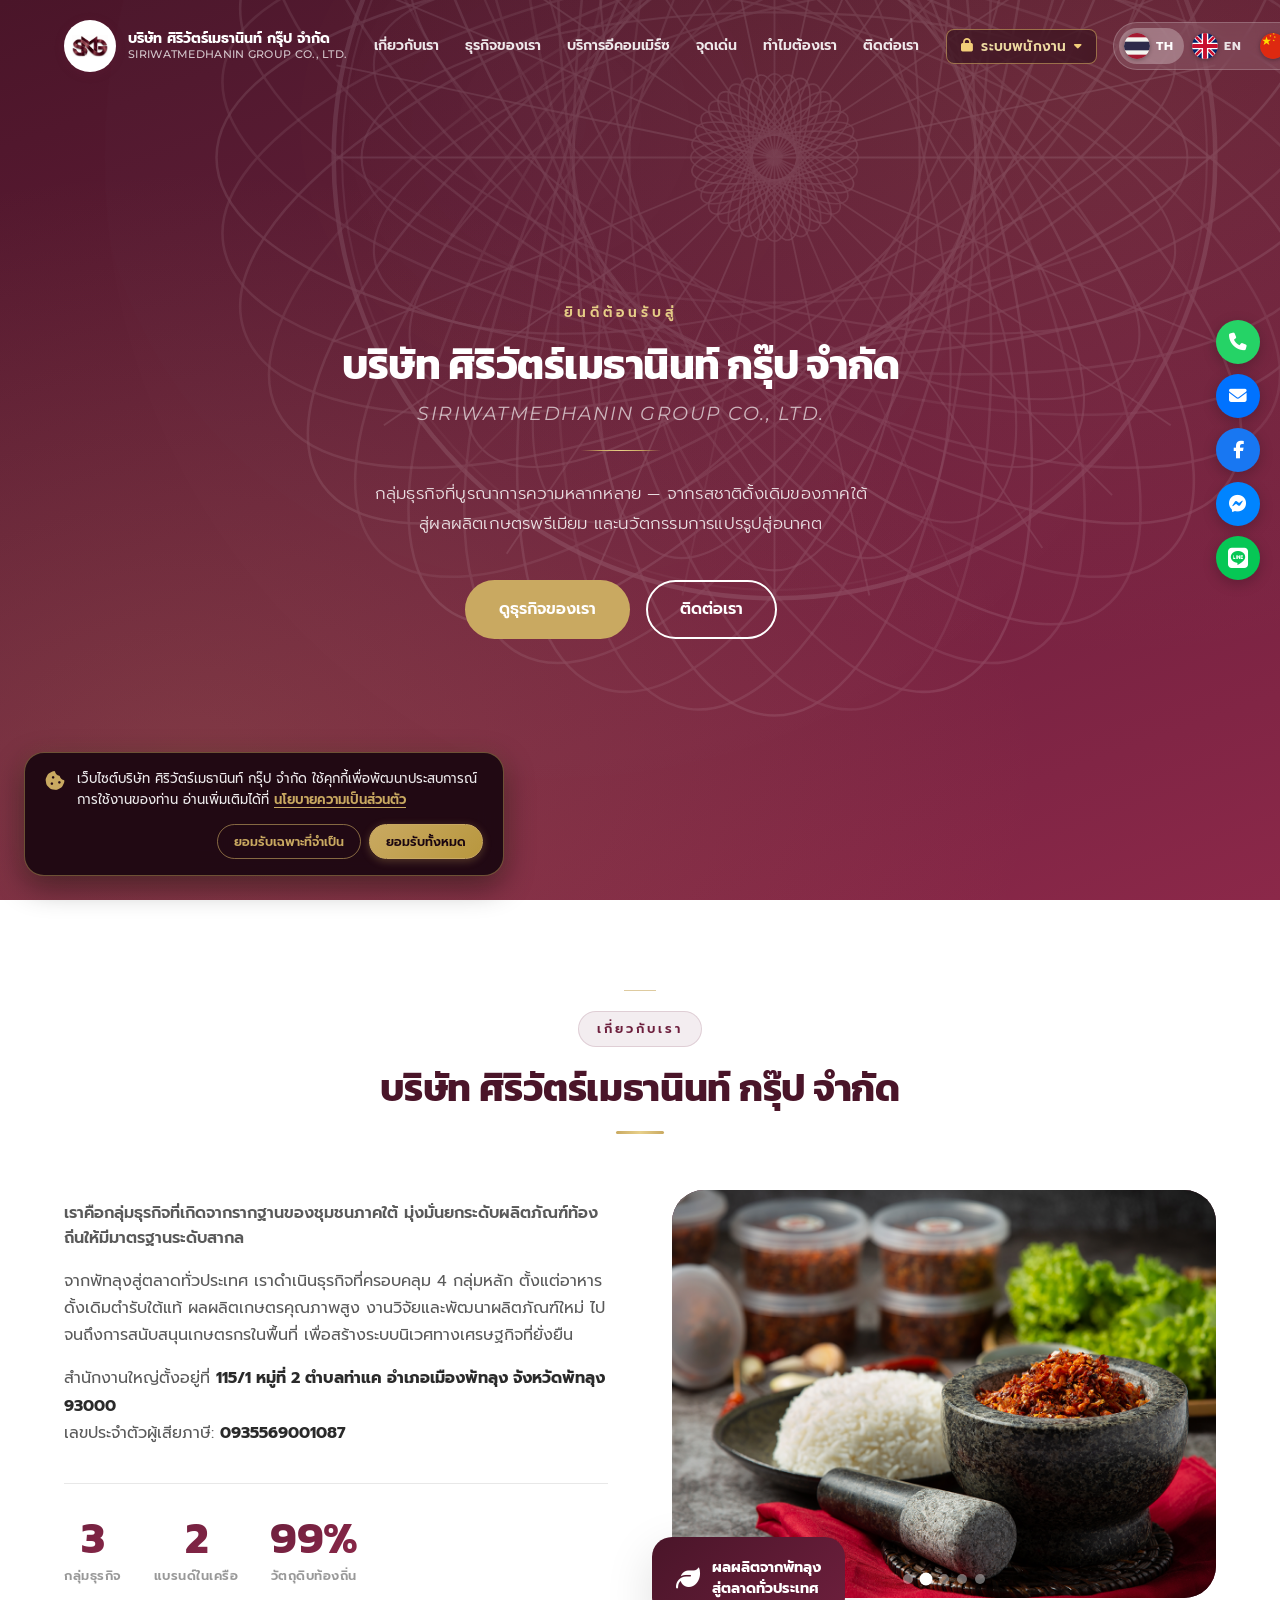
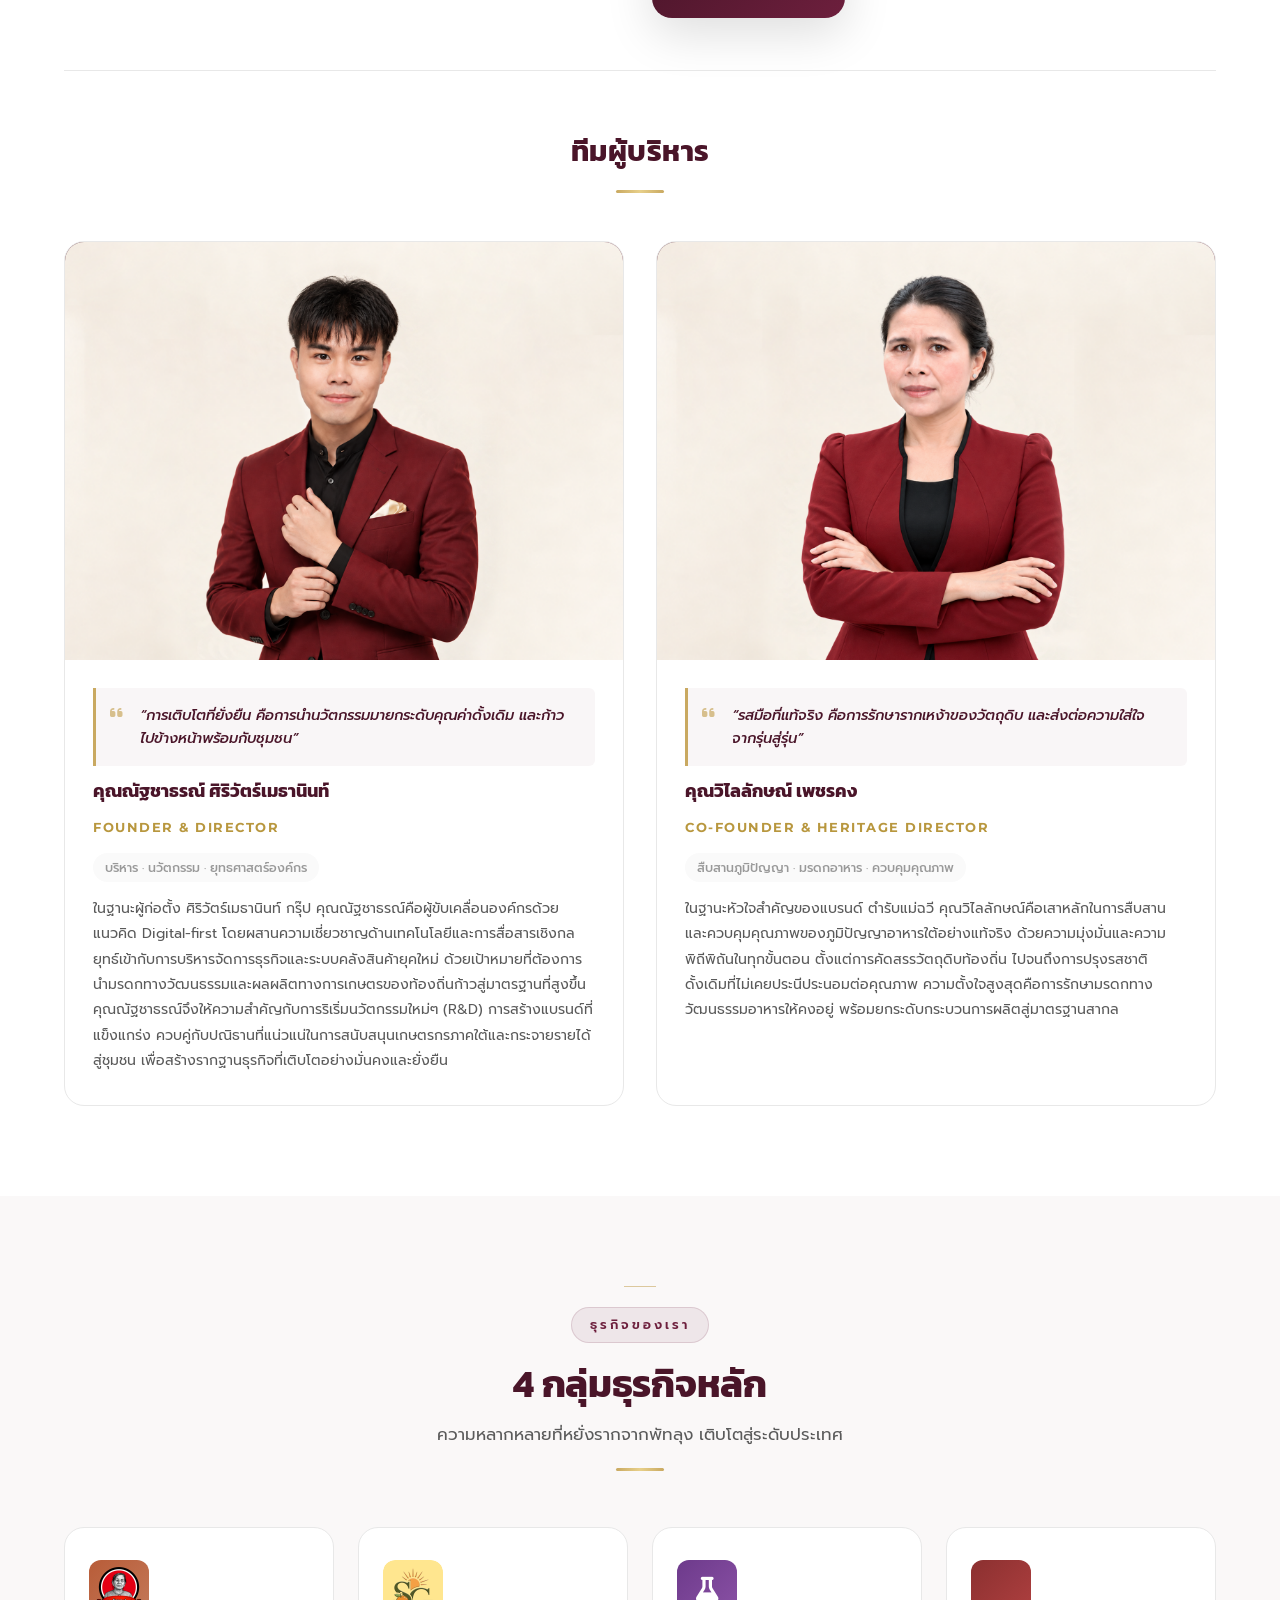
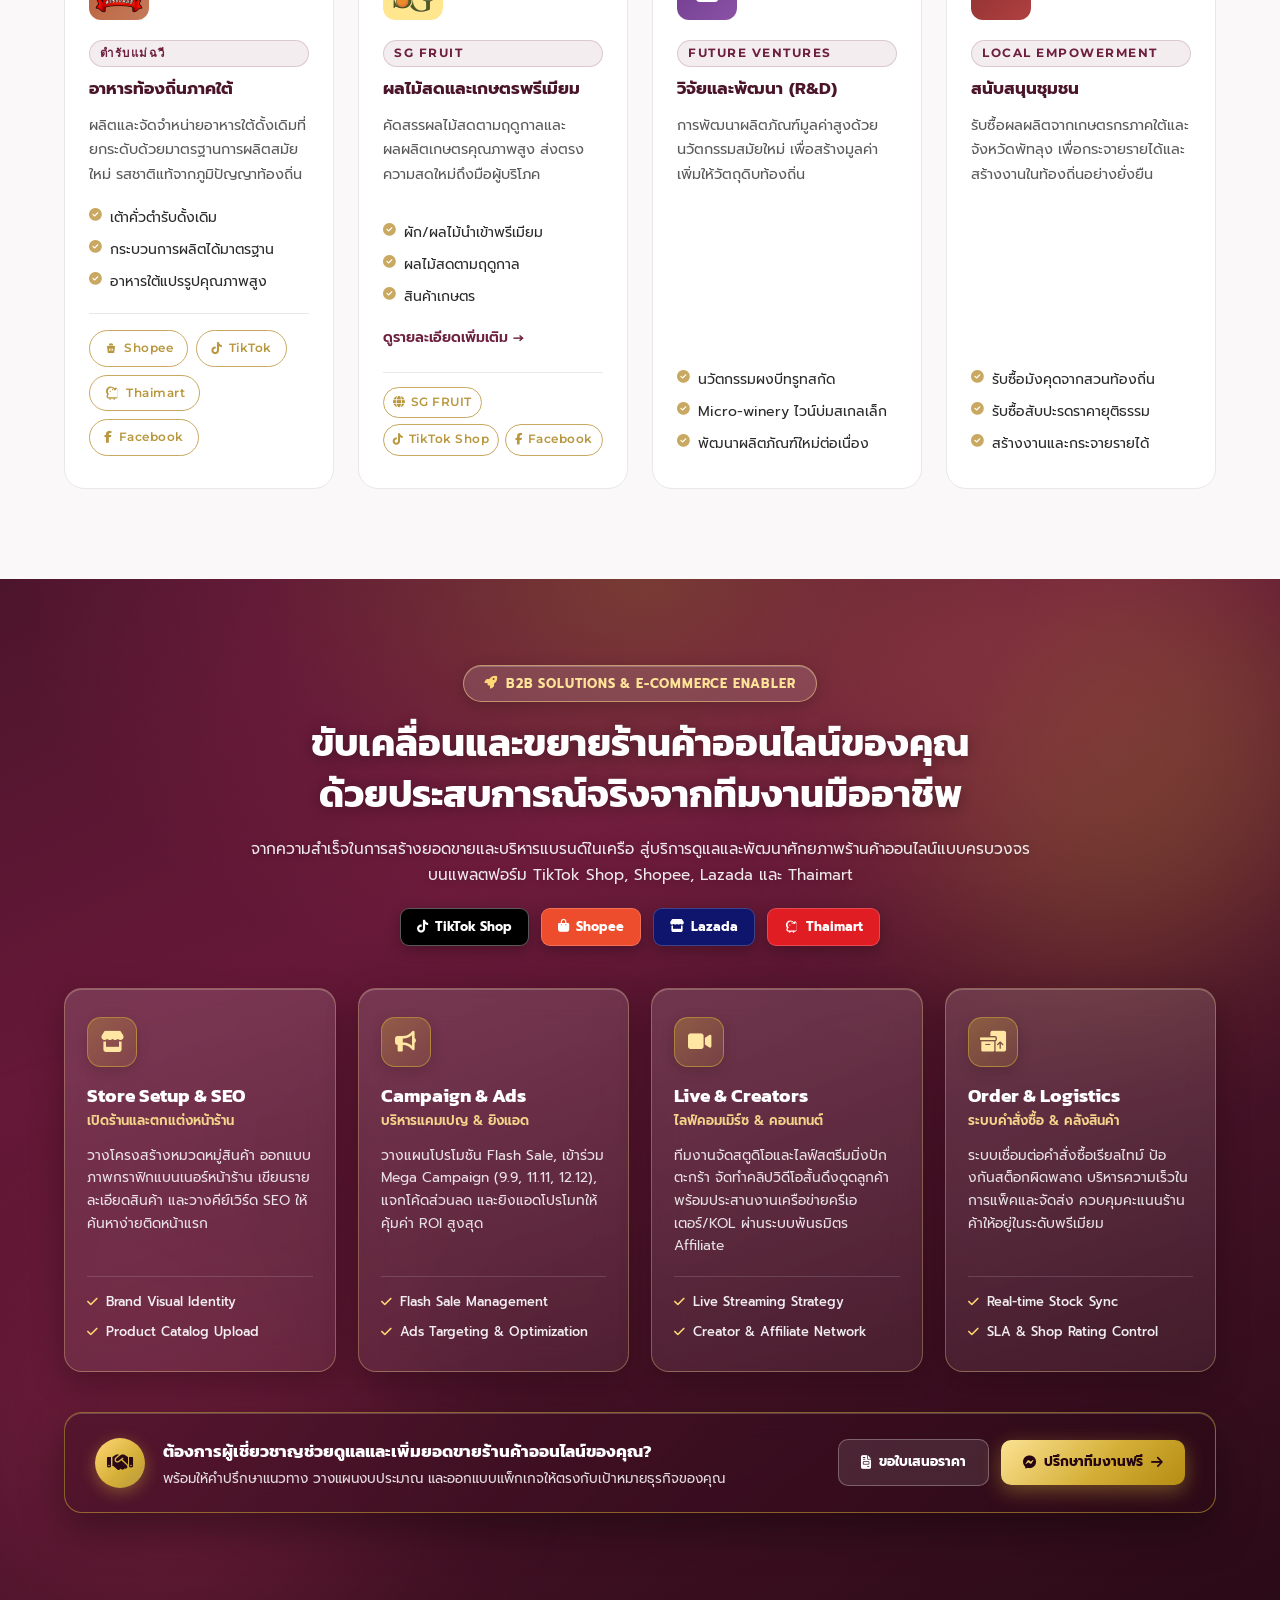
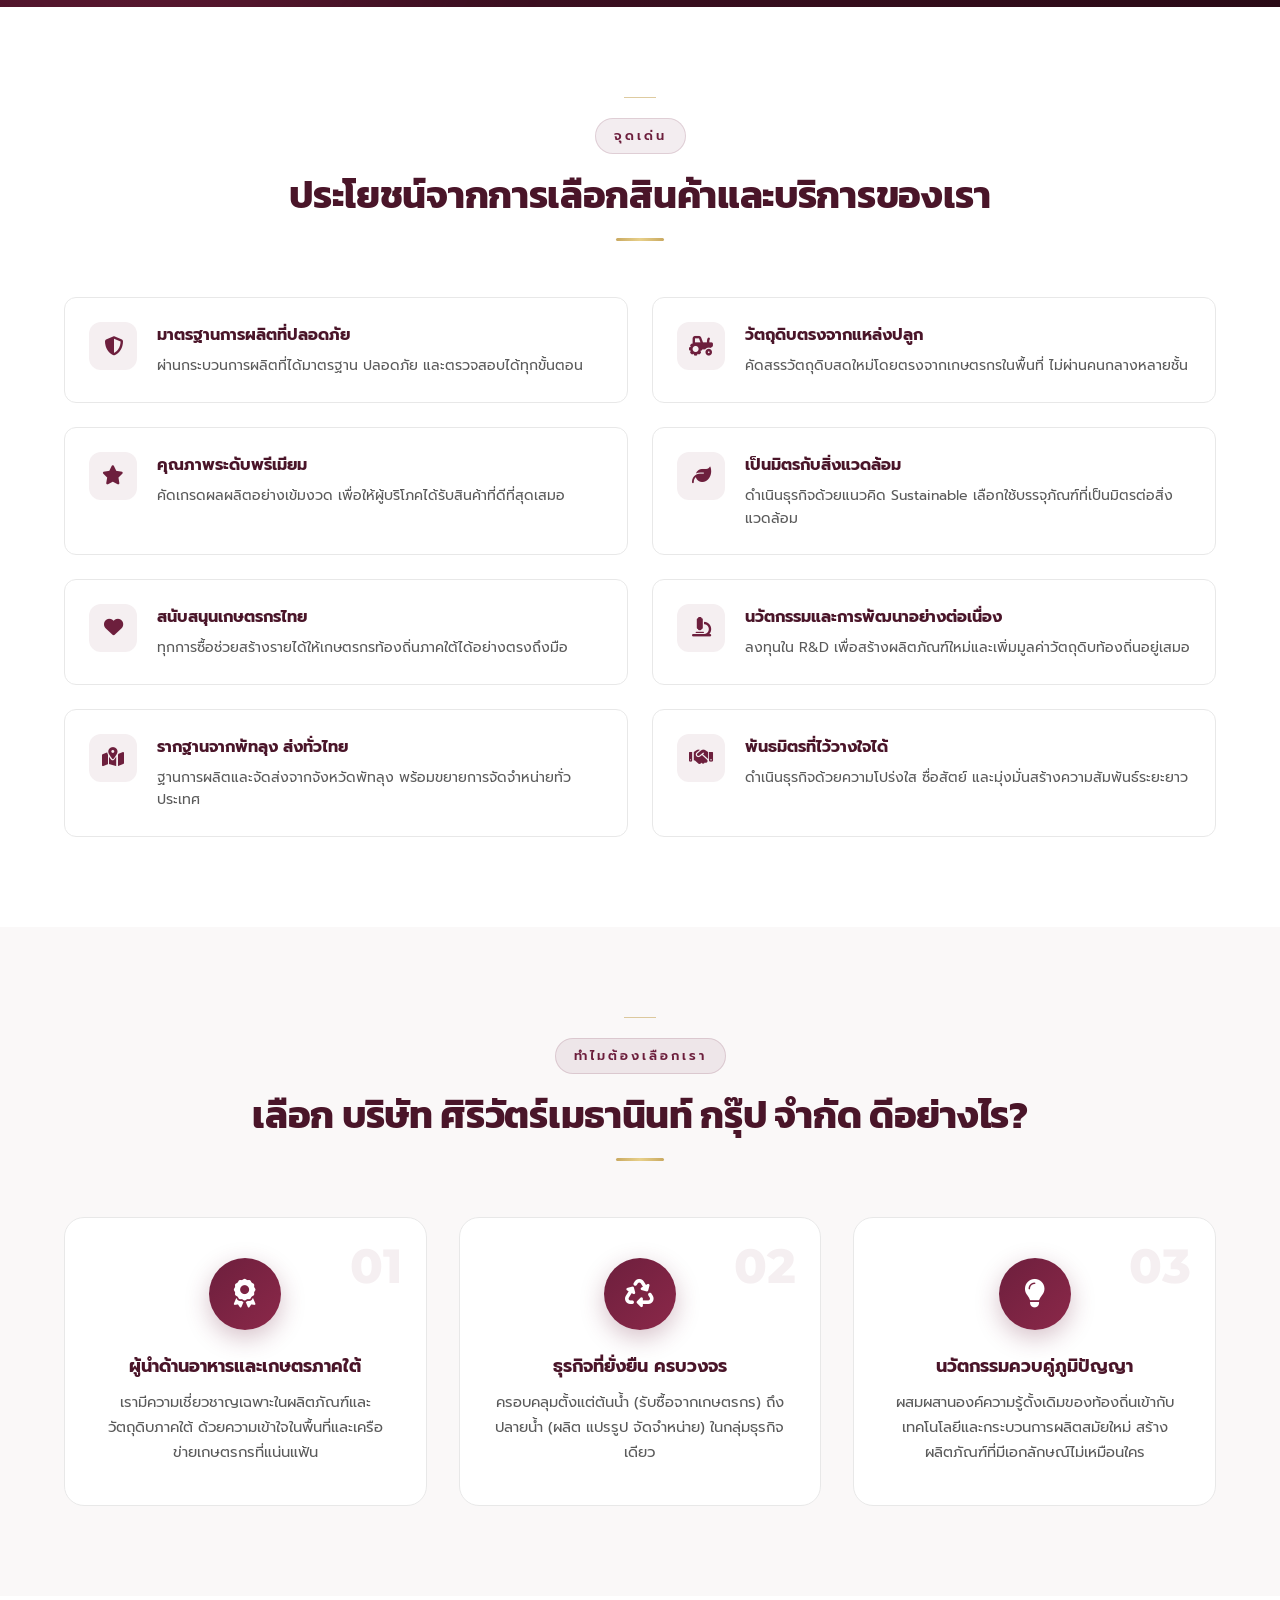
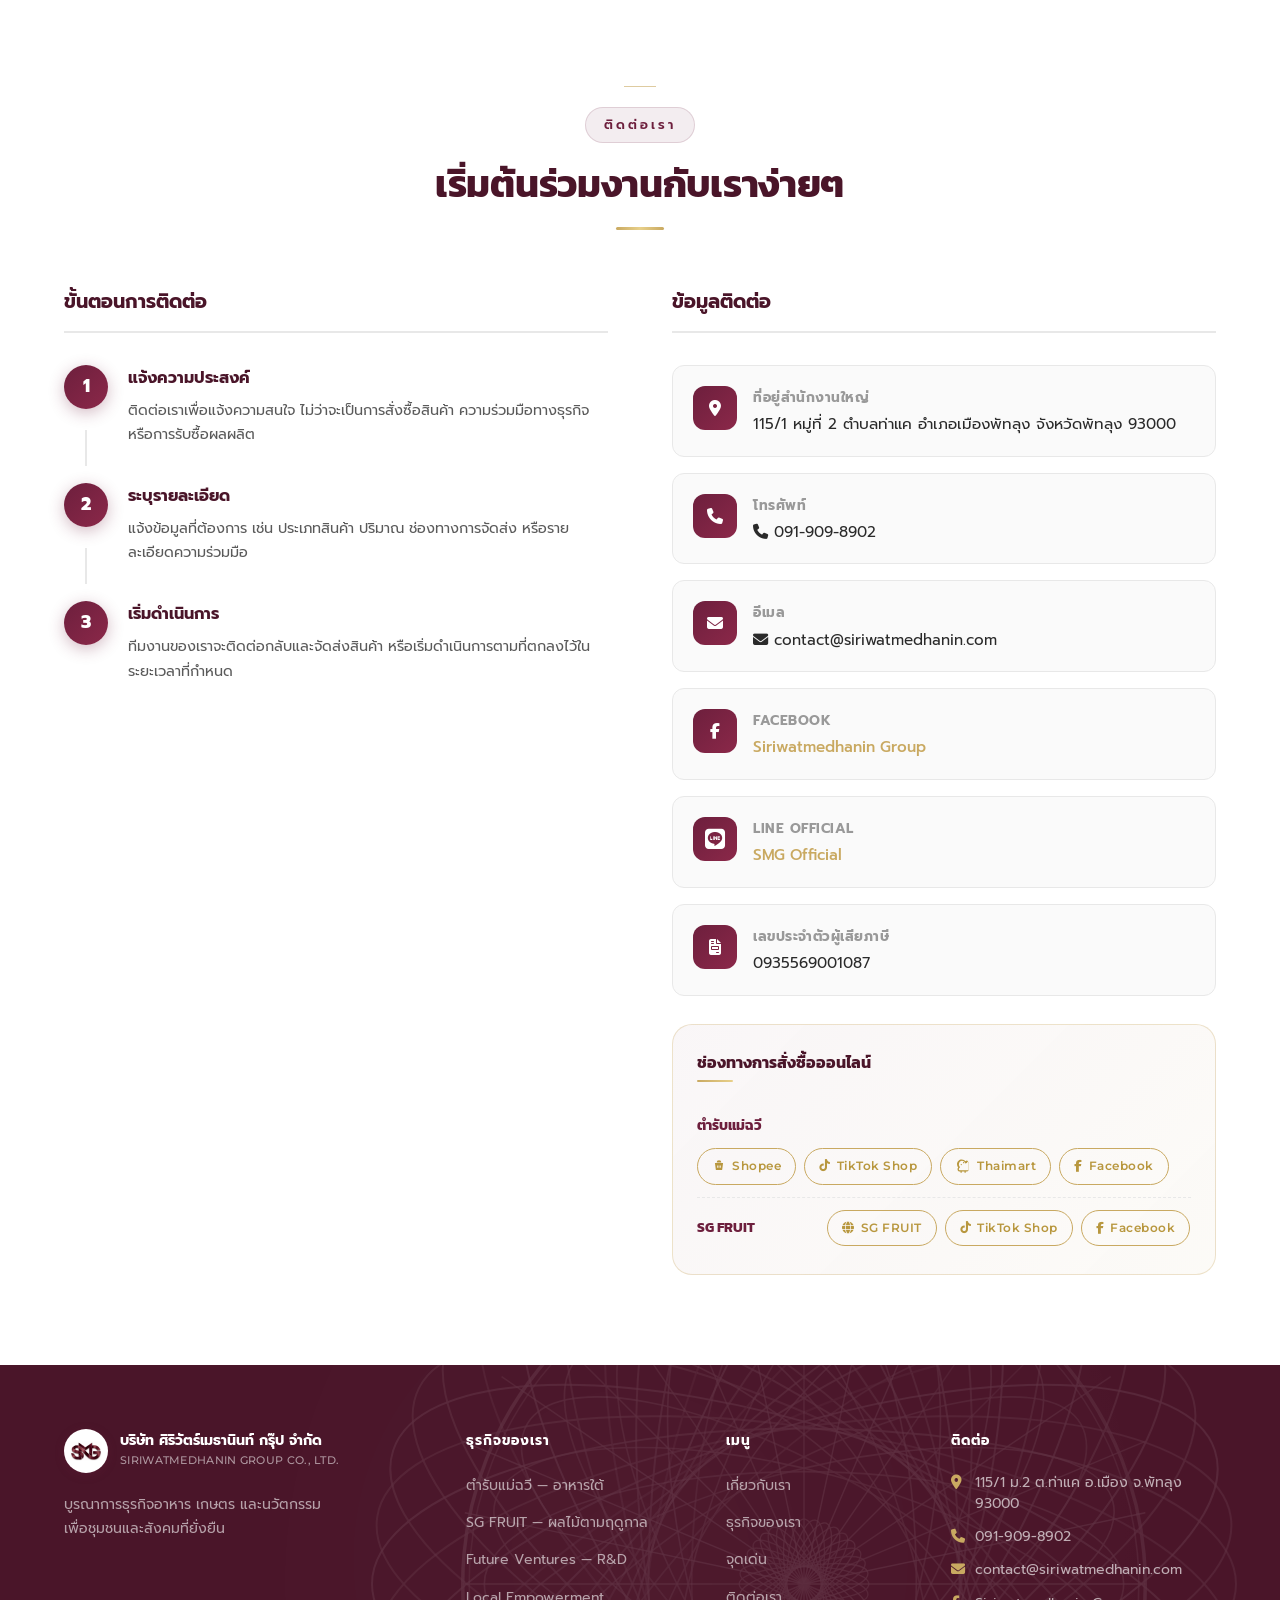
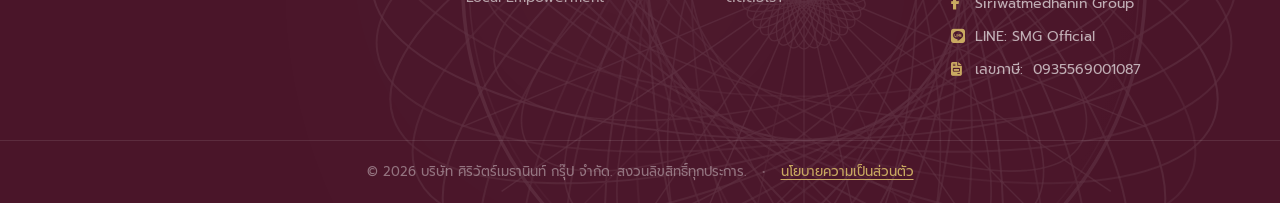
<file: index.html>
<!DOCTYPE html>
<html lang="th">
<head>
  <meta charset="UTF-8" />
  <meta name="viewport" content="width=device-width, initial-scale=1.0" />
  <meta name="description" content="บริษัท ศิริวัตร์เมธานินท์ กรุ๊ป จำกัด — อาหารท้องถิ่น ผลผลิตเกษตรพรีเมียม วิจัยและพัฒนา เพื่อชุมชน" />
  <title>ศิริวัตร์เมธานินท์ กรุ๊ป | SIRIWATMEDHANIN GROUP CO., LTD.</title>

  <!-- Google Fonts -->
  <link rel="preconnect" href="https://fonts.googleapis.com" />
  <link rel="preconnect" href="https://fonts.gstatic.com" crossorigin />
  <link href="https://fonts.googleapis.com/css2?family=Playfair+Display:ital,wght@0,400;0,600;0,700;0,800;1,400;1,600&family=Prompt:wght@300;400;500;600;700&family=Kanit:wght@300;400;500;600;700;800&family=Montserrat:ital,wght@0,300;0,400;0,500;0,600;0,700;0,800;1,400;1,600&family=Sarabun:wght@300;400;500;600&display=swap" rel="stylesheet" />

  <!-- Font Awesome Icons -->
  <link rel="stylesheet" href="https://cdnjs.cloudflare.com/ajax/libs/font-awesome/6.5.0/css/all.min.css" />

  <!-- Canonical URL -->
  <link rel="canonical" href="https://siriwatmedhanin.com/" />

  <!-- Clean fbclid from URL -->
  <script>
    (function(){
      const url = new URL(window.location.href);
      ['fbclid','utm_source','utm_medium','utm_campaign','utm_content','utm_term','mibextid'].forEach(p => url.searchParams.delete(p));
      if (url.href !== window.location.href) window.history.replaceState({}, '', url.href);
    })();
  </script>

  <!-- Stylesheet -->
  <link rel="stylesheet" href="assets/css/style.css" />

  <!-- ================= SEO ON-PAGE ================= -->
  <meta name="keywords" content="ตำรับแม่ฉวีเต้าคั่วท่าแค, ของหรอยพัทลุง, ของกินพัทลุง, ของดีท่าแค, วัดท่าแค, ของฝากท่าแค, ท่าแคพัทลุง, มโนราห์ท่าแค, โนราโรงครูวัดท่าแค, เต้าคั่วเจ้าดังท่าแค, ณัฐชาธรณ์, ผลไม้สด, ศิริวัตร์เมธานินท์, Sirivaddhamedhanin, เต้าคั่วท่าแค, อาหารใต้, มาพัทลุงต้องกินอะไร, บีทรูทสด, หัวบีทรูท, ผลไม้ฤดูกาล, ตลาดไท, ผลไม้ตลาดไท, ผลไม้ตลาดสี่มุมเมือง, ตลาดสี่มุมเมือง, ผลไม้ส่งออก, ผักนำเข้าสดๆ, รากบัวนำเข้า, ผงบีทรูทออแกนิก, ผงบีทรูท, ผงมะขามป้อม, ผงสมุนไพร, ไวน์ไทย, ไวน์ผลไม้ไทย, ไวน์แดง, ไวน์ขาว, คุณเขต ณัฐชาธรณ์ ศิริวัตร์เมธานินท์, คุณขม วิไลลักษณ์ เพชรคง, อะโวคาโด, มันหวานญี่ปุ่น" />
  <meta name="robots" content="index, follow" />

  <!-- ================= SOCIAL SHARE (OPEN GRAPH) ================= -->
  <meta property="og:type" content="website" />
  <meta property="og:url" content="https://siriwatmedhanin.com/" />
  <meta property="og:title" content="บริษัท ศิริวัตร์เมธานินท์ กรุ๊ป จำกัด | Siriwatmedhanin Group" />
  <meta property="og:description" content="บูรณาการธุรกิจอาหาร เกษตร และนวัตกรรมเพื่อชุมชนและสังคมที่ยั่งยืน สั่งซื้อสินค้าออนไลน์ได้ 24 ชั่วโมง" />
  <meta property="og:image" content="https://siriwatmedhanin.com/assets/images/logo-smg-11.png" />

  <!-- ================= AEO: STRUCTURED DATA (JSON-LD SCHEMA) ================= -->
  <script type="application/ld+json">
  {
    "@context": "https://schema.org",
    "@type": "Corporation",
    "name": "บริษัท ศิริวัตร์เมธานินท์ กรุ๊ป จำกัด",
    "alternateName": ["Siriwatmedhanin Group Co., Ltd.", "ศิริวัตร์เมธานินท์ กรุ๊ป"],
    "url": "https://siriwatmedhanin.com",
    "logo": "https://siriwatmedhanin.com/assets/images/logo-smg-11.png",
    "taxID": "0935569001087",
    "description": "กลุ่มธุรกิจที่บูรณาการความหลากหลาย ยกระดับอาหารใต้ดั้งเดิม ผลผลิตเกษตรพรีเมียม และนวัตกรรมแปรรูปอาหารเพื่อความยั่งยืน",
    "address": {
      "@type": "PostalAddress",
      "streetAddress": "115/1 หมู่ที่ 2 ตำบลท่าแค",
      "addressLocality": "อำเภอเมืองพัทลุง",
      "addressRegion": "จังหวัดพัทลุง",
      "postalCode": "93000",
      "addressCountry": "TH"
    },
    "contactPoint": {
      "@type": "ContactPoint",
      "telephone": "+66-91-909-8902",
      "contactType": "customer service",
      "email": "contact@siriwatmedhanin.com",
      "areaServed": "TH",
      "availableLanguage": ["Thai", "English"]
    },
    "founder": [
      {
        "@type": "Person",
        "name": "ณัฐชาธรณ์ ศิริวัตร์เมธานินท์",
        "alternateName": "คุณเขต",
        "jobTitle": "Founder & Director"
      },
      {
        "@type": "Person",
        "name": "วิไลลักษณ์ เพชรคง",
        "alternateName": ["Wilailuk Phetkong", "คุณขม"],
        "jobTitle": "Co-Founder & Heritage Director"
      }
    ],
    "brand": [
      {
        "@type": "Brand",
        "name": "ตำรับแม่ฉวี",
        "description": "อาหารใต้พื้นบ้านและเต้าคั่วสูตรดั้งเดิมยกระดับมาตรฐาน",
        "sameAs": [
          "https://www.facebook.com/share/1Es77on8iW/?mibextid=wwXIfr",
          "https://vt.tiktok.com/ZSbGe5XCX/?page=TikTokShop",
          "https://th.shp.ee/hs9fjhg1",
          "https://thaimart.com/s/ตำรับแม่ฉวี-เต้าคั่วท่าแค-0YqHGk"
        ]
      },
      {
        "@type": "Brand",
        "name": "SG FRUIT",
        "alternateName": ["เอสจี ฟรุ๊ต", "SG Fruit"],
        "url": "https://sg-fruit.siriwatmedhanin.com/",
        "description": "คัดสรรและจัดจำหน่ายผลไม้สดตามฤดูกาลและผลผลิตคุณภาพสูงจากแหล่งปลูก ตรงจากสวนถึงมือผู้บริโภค",
        "sameAs": [
          "https://sg-fruit.siriwatmedhanin.com/",
          "https://www.tiktok.com/@sg_fruit",
          "https://www.facebook.com/share/1E7H4sXEYz/?mibextid=wwXIfr"
        ]
      }
    ],
    "openingHoursSpecification": {
      "@type": "OpeningHoursSpecification",
      "dayOfWeek": ["Monday","Tuesday","Wednesday","Thursday","Friday","Saturday","Sunday"],
      "opens": "00:00",
      "closes": "23:59",
      "description": "จำหน่ายสินค้าผ่านแพลตฟอร์มออนไลน์ 24 ชั่วโมง"
    }
  }
  </script>

</head>
<body>

  <!-- ========== NAVBAR ========== -->
  <header class="navbar" id="navbar">
    <div class="container navbar__inner">

      <!-- Logo -->
      <a href="#home" class="navbar__logo">
        <div class="logo-mark">
          <div class="logo-circle">
            <img src="assets/images/logo-smg-11.png" alt="SMG Logo" class="logo-img" />
          </div>
        </div>
        <div class="logo-text">
          <span class="logo-text--th" data-i18n="brandTh">บริษัท ศิริวัตร์เมธานินท์ กรุ๊ป จำกัด</span>
          <span class="logo-text--en" data-i18n="brandEn">SIRIWATMEDHANIN GROUP CO., LTD.</span>
        </div>
      </a>

      <!-- Nav Menu -->
      <nav class="navbar__menu" id="navMenu">
        <ul class="navbar__links">
          <li><a href="#about"    data-i18n="navAbout">เกี่ยวกับเรา</a></li>
          <li><a href="#services" data-i18n="navServices">ธุรกิจของเรา</a></li>
          <li><a href="#ecommerce" data-i18n="navEcommerce">บริการอีคอมเมิร์ซ</a></li>
          <li><a href="#benefits" data-i18n="navBenefits">จุดเด่น</a></li>
          <li><a href="#why-us"   data-i18n="navWhy">ทำไมต้องเรา</a></li>
          <li><a href="#contact"  data-i18n="navContact">ติดต่อเรา</a></li>
        </ul>
      </nav>

      <!-- Staff Portal Dropdown -->
      <div class="staff-portal" id="staffPortal">
        <button class="staff-portal__btn" id="staffPortalBtn" aria-haspopup="true" aria-expanded="false" aria-label="ระบบพนักงาน">
          <i class="fas fa-lock staff-portal__icon"></i>
          <span class="staff-portal__text" data-i18n="navStaff">ระบบพนักงาน</span>
          <i class="fas fa-caret-down staff-portal__caret"></i>
        </button>

        <div class="staff-portal__dropdown" id="staffPortalDropdown" role="menu" aria-label="เมนูระบบพนักงาน">
          <a href="https://hrm.siriwatmedhanin.com" target="_blank" rel="noopener noreferrer" class="staff-portal__item" role="menuitem">
            <div class="staff-portal__item-icon">
              <i class="fas fa-clock"></i>
            </div>
            <div class="staff-portal__item-content">
              <div class="staff-portal__item-title" data-i18n="staffHrmTitle">ระบบลงเวลาเข้างาน (HRM)</div>
              <div class="staff-portal__item-desc" data-i18n="staffHrmDesc">สำหรับบันทึกเวลาทำงาน</div>
            </div>
          </a>

          <a href="https://fin.siriwatmedhanin.com" target="_blank" rel="noopener noreferrer" class="staff-portal__item" role="menuitem">
            <div class="staff-portal__item-icon">
              <i class="fas fa-file-invoice-dollar"></i>
            </div>
            <div class="staff-portal__item-content">
              <div class="staff-portal__item-title" data-i18n="staffFinTitle">เอกสารการเงินและเคลียร์ค่าใช้จ่าย (FIN)</div>
              <div class="staff-portal__item-desc" data-i18n="staffFinDesc">สำหรับยื่นเคลียร์บิลและแบบร่าง</div>
            </div>
          </a>
        </div>
      </div>

      <!-- Language Switcher -->
      <div class="lang-switcher" id="langSwitcher">

        <button class="lang-btn lang-btn--active" data-lang="th" aria-label="ภาษาไทย">
          <span class="lang-flag-wrap">
            <!-- Thailand flag -->
            <svg class="flag-circle" viewBox="0 0 36 36" xmlns="http://www.w3.org/2000/svg">
              <clipPath id="clip-th"><circle cx="18" cy="18" r="18"/></clipPath>
              <g clip-path="url(#clip-th)">
                <rect width="36" height="36" fill="#A51931"/>
                <rect y="6" width="36" height="24" fill="#F4F5F0"/>
                <rect y="12" width="36" height="12" fill="#2D2A4A"/>
              </g>
            </svg>
          </span>
          <span class="lang-code">TH</span>
        </button>

        <button class="lang-btn" data-lang="en" aria-label="English">
          <span class="lang-flag-wrap">
            <!-- UK flag -->
            <svg class="flag-circle" viewBox="0 0 36 36" xmlns="http://www.w3.org/2000/svg">
              <clipPath id="clip-gb"><circle cx="18" cy="18" r="18"/></clipPath>
              <g clip-path="url(#clip-gb)">
                <rect width="36" height="36" fill="#012169"/>
                <path d="M0,0 L36,36 M36,0 L0,36" stroke="#fff" stroke-width="6"/>
                <path d="M0,0 L36,36 M36,0 L0,36" stroke="#C8102E" stroke-width="3.6"/>
                <path d="M18,0 V36 M0,18 H36" stroke="#fff" stroke-width="9"/>
                <path d="M18,0 V36 M0,18 H36" stroke="#C8102E" stroke-width="5.4"/>
              </g>
            </svg>
          </span>
          <span class="lang-code">EN</span>
        </button>

        <button class="lang-btn" data-lang="zh" aria-label="ไธญๆ–">
          <span class="lang-flag-wrap">
            <!-- China flag -->
            <svg class="flag-circle" viewBox="0 0 36 36" xmlns="http://www.w3.org/2000/svg">
              <clipPath id="clip-cn"><circle cx="18" cy="18" r="18"/></clipPath>
              <g clip-path="url(#clip-cn)">
                <rect width="36" height="36" fill="#DE2910"/>
                <!-- Large star -->
                <polygon points="9,5 10.5,9.5 15,9.5 11.5,12 13,16.5 9,14 5,16.5 6.5,12 3,9.5 7.5,9.5" fill="#FFDE00"/>
                <!-- Small stars -->
                <polygon points="16,3 16.7,5.2 19,5.2 17.2,6.5 17.9,8.7 16,7.4 14.1,8.7 14.8,6.5 13,5.2 15.3,5.2" fill="#FFDE00" transform="scale(0.5) translate(13,2)"/>
                <polygon points="16,3 16.7,5.2 19,5.2 17.2,6.5 17.9,8.7 16,7.4 14.1,8.7 14.8,6.5 13,5.2 15.3,5.2" fill="#FFDE00" transform="scale(0.5) translate(22,-4)"/>
                <polygon points="16,3 16.7,5.2 19,5.2 17.2,6.5 17.9,8.7 16,7.4 14.1,8.7 14.8,6.5 13,5.2 15.3,5.2" fill="#FFDE00" transform="scale(0.5) translate(25,5)"/>
                <polygon points="16,3 16.7,5.2 19,5.2 17.2,6.5 17.9,8.7 16,7.4 14.1,8.7 14.8,6.5 13,5.2 15.3,5.2" fill="#FFDE00" transform="scale(0.5) translate(22,14)"/>
              </g>
            </svg>
          </span>
          <span class="lang-code">ZH</span>
        </button>

      </div>

      <button class="navbar__toggle" id="navToggle" aria-label="Toggle menu" aria-expanded="false">
        <span></span><span></span><span></span>
      </button>
    </div>
  </header>

  <!-- ========== HERO ========== -->
  <section class="hero" id="home">
    <div class="hero__overlay"></div>
    <div class="hero__content container">
      <p class="hero__eyebrow" data-i18n="heroEyebrow">ยินดีต้อนรับสู่</p>
      <h1 class="hero__title" data-i18n="heroTitle">บริษัท ศิริวัตร์เมธานินท์ กรุ๊ป จำกัด</h1>
      <p class="hero__subtitle" data-i18n="heroSubtitle">SIRIWATMEDHANIN GROUP CO., LTD.</p>
      <div class="hero__gold-line"></div>
      <p class="hero__desc" data-i18n="heroDesc">กลุ่มธุรกิจที่บูรณาการความหลากหลาย — จากรสชาติดั้งเดิมของภาคใต้<br/>สู่ผลผลิตเกษตรพรีเมียม และนวัตกรรมการแปรรูปสู่อนาคต</p>
      <div class="hero__actions">
        <a href="#services" class="btn btn--primary" data-i18n="heroCta1">ดูธุรกิจของเรา</a>
        <a href="#contact" class="btn btn--outline" data-i18n="heroCta2">ติดต่อเรา</a>
      </div>
    </div>
    <div class="hero__scroll">
      <a href="#about"><i class="fas fa-chevron-down"></i></a>
    </div>
  </section>

  <!-- ========== ABOUT ========== -->
  <section class="about section" id="about">
    <div class="container">
      <div class="section__header">
        <span class="section__tag" data-i18n="aboutTag">เกี่ยวกับเรา</span>
        <h2 class="section__title" data-i18n="aboutTitle">บริษัท ศิริวัตร์เมธานินท์ กรุ๊ป จำกัด</h2>
        <div class="section__divider"></div>
      </div>
      <div class="about__grid">
        <div class="about__text">
          <p class="about__lead" data-i18n="aboutLead">เราคือกลุ่มธุรกิจที่เกิดจากรากฐานของชุมชนภาคใต้ มุ่งมั่นยกระดับผลิตภัณฑ์ท้องถิ่นให้มีมาตรฐานระดับสากล</p>
          <p data-i18n="aboutP1">จากพัทลุงสู่ตลาดทั่วประเทศ เราดำเนินธุรกิจที่ครอบคลุม 4 กลุ่มหลัก ตั้งแต่อาหารดั้งเดิมตำรับใต้แท้ ผลผลิตเกษตรคุณภาพสูง งานวิจัยและพัฒนาผลิตภัณฑ์ใหม่ ไปจนถึงการสนับสนุนเกษตรกรในพื้นที่ เพื่อสร้างระบบนิเวศทางเศรษฐกิจที่ยั่งยืน</p>
          <p data-i18n="aboutAddr">สำนักงานใหญ่ตั้งอยู่ที่ <strong>115/1 หมู่ที่ 2 ตำบลท่าแค อำเภอเมืองพัทลุง จังหวัดพัทลุง 93000</strong><br/>เลขประจำตัวผู้เสียภาษี: <strong>0935569001087</strong></p>
          <div class="about__stats">
            <div class="stat">
              <span class="stat__number">4</span>
              <span class="stat__label" data-i18n="statBiz">กลุ่มธุรกิจ</span>
            </div>
            <div class="stat">
              <span class="stat__number">3</span>
              <span class="stat__label" data-i18n="statBrand">แบรนด์ในเครือ</span>
            </div>
            <div class="stat">
              <span class="stat__number">100%</span>
              <span class="stat__label" data-i18n="statLocal">วัตถุดิบท้องถิ่น</span>
            </div>
          </div>
        </div>
        <div class="about__visual">
          <div class="about__img-wrap">
            <div class="about__img-placeholder">
              <i class="fas fa-seedling"></i>
              <span data-i18n="aboutImgPlaceholder">ภาพบรรยากาศบริษัท</span>
            </div>
          </div>
          <div class="about__badge">
            <i class="fas fa-leaf"></i>
            <span data-i18n="aboutBadge">ผลผลิตจากพัทลุง<br/>สู่ตลาดทั่วประเทศ</span>
          </div>
        </div>
      </div>

      <!-- ========== EXECUTIVE TEAM ========== -->
      <div class="exec-team">
        <div class="exec-team__header">
          <h3 class="exec-team__title" data-i18n="execTitle">ทีมผู้บริหาร</h3>
          <div class="exec-team__divider"></div>
        </div>
        <div class="exec-team__grid">

          <!-- คนที่ 1: คุณณัชชาธรณ์ -->
          <div class="exec-card">
            <div class="exec-card__portrait">
              <div class="exec-card__portrait-placeholder">
                <i class="fas fa-user-tie"></i>
                <span data-i18n="execPhotoLabel">ภาพพอร์ตเทรต</span>
              </div>
            </div>
            <div class="exec-card__body">
              <div class="exec-card__quote">
                <i class="fas fa-quote-left exec-card__quote-icon"></i>
                <p data-i18n="exec1Quote">&ldquo;การเติบโตที่ยั่งยืน คือการนำนวัตกรรมมายกระดับคุณค่าดั้งเดิม และก้าวไปข้างหน้าพร้อมกับชุมชน&rdquo;</p>
              </div>
              <h4 class="exec-card__name" data-i18n="exec1Name">คุณณัฐชาธรณ์ ศิริวัตร์เมธานินท์</h4>
              <p class="exec-card__position" data-i18n="exec1Pos">Founder &amp; Director</p>
              <p class="exec-card__tag" data-i18n="exec1Tag">บริหาร · นวัตกรรม · ยุทธศาสตร์องค์กร</p>
              <p class="exec-card__vision" data-i18n="exec1Vision">ในฐานะผู้ก่อตั้ง ศิริวัตร์เมธานินท์ กรุ๊ป คุณณัฐชาธรณ์คือผู้ขับเคลื่อนองค์กรด้วยแนวคิด Digital-first โดยผสานความเชี่ยวชาญด้านเทคโนโลยีและการสื่อสารเชิงกลยุทธ์เข้ากับการบริหารจัดการธุรกิจและระบบคลังสินค้ายุคใหม่ ด้วยเป้าหมายที่ต้องการนำมรดกทางวัฒนธรรมและผลผลิตทางการเกษตรของท้องถิ่นก้าวสู่มาตรฐานที่สูงขึ้น คุณณัฐชาธรณ์จึงให้ความสำคัญกับการริเริ่มนวัตกรรมใหม่ๆ (R&D) การสร้างแบรนด์ที่แข็งแกร่ง ควบคู่กับปณิธานที่แน่วแน่ในการสนับสนุนเกษตรกรภาคใต้และกระจายรายได้สู่ชุมชน เพื่อสร้างรากฐานธุรกิจที่เติบโตอย่างมั่นคงและยั่งยืน</p>
            </div>
          </div>

          <!-- คนที่ 2: คุณวิไลลักษณ์ -->
          <div class="exec-card">
            <div class="exec-card__portrait">
              <div class="exec-card__portrait-placeholder">
                <i class="fas fa-user-tie"></i>
                <span data-i18n="execPhotoLabel">ภาพพอร์ตเทรต</span>
              </div>
            </div>
            <div class="exec-card__body">
              <div class="exec-card__quote">
                <i class="fas fa-quote-left exec-card__quote-icon"></i>
                <p data-i18n="exec2Quote">&ldquo;รสมือที่แท้จริง คือการรักษารากเหง้าของวัตถุดิบ และส่งต่อความใส่ใจจากรุ่นสู่รุ่น&rdquo;</p>
              </div>
              <h4 class="exec-card__name" data-i18n="exec2Name">คุณวิไลลักษณ์ เพชรคง</h4>
              <p class="exec-card__position" data-i18n="exec2Pos">Co-Founder &amp; Heritage Director</p>
              <p class="exec-card__tag" data-i18n="exec2Tag">สืบสานภูมิปัญญา · มรดกอาหาร · ควบคุมคุณภาพ</p>
              <p class="exec-card__vision" data-i18n="exec2Vision">ในฐานะหัวใจสำคัญของแบรนด์ ตำรับแม่ฉวี คุณวิไลลักษณ์คือเสาหลักในการสืบสานและควบคุมคุณภาพของภูมิปัญญาอาหารใต้อย่างแท้จริง ด้วยความมุ่งมั่นและความพิถีพิถันในทุกขั้นตอน ตั้งแต่การคัดสรรวัตถุดิบท้องถิ่น ไปจนถึงการปรุงรสชาติดั้งเดิมที่ไม่เคยประนีประนอมต่อคุณภาพ ความตั้งใจสูงสุดคือการรักษามรดกทางวัฒนธรรมอาหารให้คงอยู่ พร้อมยกระดับกระบวนการผลิตสู่มาตรฐานสากล</p>
            </div>
          </div>

        </div>
      </div>

    </div>
  </section>

  <!-- ========== SERVICES ========== -->
  <section class="services section section--alt" id="services">
    <div class="container">
      <div class="section__header">
        <span class="section__tag" data-i18n="servTag">ธุรกิจของเรา</span>
        <h2 class="section__title" data-i18n="servTitle">4 กลุ่มธุรกิจหลัก</h2>
        <p class="section__subtitle" data-i18n="servSub">ความหลากหลายที่หยั่งรากจากพัทลุง เติบโตสู่ระดับประเทศ</p>
        <div class="section__divider"></div>
      </div>
      <div class="services__grid">

        <!-- Card 1: ตำรับแม่ฉวี -->
        <div class="service-card">
          <div class="service-card__icon service-card__icon--1">
            <img src="assets/images/logo-maechawi.png" alt="ตำรับแม่ฉวี" class="service-card__logo-img" />
          </div>
          <div class="service-card__badge" data-i18n="s1Badge">ตำรับแม่ฉวี</div>
          <h3 class="service-card__title" data-i18n="s1Title">อาหารท้องถิ่นภาคใต้</h3>
          <p class="service-card__desc" data-i18n="s1Desc">ผลิตและจัดจำหน่ายอาหารใต้ดั้งเดิมที่ยกระดับด้วยมาตรฐานการผลิตสมัยใหม่ รสชาติแท้จากภูมิปัญญาท้องถิ่น</p>
          <ul class="service-card__list">
            <li><i class="fas fa-check-circle"></i> <span data-i18n="s1Li1">เต้าคั่วตำรับดั้งเดิม</span></li>
            <li><i class="fas fa-check-circle"></i> <span data-i18n="s1Li2">กระบวนการผลิตได้มาตรฐาน</span></li>
            <li><i class="fas fa-check-circle"></i> <span data-i18n="s1Li3">อาหารใต้แปรรูปคุณภาพสูง</span></li>
          </ul>
          <div class="service-card__shop-btns">
            <a href="https://th.shp.ee/hs9fjhg1" target="_blank" rel="noopener noreferrer" class="shop-btn shop-btn--shopee">
              <svg class="shop-btn__logo" viewBox="0 0 24 24" fill="currentColor" xmlns="http://www.w3.org/2000/svg"><path d="M12 2a4 4 0 0 1 4 4H8a4 4 0 0 1 4-4zm-7 5h14l-1.5 11a1 1 0 0 1-1 .9H7.5a1 1 0 0 1-1-.9L5 7zm4 4v4h2v-4H9zm4 0v4h2v-4h-2z"/></svg>
              Shopee
            </a>
            <a href="https://vt.tiktok.com/ZSbGe5XCX/?page=TikTokShop" target="_blank" rel="noopener noreferrer" class="shop-btn shop-btn--tiktok">
              <i class="fab fa-tiktok"></i> TikTok
            </a>
            <a href="https://thaimart.com/s/%E0%B8%95%E0%B8%B3%E0%B8%A3%E0%B8%B1%E0%B8%9A%E0%B9%81%E0%B8%A1%E0%B9%88%E0%B8%89%E0%B8%A7%E0%B8%B5-%E0%B9%80%E0%B8%95%E0%B9%89%E0%B8%B2%E0%B8%84%E0%B8%B1%E0%B9%88%E0%B8%A7%E0%B8%97%E0%B9%88%E0%B8%B2%E0%B9%81%E0%B8%84-0YqHGk" target="_blank" rel="noopener noreferrer" class="shop-btn shop-btn--thaimart">
              <svg class="shop-btn__logo shop-btn__logo--elephant" viewBox="0 0 64 64" fill="currentColor" xmlns="http://www.w3.org/2000/svg">
                <path d="M50 10c-3.5 0-6.5 1.2-8.8 3.2C38.2 9.2 33.2 6 27 6 16.5 6 8 14.5 8 25c0 5 1.8 9.5 4.8 13C11 39.8 10 42 10 44.5c0 5.5 4.5 9.5 10 9.5h2v5h5v-5h11v5h5v-5h2c5.5 0 10-4 10-9.5V26c0-8.8-2.5-16-10-16zm-1.5 5c3.5 0 5.5 4 5.5 11v18.5c0 2.5-2 4.5-4.5 4.5H20c-2.5 0-4.5-2-4.5-4.5 0-1.8 0.8-3.5 2-4.8l2.5-2.5-1.8-2.8C16.5 31.5 15.5 28.5 15.5 25c0-7.5 6-14 12.5-14 5.5 0 10 3.2 12 8l1.5 3.2 3-1.5c1.5-0.8 2.8-1.2 4-1.7z"/>
                <circle cx="25" cy="26" r="2.5"/>
                <path d="M38 20c-1-2.5-3-4.5-5.5-5l-0.8 3.5c1.5 0.5 2.5 1.5 3 3L38 20z"/>
              </svg>
              Thaimart
            </a>
            <a href="https://www.facebook.com/share/19nQqpkRvB/?mibextid=wwXIfr" target="_blank" rel="noopener noreferrer" class="shop-btn shop-btn--fb">
              <i class="fab fa-facebook-f"></i> Facebook
            </a>
          </div>
        </div>

        <!-- Card 2: SG FRUIT -->
        <div class="service-card service-card--clickable" data-href="/brands/sg-fruit" role="link" tabindex="0" aria-label="SG FRUIT">
          <div class="service-card__icon service-card__icon--2">
            <img src="assets/images/logo-sg.png" alt="SG FRUIT ร้านขายผักสด ผลไม้ตามฤดูกาล และผลไม้นำเข้าคัดเกรดจากตลาดไทและตลาดสี่มุมเมือง" class="service-card__logo-img" />
          </div>
          <div class="service-card__badge" data-i18n="s2Badge">SG FRUIT</div>
          <h3 class="service-card__title" data-i18n="s2Title">ผลไม้สดและเกษตรพรีเมียม</h3>
          <p class="service-card__desc" data-i18n="s2Desc">
            คัดสรรผลไม้สดตามฤดูกาลและผลผลิตเกษตรคุณภาพสูง ส่งตรงความสดใหม่ถึงมือผู้บริโภค
          </p>
          <ul class="service-card__list">
            <li><i class="fas fa-check-circle"></i> <span data-i18n="s2Li1">ผัก/ผลไม้นำเข้าพรีเมียม</span></li>
            <li><i class="fas fa-check-circle"></i> <span data-i18n="s2Li2">ผลไม้สดตามฤดูกาล</span></li>
            <li><i class="fas fa-check-circle"></i> <span data-i18n="s2Li3">สินค้าเกษตร</span></li>
          </ul>
          <div class="service-card__more">
            <a href="/brands/sg-fruit" class="service-card__more-link" data-i18n="s2ViewMore">ดูรายละเอียดเพิ่มเติม →</a>
          </div>
          <div class="service-card__shop-btns">
            <a href="https://sg-fruit.siriwatmedhanin.com/" target="_blank" rel="noopener noreferrer" class="shop-btn shop-btn--web">
              <i class="fas fa-globe"></i> SG FRUIT
            </a>
            <a href="https://www.tiktok.com/@sg_fruit" target="_blank" rel="noopener noreferrer" class="shop-btn shop-btn--tiktok">
              <i class="fab fa-tiktok"></i> TikTok Shop
            </a>
            <a href="https://www.facebook.com/share/1E7H4sXEYz/?mibextid=wwXIfr" target="_blank" rel="noopener noreferrer" class="shop-btn shop-btn--fb-shop">
              <i class="fab fa-facebook-f"></i> Facebook
            </a>
          </div>
        </div>

        <!-- Card 3: Future Ventures R&D -->
        <div class="service-card">
          <div class="service-card__icon service-card__icon--3">
            <i class="fas fa-flask"></i>
          </div>
          <div class="service-card__badge">Future Ventures</div>
          <h3 class="service-card__title" data-i18n="s3Title">วิจัยและพัฒนา (R&D)</h3>
          <p class="service-card__desc" data-i18n="s3Desc">การพัฒนาผลิตภัณฑ์มูลค่าสูงด้วยนวัตกรรมสมัยใหม่ เพื่อสร้างมูลค่าเพิ่มให้วัตถุดิบท้องถิ่น</p>
          <ul class="service-card__list">
            <li><i class="fas fa-check-circle"></i> <span data-i18n="s3Li1">นวัตกรรมผงบีทรูทสกัด</span></li>
            <li><i class="fas fa-check-circle"></i> <span data-i18n="s3Li2">Micro-winery ไวน์บ่มสเกลเล็ก</span></li>
            <li><i class="fas fa-check-circle"></i> <span data-i18n="s3Li3">พัฒนาผลิตภัณฑ์ใหม่ต่อเนื่อง</span></li>
          </ul>
        </div>

        <!-- Card 4: Local Empowerment -->
        <div class="service-card">
          <div class="service-card__icon service-card__icon--4">
            <i class="fas fa-hands-holding-heart"></i>
          </div>
          <div class="service-card__badge" data-i18n="s4Badge">Local Empowerment</div>
          <h3 class="service-card__title" data-i18n="s4Title">สนับสนุนชุมชน</h3>
          <p class="service-card__desc" data-i18n="s4Desc">รับซื้อผลผลิตจากเกษตรกรภาคใต้และจังหวัดพัทลุง เพื่อกระจายรายได้และสร้างงานในท้องถิ่นอย่างยั่งยืน</p>
          <ul class="service-card__list">
            <li><i class="fas fa-check-circle"></i> <span data-i18n="s4Li1">รับซื้อมังคุดจากสวนท้องถิ่น</span></li>
            <li><i class="fas fa-check-circle"></i> <span data-i18n="s4Li2">รับซื้อสับปะรดราคายุติธรรม</span></li>
            <li><i class="fas fa-check-circle"></i> <span data-i18n="s4Li3">สร้างงานและกระจายรายได้</span></li>
          </ul>
        </div>

      </div>
    </div>
  </section>

  <!-- ========== B2B E-COMMERCE SOLUTIONS ========== -->
  <section class="ecom-section section" id="ecommerce">
    <div class="ecom-section__glow ecom-section__glow--1"></div>
    <div class="ecom-section__glow ecom-section__glow--2"></div>
    <div class="container ecom-section__inner">

      <!-- Section Header -->
      <div class="ecom-section__header">
        <div class="ecom-section__badge">
          <i class="fas fa-rocket"></i>
          <span data-i18n="ecomBadge">B2B SOLUTIONS &amp; E-COMMERCE ENABLER</span>
        </div>
        <h2 class="ecom-section__title" data-i18n="ecomTitle">
          ขับเคลื่อนและขยายร้านค้าออนไลน์ของคุณ<br class="ecom-br"> ด้วยประสบการณ์จริงจากทีมงานมืออาชีพ
        </h2>
        <p class="ecom-section__subtitle" data-i18n="ecomSubtitle">
          จากความสำเร็จในการสร้างยอดขายและบริหารแบรนด์ในเครือ สู่บริการดูแลและพัฒนาศักยภาพร้านค้าออนไลน์แบบครบวงจร บนแพลตฟอร์ม TikTok Shop, Shopee, Lazada และ Thaimart
        </p>

        <!-- Platform Pills -->
        <div class="ecom-platforms">
          <span class="ecom-pill ecom-pill--tiktok">
            <i class="fab fa-tiktok"></i> TikTok Shop
          </span>
          <span class="ecom-pill ecom-pill--shopee">
            <i class="fas fa-bag-shopping"></i> Shopee
          </span>
          <span class="ecom-pill ecom-pill--lazada">
            <i class="fas fa-store"></i> Lazada
          </span>
          <span class="ecom-pill ecom-pill--thaimart">
            <svg class="ecom-pill__logo" viewBox="0 0 64 64" fill="currentColor" xmlns="http://www.w3.org/2000/svg"><path d="M50 10c-3.5 0-6.5 1.2-8.8 3.2C38.2 9.2 33.2 6 27 6 16.5 6 8 14.5 8 25c0 5 1.8 9.5 4.8 13C11 39.8 10 42 10 44.5c0 5.5 4.5 9.5 10 9.5h2v5h5v-5h11v5h5v-5h2c5.5 0 10-4 10-9.5V26c0-8.8-2.5-16-10-16zm-1.5 5c3.5 0 5.5 4 5.5 11v18.5c0 2.5-2 4.5-4.5 4.5H20c-2.5 0-4.5-2-4.5-4.5 0-1.8 0.8-3.5 2-4.8l2.5-2.5-1.8-2.8C16.5 31.5 15.5 28.5 15.5 25c0-7.5 6-14 12.5-14 5.5 0 10 3.2 12 8l1.5 3.2 3-1.5c1.5-0.8 2.8-1.2 4-1.7z"/><circle cx="25" cy="26" r="2.5"/><path d="M38 20c-1-2.5-3-4.5-5.5-5l-0.8 3.5c1.5 0.5 2.5 1.5 3 3L38 20z"/></svg> Thaimart
          </span>
        </div>
      </div>

      <!-- 4 Pillars Grid -->
      <div class="ecom-grid">

        <!-- Pillar 1 -->
        <div class="ecom-card">
          <div>
            <div class="ecom-card__icon-wrap">
              <i class="fas fa-store"></i>
            </div>
            <h3 class="ecom-card__title" data-i18n="ecomP1Title">Store Setup &amp; SEO</h3>
            <div class="ecom-card__tag" data-i18n="ecomP1Sub">เปิดร้านและตกแต่งหน้าร้าน</div>
            <p class="ecom-card__desc" data-i18n="ecomP1Desc">
              วางโครงสร้างหมวดหมู่สินค้า ออกแบบภาพกราฟิกแบนเนอร์หน้าร้าน เขียนรายละเอียดสินค้า และวางคีย์เวิร์ด SEO ให้ค้นหาง่ายติดหน้าแรก
            </p>
          </div>
          <ul class="ecom-card__bullets">
            <li><i class="fas fa-check"></i> <span data-i18n="ecomP1Li1">Brand Visual Identity</span></li>
            <li><i class="fas fa-check"></i> <span data-i18n="ecomP1Li2">Product Catalog Upload</span></li>
          </ul>
        </div>

        <!-- Pillar 2 -->
        <div class="ecom-card">
          <div>
            <div class="ecom-card__icon-wrap">
              <i class="fas fa-bullhorn"></i>
            </div>
            <h3 class="ecom-card__title" data-i18n="ecomP2Title">Campaign &amp; Ads</h3>
            <div class="ecom-card__tag" data-i18n="ecomP2Sub">บริหารแคมเปญ &amp; ยิงแอด</div>
            <p class="ecom-card__desc" data-i18n="ecomP2Desc">
              วางแผนโปรโมชัน Flash Sale, เข้าร่วม Mega Campaign (9.9, 11.11, 12.12), แจกโค้ดส่วนลด และยิงแอดโปรโมทให้คุ้มค่า ROI สูงสุด
            </p>
          </div>
          <ul class="ecom-card__bullets">
            <li><i class="fas fa-check"></i> <span data-i18n="ecomP2Li1">Flash Sale Management</span></li>
            <li><i class="fas fa-check"></i> <span data-i18n="ecomP2Li2">Ads Targeting &amp; Optimization</span></li>
          </ul>
        </div>

        <!-- Pillar 3 -->
        <div class="ecom-card">
          <div>
            <div class="ecom-card__icon-wrap">
              <i class="fas fa-video"></i>
            </div>
            <h3 class="ecom-card__title" data-i18n="ecomP3Title">Live &amp; Creators</h3>
            <div class="ecom-card__tag" data-i18n="ecomP3Sub">ไลฟ์คอมเมิร์ซ &amp; คอนเทนต์</div>
            <p class="ecom-card__desc" data-i18n="ecomP3Desc">
              ทีมงานจัดสตูดิโอและไลฟ์สตรีมมิ่งปักตะกร้า จัดทำคลิปวิดีโอสั้นดึงดูดลูกค้า พร้อมประสานงานเครือข่ายครีเอเตอร์/KOL ผ่านระบบพันธมิตร Affiliate
            </p>
          </div>
          <ul class="ecom-card__bullets">
            <li><i class="fas fa-check"></i> <span data-i18n="ecomP3Li1">Live Streaming Strategy</span></li>
            <li><i class="fas fa-check"></i> <span data-i18n="ecomP3Li2">Creator &amp; Affiliate Network</span></li>
          </ul>
        </div>

        <!-- Pillar 4 -->
        <div class="ecom-card">
          <div>
            <div class="ecom-card__icon-wrap">
              <i class="fas fa-boxes-packing"></i>
            </div>
            <h3 class="ecom-card__title" data-i18n="ecomP4Title">Order &amp; Logistics</h3>
            <div class="ecom-card__tag" data-i18n="ecomP4Sub">ระบบคำสั่งซื้อ &amp; คลังสินค้า</div>
            <p class="ecom-card__desc" data-i18n="ecomP4Desc">
              ระบบเชื่อมต่อคำสั่งซื้อเรียลไทม์ ป้องกันสต็อกผิดพลาด บริหารความเร็วในการแพ็คและจัดส่ง ควบคุมคะแนนร้านค้าให้อยู่ในระดับพรีเมียม
            </p>
          </div>
          <ul class="ecom-card__bullets">
            <li><i class="fas fa-check"></i> <span data-i18n="ecomP4Li1">Real-time Stock Sync</span></li>
            <li><i class="fas fa-check"></i> <span data-i18n="ecomP4Li2">SLA &amp; Shop Rating Control</span></li>
          </ul>
        </div>

      </div>

      <!-- Action Card Bar -->
      <div class="ecom-cta">
        <div class="ecom-cta__content">
          <div class="ecom-cta__icon">
            <i class="fas fa-handshake"></i>
          </div>
          <div class="ecom-cta__text">
            <h4 data-i18n="ecomCtaTitle">ต้องการผู้เชี่ยวชาญช่วยดูแลและเพิ่มยอดขายร้านค้าออนไลน์ของคุณ?</h4>
            <p data-i18n="ecomCtaSub">พร้อมให้คำปรึกษาแนวทาง วางแผนงบประมาณ และออกแบบแพ็กเกจให้ตรงกับเป้าหมายธุรกิจของคุณ</p>
          </div>
        </div>
        <div class="ecom-cta__actions">
          <a href="https://mail.google.com/mail/?view=cm&fs=1&to=contact@siriwatmedhanin.com&su=%5B%E0%B8%82%E0%B8%AD%E0%B9%83%E0%B8%9A%E0%B9%80%E0%B8%AA%E0%B8%99%E0%B8%AD%E0%B8%A3%E0%B8%B2%E0%B8%84%E0%B8%B2%5D%20%E0%B8%9A%E0%B8%A3%E0%B8%B4%E0%B8%81%E0%B8%B2%E0%B8%A3%E0%B8%94%E0%B8%B9%E0%B9%81%E0%B8%A5%E0%B8%A3%E0%B9%89%E0%B8%B2%E0%B8%99%E0%B8%84%E0%B9%89%E0%B8%B2%E0%B8%AD%E0%B8%AD%E0%B8%99%E0%B9%84%E0%B8%A5%E0%B8%99%E0%B9%8C%20B2B%20-%20Siriwatmedhanin%20Group&body=%E0%B8%8A%E0%B8%B7%E0%B9%88%E0%B8%AD%E0%B8%9C%E0%B8%B9%E0%B9%89%E0%B8%95%E0%B8%B4%E0%B8%94%E0%B8%95%E0%B9%88%E0%B8%AD%20%2F%20%E0%B8%9A%E0%B8%A3%E0%B8%B4%E0%B8%A9%E0%B8%B1%E0%B8%97%3A%20%0A%E0%B9%80%E0%B8%9A%E0%B8%AD%E0%B8%A3%E0%B9%8C%E0%B9%82%E0%B8%97%E0%B8%A3%E0%B8%A8%E0%B8%B1%E0%B8%9E%E0%B8%97%E0%B9%8C%3A%20%0A%E0%B9%81%E0%B8%9E%E0%B8%A5%E0%B8%95%E0%B8%9F%E0%B8%AD%E0%B8%A3%E0%B9%8C%E0%B8%A1%E0%B8%97%E0%B8%B5%E0%B9%88%E0%B8%95%E0%B9%89%E0%B8%AD%E0%B8%81%E0%B8%B2%E0%B8%A3%E0%B9%83%E0%B8%AB%E0%B9%89%E0%B8%94%E0%B8%B9%E0%B9%81%E0%B8%A5%20(TikTok%20%2F%20Shopee%20%2F%20Lazada%20%2F%20Thaimart)%3A%20%0A%E0%B8%A3%E0%B8%B2%E0%B8%A2%E0%B8%A5%E0%B8%B0%E0%B9%80%E0%B8%AD%E0%B8%B5%E0%B8%A2%E0%B8%94%E0%B8%AA%E0%B8%B4%E0%B8%99%E0%B8%84%E0%B9%89%E0%B8%B2%E0%B8%AB%E0%B8%A3%E0%B8%B7%E0%B8%AD%E0%B8%A3%E0%B9%89%E0%B8%B2%E0%B8%99%E0%B8%84%E0%B9%89%E0%B8%B2%3A%20" target="_blank" rel="noopener noreferrer" class="ecom-cta__btn ecom-cta__btn--outline">
            <i class="fas fa-file-invoice"></i> <span data-i18n="ecomCtaQuote">ขอใบเสนอราคา</span>
          </a>
          <a href="https://m.me/61594849079754" target="_blank" rel="noopener noreferrer" class="ecom-cta__btn ecom-cta__btn--gold">
            <i class="fab fa-facebook-messenger"></i> <span data-i18n="ecomCtaConsult">ปรึกษาทีมงานฟรี</span> <i class="fas fa-arrow-right"></i>
          </a>
        </div>
      </div>

    </div>
  </section>

  <!-- ========== BENEFITS ========== -->
  <section class="benefits section" id="benefits">
    <div class="container">
      <div class="section__header">
        <span class="section__tag" data-i18n="benTag">จุดเด่น</span>
        <h2 class="section__title" data-i18n="benTitle">ประโยชน์จากการเลือกสินค้าและบริการของเรา</h2>
        <div class="section__divider"></div>
      </div>
      <div class="benefits__grid">
        <div class="benefit-item">
          <div class="benefit-item__icon"><i class="fas fa-shield-halved"></i></div>
          <div class="benefit-item__text">
            <h4 data-i18n="ben1Title">มาตรฐานการผลิตที่ปลอดภัย</h4>
            <p data-i18n="ben1Desc">ผ่านกระบวนการผลิตที่ได้มาตรฐาน ปลอดภัย และตรวจสอบได้ทุกขั้นตอน</p>
          </div>
        </div>
        <div class="benefit-item">
          <div class="benefit-item__icon"><i class="fas fa-tractor"></i></div>
          <div class="benefit-item__text">
            <h4 data-i18n="ben2Title">วัตถุดิบตรงจากแหล่งปลูก</h4>
            <p data-i18n="ben2Desc">คัดสรรวัตถุดิบสดใหม่โดยตรงจากเกษตรกรในพื้นที่ ไม่ผ่านคนกลางหลายชั้น</p>
          </div>
        </div>
        <div class="benefit-item">
          <div class="benefit-item__icon"><i class="fas fa-star"></i></div>
          <div class="benefit-item__text">
            <h4 data-i18n="ben3Title">คุณภาพระดับพรีเมียม</h4>
            <p data-i18n="ben3Desc">คัดเกรดผลผลิตอย่างเข้มงวด เพื่อให้ผู้บริโภคได้รับสินค้าที่ดีที่สุดเสมอ</p>
          </div>
        </div>
        <div class="benefit-item">
          <div class="benefit-item__icon"><i class="fas fa-leaf"></i></div>
          <div class="benefit-item__text">
            <h4 data-i18n="ben4Title">เป็นมิตรกับสิ่งแวดล้อม</h4>
            <p data-i18n="ben4Desc">ดำเนินธุรกิจด้วยแนวคิด Sustainable เลือกใช้บรรจุภัณฑ์ที่เป็นมิตรต่อสิ่งแวดล้อม</p>
          </div>
        </div>
        <div class="benefit-item">
          <div class="benefit-item__icon"><i class="fas fa-heart"></i></div>
          <div class="benefit-item__text">
            <h4 data-i18n="ben5Title">สนับสนุนเกษตรกรไทย</h4>
            <p data-i18n="ben5Desc">ทุกการซื้อช่วยสร้างรายได้ให้เกษตรกรท้องถิ่นภาคใต้ได้อย่างตรงถึงมือ</p>
          </div>
        </div>
        <div class="benefit-item">
          <div class="benefit-item__icon"><i class="fas fa-microscope"></i></div>
          <div class="benefit-item__text">
            <h4 data-i18n="ben6Title">นวัตกรรมและการพัฒนาอย่างต่อเนื่อง</h4>
            <p data-i18n="ben6Desc">ลงทุนใน R&D เพื่อสร้างผลิตภัณฑ์ใหม่และเพิ่มมูลค่าวัตถุดิบท้องถิ่นอยู่เสมอ</p>
          </div>
        </div>
        <div class="benefit-item">
          <div class="benefit-item__icon"><i class="fas fa-map-location-dot"></i></div>
          <div class="benefit-item__text">
            <h4 data-i18n="ben7Title">รากฐานจากพัทลุง ส่งทั่วไทย</h4>
            <p data-i18n="ben7Desc">ฐานการผลิตและจัดส่งจากจังหวัดพัทลุง พร้อมขยายการจัดจำหน่ายทั่วประเทศ</p>
          </div>
        </div>
        <div class="benefit-item">
          <div class="benefit-item__icon"><i class="fas fa-handshake"></i></div>
          <div class="benefit-item__text">
            <h4 data-i18n="ben8Title">พันธมิตรที่ไว้วางใจได้</h4>
            <p data-i18n="ben8Desc">ดำเนินธุรกิจด้วยความโปร่งใส ซื่อสัตย์ และมุ่งมั่นสร้างความสัมพันธ์ระยะยาว</p>
          </div>
        </div>
      </div>
    </div>
  </section>

  <!-- ========== WHY CHOOSE US ========== -->
  <section class="why-us section section--alt" id="why-us">
    <div class="container">
      <div class="section__header">
        <span class="section__tag" data-i18n="whyTag">ทำไมต้องเลือกเรา</span>
        <h2 class="section__title" data-i18n="whyTitle">เลือก บริษัท ศิริวัตร์เมธานินท์ กรุ๊ป จำกัด ดีอย่างไร?</h2>
        <div class="section__divider"></div>
      </div>
      <div class="why-us__grid">
        <div class="why-card">
          <div class="why-card__number">01</div>
          <div class="why-card__icon"><i class="fas fa-award"></i></div>
          <h3 class="why-card__title" data-i18n="why1Title">ผู้นำด้านอาหารและเกษตรภาคใต้</h3>
          <p class="why-card__desc" data-i18n="why1Desc">เรามีความเชี่ยวชาญเฉพาะในผลิตภัณฑ์และวัตถุดิบภาคใต้ ด้วยความเข้าใจในพื้นที่และเครือข่ายเกษตรกรที่แน่นแฟ้น</p>
        </div>
        <div class="why-card">
          <div class="why-card__number">02</div>
          <div class="why-card__icon"><i class="fas fa-recycle"></i></div>
          <h3 class="why-card__title" data-i18n="why2Title">ธุรกิจที่ยั่งยืน ครบวงจร</h3>
          <p class="why-card__desc" data-i18n="why2Desc">ครอบคลุมตั้งแต่ต้นน้ำ (รับซื้อจากเกษตรกร) ถึงปลายน้ำ (ผลิต แปรรูป จัดจำหน่าย) ในกลุ่มธุรกิจเดียว</p>
        </div>
        <div class="why-card">
          <div class="why-card__number">03</div>
          <div class="why-card__icon"><i class="fas fa-lightbulb"></i></div>
          <h3 class="why-card__title" data-i18n="why3Title">นวัตกรรมควบคู่ภูมิปัญญา</h3>
          <p class="why-card__desc" data-i18n="why3Desc">ผสมผสานองค์ความรู้ดั้งเดิมของท้องถิ่นเข้ากับเทคโนโลยีและกระบวนการผลิตสมัยใหม่ สร้างผลิตภัณฑ์ที่มีเอกลักษณ์ไม่เหมือนใคร</p>
        </div>
      </div>
    </div>
  </section>

  <!-- ========== CONTACT PROCESS ========== -->
  <section class="contact section" id="contact">
    <div class="container">
      <div class="section__header">
        <span class="section__tag" data-i18n="ctaTag">ติดต่อเรา</span>
        <h2 class="section__title" data-i18n="ctaTitle">เริ่มต้นร่วมงานกับเราง่ายๆ</h2>
        <div class="section__divider"></div>
      </div>

      <div class="contact__layout">
        <!-- Process Steps -->
        <div class="contact__process">
          <h3 class="contact__process-title" data-i18n="ctaProcessTitle">ขั้นตอนการติดต่อ</h3>
          <div class="steps">
            <div class="step">
              <div class="step__bubble">1</div>
              <div class="step__line"></div>
              <div class="step__body">
                <h4 data-i18n="step1Title">แจ้งความประสงค์</h4>
                <p data-i18n="step1Desc">ติดต่อเราเพื่อแจ้งความสนใจ ไม่ว่าจะเป็นการสั่งซื้อสินค้า ความร่วมมือทางธุรกิจ หรือการรับซื้อผลผลิต</p>
              </div>
            </div>
            <div class="step">
              <div class="step__bubble">2</div>
              <div class="step__line"></div>
              <div class="step__body">
                <h4 data-i18n="step2Title">ระบุรายละเอียด</h4>
                <p data-i18n="step2Desc">แจ้งข้อมูลที่ต้องการ เช่น ประเภทสินค้า ปริมาณ ช่องทางการจัดส่ง หรือรายละเอียดความร่วมมือ</p>
              </div>
            </div>
            <div class="step">
              <div class="step__bubble">3</div>
              <div class="step__body">
                <h4 data-i18n="step3Title">เริ่มดำเนินการ</h4>
                <p data-i18n="step3Desc">ทีมงานของเราจะติดต่อกลับและจัดส่งสินค้า หรือเริ่มดำเนินการตามที่ตกลงไว้ในระยะเวลาที่กำหนด</p>
              </div>
            </div>
          </div>
        </div>

        <!-- Contact Info -->
        <div class="contact__info">
          <h3 class="contact__info-title" data-i18n="ctaInfoTitle">ข้อมูลติดต่อ</h3>
          <div class="contact__cards">
            <div class="contact-card">
              <div class="contact-card__icon"><i class="fas fa-location-dot"></i></div>
              <div class="contact-card__body">
                <h4 data-i18n="contactAddrLabel">ที่อยู่สำนักงานใหญ่</h4>
                <p data-i18n="contactAddrVal">115/1 หมู่ที่ 2 ตำบลท่าแค<br/>อำเภอเมืองพัทลุง จังหวัดพัทลุง 93000</p>
              </div>
            </div>
            <div class="contact-card">
              <div class="contact-card__icon"><i class="fas fa-phone"></i></div>
              <div class="contact-card__body">
                <h4 data-i18n="contactPhoneLabel">โทรศัพท์</h4>
                <p>091-909-8902</p>
              </div>
            </div>
            <div class="contact-card">
              <div class="contact-card__icon"><i class="fas fa-envelope"></i></div>
              <div class="contact-card__body">
                <h4 data-i18n="contactEmailLabel">อีเมล</h4>
                <p>contact@siriwatmedhanin.com</p>
              </div>
            </div>
            <div class="contact-card">
              <div class="contact-card__icon contact-card__icon--fb"><i class="fab fa-facebook-f"></i></div>
              <div class="contact-card__body">
                <h4 data-i18n="contactFbLabel">Facebook</h4>
                <p><a href="https://www.facebook.com/share/1FGMbjt1ME/?mibextid=wwXIfr" target="_blank" rel="noopener noreferrer" class="contact-link">Siriwatmedhanin Group</a></p>
              </div>
            </div>
            <div class="contact-card">
              <div class="contact-card__icon contact-card__icon--line">
                <i class="fab fa-line"></i>
              </div>
              <div class="contact-card__body">
                <h4 data-i18n="contactLineLabel">LINE Official</h4>
                <p><a href="https://line.me/R/ti/p/@197tbtly" target="_blank" rel="noopener noreferrer" class="contact-link contact-link--line">SMG Official</a></p>
              </div>
            </div>
            <div class="contact-card">
              <div class="contact-card__icon"><i class="fas fa-file-invoice"></i></div>
              <div class="contact-card__body">
                <h4 data-i18n="contactTaxLabel">เลขประจำตัวผู้เสียภาษี</h4>
                <p>0935569001087</p>
              </div>
            </div>
          </div>

          <!-- ช่องทางสั่งซื้อออนไลน์ -->
          <div class="shop-online-box">
            <h3 class="shop-online-box__title" data-i18n="shopOnlineTitle">ช่องทางการสั่งซื้อออนไลน์</h3>
            <div class="shop-online-box__divider"></div>

            <div class="shop-online-brand">
              <span class="shop-online-brand__name" data-i18n="s1Badge">ตำรับแม่ฉวี</span>
              <div class="shop-online-brand__btns">
                <a href="https://th.shp.ee/hs9fjhg1" target="_blank" rel="noopener noreferrer" class="shop-btn shop-btn--shopee">
                  <svg class="shop-btn__logo" viewBox="0 0 24 24" fill="currentColor"><path d="M12 2a4 4 0 0 1 4 4H8a4 4 0 0 1 4-4zm-7 5h14l-1.5 11a1 1 0 0 1-1 .9H7.5a1 1 0 0 1-1-.9L5 7zm4 4v4h2v-4H9zm4 0v4h2v-4h-2z"/></svg>
                  Shopee
                </a>
                <a href="https://vt.tiktok.com/ZSbGe5XCX/?page=TikTokShop" target="_blank" rel="noopener noreferrer" class="shop-btn shop-btn--tiktok">
                  <i class="fab fa-tiktok"></i> TikTok Shop
                </a>
                <a href="https://thaimart.com/s/%E0%B8%95%E0%B8%B3%E0%B8%A3%E0%B8%B1%E0%B8%9A%E0%B9%81%E0%B8%A1%E0%B9%88%E0%B8%89%E0%B8%A7%E0%B8%B5-%E0%B9%80%E0%B8%95%E0%B9%89%E0%B8%B2%E0%B8%84%E0%B8%B1%E0%B9%88%E0%B8%A7%E0%B8%97%E0%B9%88%E0%B8%B2%E0%B9%81%E0%B8%84-0YqHGk" target="_blank" rel="noopener noreferrer" class="shop-btn shop-btn--thaimart">
                  <svg class="shop-btn__logo shop-btn__logo--elephant" viewBox="0 0 64 64" fill="currentColor" xmlns="http://www.w3.org/2000/svg">
                    <path d="M50 10c-3.5 0-6.5 1.2-8.8 3.2C38.2 9.2 33.2 6 27 6 16.5 6 8 14.5 8 25c0 5 1.8 9.5 4.8 13C11 39.8 10 42 10 44.5c0 5.5 4.5 9.5 10 9.5h2v5h5v-5h11v5h5v-5h2c5.5 0 10-4 10-9.5V26c0-8.8-2.5-16-10-16zm-1.5 5c3.5 0 5.5 4 5.5 11v18.5c0 2.5-2 4.5-4.5 4.5H20c-2.5 0-4.5-2-4.5-4.5 0-1.8 0.8-3.5 2-4.8l2.5-2.5-1.8-2.8C16.5 31.5 15.5 28.5 15.5 25c0-7.5 6-14 12.5-14 5.5 0 10 3.2 12 8l1.5 3.2 3-1.5c1.5-0.8 2.8-1.2 4-1.7z"/>
                    <circle cx="25" cy="26" r="2.5"/>
                    <path d="M38 20c-1-2.5-3-4.5-5.5-5l-0.8 3.5c1.5 0.5 2.5 1.5 3 3L38 20z"/>
                  </svg>
                  Thaimart
                </a>
                <a href="https://www.facebook.com/share/19nQqpkRvB/?mibextid=wwXIfr" target="_blank" rel="noopener noreferrer" class="shop-btn shop-btn--fb-shop">
                  <i class="fab fa-facebook-f"></i> Facebook
                </a>
              </div>
            </div>

            <div class="shop-online-brand">
              <span class="shop-online-brand__name" data-i18n="s2Badge">SG FRUIT</span>
              <div class="shop-online-brand__btns">
                <a href="https://sg-fruit.siriwatmedhanin.com/" target="_blank" rel="noopener noreferrer" class="shop-btn shop-btn--web">
                  <i class="fas fa-globe"></i> SG FRUIT
                </a>
                <a href="https://www.tiktok.com/@sg_fruit" target="_blank" rel="noopener noreferrer" class="shop-btn shop-btn--tiktok">
                  <i class="fab fa-tiktok"></i> TikTok Shop
                </a>
                <a href="https://www.facebook.com/share/1E7H4sXEYz/?mibextid=wwXIfr" target="_blank" rel="noopener noreferrer" class="shop-btn shop-btn--fb-shop">
                  <i class="fab fa-facebook-f"></i> Facebook
                </a>
              </div>
            </div>
          </div>

        </div>
      </div>
    </div>
  </section>

  <!-- ========== FOOTER ========== -->
  <footer class="footer">
    <div class="footer__top">
      <div class="container footer__grid">
        <div class="footer__brand">
          <div class="footer__logo">
            <div class="logo-mark logo-mark--sm">
              <div class="logo-circle">
                <img src="assets/images/logo-smg-11.png" alt="SMG Logo" class="logo-img" />
              </div>
            </div>
            <div>
              <div class="footer__logo-th" data-i18n="brandTh">บริษัท ศิริวัตร์เมธานินท์ กรุ๊ป จำกัด</div>
              <div class="footer__logo-en">SIRIWATMEDHANIN GROUP CO., LTD.</div>
            </div>
          </div>
          <p class="footer__tagline" data-i18n="footerTagline">บูรณาการธุรกิจอาหาร เกษตร และนวัตกรรม<br />&#10;            เพื่อชุมชนและสังคมที่ยั่งยืน</p>
        </div>

        <div class="footer__links-col">
          <h4 data-i18n="footerBizCol">ธุรกิจของเรา</h4>
          <ul>
            <li><a href="#services" data-i18n="footerBiz1">ตำรับแม่ฉวี — อาหารใต้</a></li>
            <li><a href="#services" data-i18n="footerBiz2">SG FRUIT — ผลไม้ตามฤดูกาล</a></li>
            <li><a href="#services" data-i18n="footerBiz3">Future Ventures — R&amp;D</a></li>
            <li><a href="#services" data-i18n="footerBiz4">Local Empowerment</a></li>
          </ul>
        </div>

        <div class="footer__links-col">
          <h4 data-i18n="footerMenuCol">เมนู</h4>
          <ul>
            <li><a href="#about"    data-i18n="navAbout">เกี่ยวกับเรา</a></li>
            <li><a href="#services" data-i18n="navServices">ธุรกิจของเรา</a></li>
            <li><a href="#benefits" data-i18n="navBenefits">จุดเด่น</a></li>
            <li><a href="#contact"  data-i18n="navContact">ติดต่อเรา</a></li>
          </ul>
        </div>

        <div class="footer__contact-col">
          <h4 data-i18n="footerContactCol">ติดต่อ</h4>
          <p><i class="fas fa-location-dot"></i> <span data-i18n="footerAddr">115/1 ม.2 ต.ท่าแค อ.เมือง จ.พัทลุง 93000</span></p>
          <p><i class="fas fa-phone"></i> 091-909-8902</p>
          <p><i class="fas fa-envelope"></i> contact@siriwatmedhanin.com</p>
          <p><i class="fab fa-facebook-f"></i> <a href="https://www.facebook.com/share/1FGMbjt1ME/?mibextid=wwXIfr" target="_blank" rel="noopener noreferrer" class="footer__social-link">Siriwatmedhanin Group</a></p>
          <p><i class="fab fa-line"></i> <a href="https://line.me/R/ti/p/@197tbtly" target="_blank" rel="noopener noreferrer" class="footer__social-link footer__social-link--line">LINE: SMG Official</a></p>
          <p><i class="fas fa-file-invoice"></i> <span data-i18n="footerTaxLabel">เลขภาษี:</span> 0935569001087</p>
        </div>
      </div>
    </div>
    <div class="footer__bottom">
      <div class="container footer__bottom-flex">
        <p data-i18n="footerCopyright">&copy; 2026 บริษัท ศิริวัตร์เมธานินท์ กรุ๊ป จำกัด. สงวนลิขสิทธิ์ทุกประการ.</p>
        <span class="footer__bottom-divider">•</span>
        <a href="javascript:void(0)" class="footer__privacy-link" id="openPrivacyPolicyLink" data-i18n="privacyPolicyLink">นโยบายความเป็นส่วนตัว</a>
      </div>
    </div>
  </footer>

  <!-- Mobile nav overlay -->
  <div class="nav-overlay" id="navOverlay"></div>

  <!-- ========== FLOATING CONTACT ========== -->
  <div class="float-contact" id="floatContact">
    <div class="float-contact__items">
      <!-- Phone -->
      <a href="tel:0919098902" class="float-item float-item--phone" aria-label="โทรศัพท์">
        <i class="fas fa-phone"></i>
        <span class="float-item__tooltip">091-909-8902</span>
      </a>
      <!-- Email -->
      <a href="mailto:contact@siriwatmedhanin.com" class="float-item float-item--email" aria-label="อีเมล">
        <i class="fas fa-envelope"></i>
        <span class="float-item__tooltip">contact@siriwatmedhanin.com</span>
      </a>
      <!-- Facebook -->
      <a href="https://www.facebook.com/share/1FGMbjt1ME/?mibextid=wwXIfr" target="_blank" rel="noopener noreferrer" class="float-item float-item--fb" aria-label="Facebook">
        <i class="fab fa-facebook-f"></i>
        <span class="float-item__tooltip">Facebook</span>
      </a>
      <!-- Messenger -->
      <a href="https://m.me/61594849079754" class="float-item float-item--messenger" aria-label="Messenger" target="_blank" rel="noopener noreferrer">
        <i class="fab fa-facebook-messenger"></i>
        <span class="float-item__tooltip">Messenger</span>
      </a>
      <!-- LINE -->
      <a href="https://line.me/R/ti/p/@197tbtly" target="_blank" rel="noopener noreferrer" class="float-item float-item--line" title="LINE: SMG Official" aria-label="LINE: SMG Official">
        <i class="fab fa-line"></i>
        <span class="float-item__tooltip">LINE: SMG Official</span>
      </a>
    </div>
  </div>

  <!-- ========== COOKIE CONSENT BANNER (PDPA) ========== -->
  <div class="cookie-banner" id="cookieBanner" role="region" aria-label="การตั้งค่าคุกกี้" style="display: none;">
    <div class="cookie-banner__inner">
      <div class="cookie-banner__content">
        <i class="fas fa-cookie-bite cookie-banner__icon"></i>
        <p class="cookie-banner__text" data-i18n="cookieNoticeText">
          เว็บไซต์บริษัท ศิริวัตร์เมธานินท์ กรุ๊ป จำกัด ใช้คุกกี้เพื่อพัฒนาประสบการณ์การใช้งานของท่าน อ่านเพิ่มเติมได้ที่ <a href="javascript:void(0)" class="cookie-banner__link" id="cookiePrivacyLink">นโยบายความเป็นส่วนตัว</a>
        </p>
      </div>
      <div class="cookie-banner__actions">
        <button type="button" class="cookie-btn cookie-btn--essential" id="cookieEssentialBtn" data-i18n="cookieEssentialBtn">ยอมรับเฉพาะที่จำเป็น</button>
        <button type="button" class="cookie-btn cookie-btn--accept" id="cookieAcceptAllBtn" data-i18n="cookieAcceptAllBtn">ยอมรับทั้งหมด</button>
      </div>
    </div>
  </div>

  <!-- ========== PRIVACY POLICY MODAL (PDPA) ========== -->
  <div class="privacy-modal" id="privacyModal" role="dialog" aria-modal="true" aria-labelledby="privacyModalTitle" hidden>
    <div class="privacy-modal__backdrop" id="privacyModalBackdrop"></div>
    <div class="privacy-modal__dialog">
      <div class="privacy-modal__header">
        <div class="privacy-modal__header-title">
          <i class="fas fa-shield-halved privacy-modal__icon"></i>
          <h3 id="privacyModalTitle" data-i18n="privacyModalTitle">นโยบายความเป็นส่วนตัว (Privacy Policy)</h3>
        </div>
        <button type="button" class="privacy-modal__close" id="privacyModalClose" aria-label="ปิด">
          <i class="fas fa-times"></i>
        </button>
      </div>
      <div class="privacy-modal__body" id="privacyModalBody" data-i18n="privacyModalBody">
        <p class="privacy-modal__lead"><strong>บริษัท ศิริวัตร์เมธานินท์ กรุ๊ป จำกัด</strong> ("บริษัท") ให้ความสำคัญอย่างยิ่งต่อการคุ้มครองข้อมูลส่วนบุคคลของท่าน นโยบายความเป็นส่วนตัวฉบับนี้จัดทำขึ้นเพื่อให้สอดคล้องกับพระราชบัญญัติคุ้มครองข้อมูลส่วนบุคคล พ.ศ. 2562 (PDPA) โดยอธิบายถึงวิธีการเก็บรวบรวม ใช้ เปิดเผย และปกป้องข้อมูลส่วนบุคคลของท่านเมื่อเข้าชมเว็บไซต์หรือติดต่อประสานงานกับบริษัท</p>

        <h4>1. ผู้ควบคุมข้อมูลส่วนบุคคล (Data Controller)</h4>
        <p>
          <strong>บริษัท ศิริวัตร์เมธานินท์ กรุ๊ป จำกัด (SIRIWATMEDHANIN GROUP CO., LTD.)</strong><br/>
          สำนักงานใหญ่: 115/1 หมู่ที่ 2 ตำบลท่าแค อำเภอเมืองพัทลุง จังหวัดพัทลุง 93000<br/>
          เลขประจำตัวผู้เสียภาษี: 0935569001087<br/>
          อีเมล: contact@siriwatmedhanin.com | โทรศัพท์: 091-909-8902
        </p>

        <h4>2. ข้อมูลส่วนบุคคลที่เราเก็บรวบรวม</h4>
        <p>บริษัทเก็บรวบรวมข้อมูลส่วนบุคคลเท่าที่จำเป็นตามวัตถุประสงค์ ได้แก่:</p>
        <ul>
          <li><strong>ข้อมูลการใช้งานเว็บไซต์และคุกกี้ (Cookies):</strong> คุกกี้การตั้งค่าพื้นฐาน (เช่น การเลือกภาษา TH/EN/ZH) และสถานะการยินยอมคุกกี้ (Cookie Consent) ซึ่งเก็บไว้ในอุปกรณ์ของท่าน (Local Storage) เพื่ออำนวยความสะดวกในการใช้งาน</li>
          <li><strong>ข้อมูลการติดต่อทางธุรกิจ:</strong> ข้อมูลที่ท่านให้ไว้เมื่อติดต่อสอบถาม ขอใบเสนอราคา หรือประสานงานความร่วมมือ B2B ผ่านทางแบบฟอร์ม อีเมล โทรศัพท์ หรือแอปพลิเคชันส่งข้อความ เช่น ชื่อ-นามสกุล, ชื่อบริษัท/หน่วยงาน, หมายเลขโทรศัพท์, อีเมล และรายละเอียดความต้องการทางธุรกิจ</li>
        </ul>

        <h4>3. วัตถุประสงค์ในการเก็บรวบรวมและใช้ข้อมูล</h4>
        <ul>
          <li>เพื่อการติดต่อสื่อสาร ตอบข้อซักถาม และจัดทำใบเสนอราคาหรือข้อเสนอทางธุรกิจ B2B</li>
          <li>เพื่อส่งมอบบริการและการประสานงานตามสัญญาหรือข้อตกลงร่วมกัน</li>
          <li>เพื่อปรับปรุง ประเมิน และพัฒนาประสิทธิภาพการแสดงผลของเว็บไซต์ให้เหมาะสมกับผู้ใช้งาน</li>
          <li>เพื่อการปฏิบัติตามกฎหมายที่เกี่ยวข้องและการใช้สิทธิเรียกร้องทางกฎหมาย</li>
        </ul>

        <h4>4. สิทธิของเจ้าของข้อมูลส่วนบุคคลตาม PDPA</h4>
        <p>ท่านมีสิทธิตามกฎหมายคุ้มครองข้อมูลส่วนบุคคล ดังต่อไปนี้:</p>
        <ul>
          <li>สิทธิในการเข้าถึงและขอรับสำเนาข้อมูลส่วนบุคคลของท่าน</li>
          <li>สิทธิในการขอให้แก้ไขข้อมูลให้ถูกต้อง เป็นปัจจุบัน และสมบูรณ์</li>
          <li>สิทธิในการขอให้ลบ ทำลาย หรือทำให้ข้อมูลไม่สามารถระบุตัวบุคคลได้</li>
          <li>สิทธิในการระงับการใช้ข้อมูลส่วนบุคคล</li>
          <li>สิทธิในการคัดค้านการเก็บรวบรวม ใช้ หรือเปิดเผยข้อมูล</li>
          <li>สิทธิในการเพิกถอนความยินยอม (กรณีที่ประมวลผลข้อมูลโดยอาศัยความยินยอม)</li>
        </ul>

        <h4>5. การติดต่อเรา</h4>
        <p>หากท่านมีข้อสงสัยเกี่ยวกับนโยบายความเป็นส่วนตัวนี้ หรือประสงค์จะใช้สิทธิของเจ้าของข้อมูลส่วนบุคคล สามารถติดต่อได้ที่:<br/>
        <strong>เจ้าหน้าที่คุ้มครองข้อมูล / ฝ่ายประสานงาน บริษัท ศิริวัตร์เมธานินท์ กรุ๊ป จำกัด</strong><br/>
        อีเมล: <a href="mailto:contact@siriwatmedhanin.com">contact@siriwatmedhanin.com</a> | โทร: 091-909-8902<br/>
        เวลาทำการ: วันจันทร์ - ศุกร์ 08:30 - 17:30 น.</p>
      </div>
      <div class="privacy-modal__footer">
        <button type="button" class="cookie-btn cookie-btn--accept" id="privacyModalConfirm" data-i18n="privacyModalCloseBtn">ปิดหน้าต่าง</button>
      </div>
    </div>
  </div>



  <!-- JS -->
  <script src="assets/js/i18n.js"></script>
  <script src="assets/js/main.js"></script>
  <script src="assets/js/cms-loader.js"></script>

</body>
</html>
</file>
<file: assets/css/style.css>
/* ===================================================
   SIRIWATMEDHANIN GROUP — Main Stylesheet
   =================================================== */

/* ---------- CSS Variables ---------- */
:root {
  --color-primary: #6d1f3d;
  --color-primary-dark: #4a1529;
  --color-primary-light: #8b2849;
  --color-accent: #c9a961;
  --color-accent-dark: #b8973e;
  --color-bg: #ffffff;
  --color-bg-alt: #fafafa;
  --color-text: #2a2a2a;
  --color-text-light: #5a5a5a;
  --color-text-muted: #999999;
  --color-border: #e8e8e8;
  --color-white: #ffffff;

  --font-main: 'Prompt', 'Sarabun', sans-serif;
  --font-serif: 'Playfair Display', 'Noto Serif Thai', serif;

  --radius-sm: 6px;
  --radius-md: 12px;
  --radius-lg: 20px;
  --radius-xl: 32px;

  --shadow-sm: 0 2px 8px rgba(0,0,0,0.07);
  --shadow-md: 0 6px 24px rgba(0,0,0,0.10);
  --shadow-lg: 0 16px 48px rgba(0,0,0,0.13);

  --transition: 0.3s ease;
  --container-max: 1200px;
  --section-py: 90px;
}

/* ---------- Reset & Base ---------- */
*, *::before, *::after { box-sizing: border-box; margin: 0; padding: 0; }

html { scroll-behavior: smooth; font-size: 16px; }

body {
  font-family: var(--font-main);
  color: var(--color-text);
  background: var(--color-bg);
  line-height: 1.7;
  overflow-x: hidden;
}

img { max-width: 100%; display: block; }

a { text-decoration: none; color: inherit; }

ul { list-style: none; }

/* ---------- Container ---------- */
.container {
  width: 100%;
  max-width: var(--container-max);
  margin: 0 auto;
  padding: 0 24px;
}

/* ---------- Buttons ---------- */
.btn {
  display: inline-flex;
  align-items: center;
  gap: 8px;
  padding: 14px 32px;
  border-radius: var(--radius-xl);
  font-family: var(--font-main);
  font-size: 1rem;
  font-weight: 600;
  cursor: pointer;
  transition: var(--transition);
  border: 2px solid transparent;
}

.btn--primary {
  background: var(--color-accent);
  color: var(--color-white);
  border-color: var(--color-accent);
}
.btn--primary:hover {
  background: var(--color-accent-dark);
  border-color: var(--color-accent-dark);
  transform: translateY(-2px);
  box-shadow: var(--shadow-md);
}

.btn--outline {
  background: transparent;
  color: var(--color-white);
  border-color: var(--color-white);
}
.btn--outline:hover {
  background: var(--color-white);
  color: var(--color-primary);
  transform: translateY(-2px);
}

/* ---------- Section Common ---------- */
.section { padding: var(--section-py) 0; }
.section--alt { background: var(--color-bg-alt); }

.section__header {
  text-align: center;
  margin-bottom: 56px;
}

.section__tag {
  display: inline-block;
  background: rgba(109, 31, 61, 0.08);
  color: var(--color-primary);
  font-size: 0.8rem;
  font-weight: 600;
  letter-spacing: 3px;
  text-transform: uppercase;
  padding: 6px 18px;
  border-radius: var(--radius-xl);
  margin-bottom: 16px;
  border: 1px solid rgba(109, 31, 61, 0.15);
}

.section__title {
  font-family: var(--font-serif);
  font-size: clamp(1.6rem, 3vw, 2.6rem);
  font-weight: 700;
  color: var(--color-primary-dark);
  line-height: 1.3;
  margin-bottom: 12px;
  letter-spacing: -0.3px;
}

.section__subtitle {
  font-size: 1.05rem;
  color: var(--color-text-light);
  margin-bottom: 12px;
}

.section__divider {
  width: 56px;
  height: 4px;
  background: var(--color-accent);
  border-radius: 2px;
  margin: 16px auto 0;
}

/* ---------- NAVBAR ---------- */
.navbar {
  position: fixed;
  top: 0; left: 0; right: 0;
  z-index: 1000;
  background: transparent;
  transition: background var(--transition), box-shadow var(--transition);
  padding: 20px 0;
}

.navbar.scrolled {
  background: var(--color-white);
  box-shadow: var(--shadow-md);
  padding: 12px 0;
}

.navbar__inner {
  display: flex;
  align-items: center;
  gap: 16px;
}

.navbar__logo {
  display: flex;
  align-items: center;
  gap: 12px;
  flex-shrink: 0;
}

.logo-mark {
  width: 48px;
  height: 48px;
  background: var(--color-primary);
  color: var(--color-white);
  border-radius: var(--radius-md);
  display: flex;
  align-items: center;
  justify-content: center;
  font-weight: 800;
  font-size: 0.9rem;
  letter-spacing: 0.5px;
  flex-shrink: 0;
  transition: background var(--transition);
}
.navbar.scrolled .logo-mark { background: var(--color-primary); }

.logo-text { display: flex; flex-direction: column; line-height: 1.2; }
.logo-text--th {
  font-size: 0.95rem;
  font-weight: 700;
  color: var(--color-white);
  transition: color var(--transition);
}
.logo-text--en {
  font-size: 0.7rem;
  color: rgba(255,255,255,0.75);
  transition: color var(--transition);
}
.navbar.scrolled .logo-text--th { color: var(--color-primary-dark); }
.navbar.scrolled .logo-text--en { color: var(--color-text-light); }

.navbar__menu {
  margin-left: auto;
  flex-shrink: 0;
}

.navbar__links {
  display: flex;
  align-items: center;
  gap: 4px;
  white-space: nowrap;
}

.navbar__links li {
  white-space: nowrap;
}

.navbar__links a {
  font-size: 0.88rem;
  font-weight: 600;
  color: rgba(255,255,255,0.9);
  padding: 6px 11px;
  border-radius: var(--radius-xl);
  transition: var(--transition);
  white-space: nowrap !important;
  display: inline-block;
}
.navbar__links a:hover {
  color: var(--color-white);
  background: rgba(255,255,255,0.15);
}
.navbar.scrolled .navbar__links a { color: var(--color-text); }

.navbar__contact {
  display: flex;
  align-items: center;
  gap: 6px;
  font-size: 0.85rem;
  font-weight: 600;
  color: rgba(255,255,255,0.85);
  white-space: nowrap;
  flex-shrink: 0;
  transition: color var(--transition);
}
.navbar.scrolled .navbar__contact { color: var(--color-text-light); }

.navbar__toggle {
  display: none;
  flex-direction: column;
  gap: 5px;
  background: none;
  border: none;
  cursor: pointer;
  padding: 4px;
  margin-left: auto;
}
.navbar__toggle span {
  display: block;
  width: 24px;
  height: 2px;
  background: var(--color-white);
  border-radius: 2px;
  transition: var(--transition);
}
.navbar.scrolled .navbar__toggle span { background: var(--color-text); }

/* ---------- HERO ---------- */
.hero {
  position: relative;
  min-height: 100vh;
  display: flex;
  align-items: center;
  justify-content: center;
  background: linear-gradient(160deg, var(--color-primary-dark) 0%, var(--color-primary) 55%, #8b2849 100%);
  overflow: hidden;
}

.hero::before {
  content: '';
  position: absolute;
  inset: 0;
  background-image:
    radial-gradient(ellipse at 15% 85%, rgba(201,169,97,0.18) 0%, transparent 55%),
    radial-gradient(ellipse at 85% 10%, rgba(201,169,97,0.10) 0%, transparent 50%);
}

.hero__overlay {
  position: absolute;
  inset: 0;
  background: url("data:image/svg+xml,%3Csvg width='60' height='60' viewBox='0 0 60 60' xmlns='http://www.w3.org/2000/svg'%3E%3Cg fill='none' fill-rule='evenodd'%3E%3Cg fill='%23ffffff' fill-opacity='0.03'%3E%3Cpath d='M36 34v-4h-2v4h-4v2h4v4h2v-4h4v-2h-4zm0-30V0h-2v4h-4v2h4v4h2V6h4V4h-4zM6 34v-4H4v4H0v2h4v4h2v-4h4v-2H6zM6 4V0H4v4H0v2h4v4h2V6h4V4H6z'/%3E%3C/g%3E%3C/g%3E%3C/svg%3E");
}

.hero__content {
  position: relative;
  text-align: center;
  color: var(--color-white);
  padding: 120px 24px 80px;
  max-width: 800px;
}

.hero__eyebrow {
  font-size: 0.95rem;
  font-weight: 600;
  letter-spacing: 3px;
  text-transform: uppercase;
  color: var(--color-accent);
  margin-bottom: 16px;
}

.hero__title {
  font-family: var(--font-serif);
  font-size: clamp(2rem, 5vw, 3.6rem);
  font-weight: 700;
  line-height: 1.2;
  margin-bottom: 8px;
}

.hero__subtitle {
  font-size: clamp(1rem, 2vw, 1.3rem);
  font-weight: 400;
  color: rgba(255,255,255,0.8);
  letter-spacing: 1px;
  margin-bottom: 24px;
}

.hero__desc {
  font-size: 1.05rem;
  color: rgba(255,255,255,0.85);
  line-height: 1.8;
  margin-bottom: 40px;
}

.hero__actions {
  display: flex;
  gap: 16px;
  justify-content: center;
  flex-wrap: wrap;
}

.hero__scroll {
  position: absolute;
  bottom: 32px;
  left: 50%;
  transform: translateX(-50%);
}
.hero__scroll a {
  color: rgba(255,255,255,0.6);
  font-size: 1.4rem;
  animation: bounce 2s infinite;
  display: block;
  padding: 8px;
}

@keyframes bounce {
  0%, 100% { transform: translateY(0); }
  50% { transform: translateY(8px); }
}

/* ---------- ABOUT ---------- */
.about__grid {
  display: grid;
  grid-template-columns: 1fr 1fr;
  gap: 64px;
  align-items: center;
}

.about__lead {
  font-size: 1.2rem;
  font-weight: 600;
  color: var(--color-primary-dark);
  margin-bottom: 20px;
  line-height: 1.6;
}

.about__text p {
  color: var(--color-text-light);
  margin-bottom: 16px;
  font-size: 1rem;
}
.about__text p strong { color: var(--color-text); }

.about__stats {
  display: flex;
  gap: 32px;
  margin-top: 36px;
  padding-top: 32px;
  border-top: 1px solid var(--color-border);
}

.stat { text-align: center; }
.stat__number {
  display: block;
  font-size: 2.4rem;
  font-weight: 800;
  color: var(--color-primary);
  line-height: 1;
  font-family: var(--font-serif);
}
.stat__label {
  font-size: 0.8rem;
  color: var(--color-text-muted);
  font-weight: 600;
  letter-spacing: 0.5px;
  margin-top: 4px;
  display: block;
}

.about__visual { position: relative; }

.about__img-wrap {
  border-radius: var(--radius-xl);
  overflow: hidden;
  aspect-ratio: 4/3;
  background: linear-gradient(135deg, var(--color-primary-dark), var(--color-primary-light));
}

.about__img-placeholder {
  width: 100%;
  height: 100%;
  display: flex;
  flex-direction: column;
  align-items: center;
  justify-content: center;
  gap: 12px;
  color: rgba(255,255,255,0.4);
  font-size: 0.9rem;
}
.about__img-placeholder i { font-size: 3rem; }

.about__badge {
  position: absolute;
  bottom: -20px;
  left: -20px;
  background: var(--color-accent);
  color: var(--color-white);
  padding: 20px 24px;
  border-radius: var(--radius-lg);
  display: flex;
  align-items: center;
  gap: 12px;
  box-shadow: var(--shadow-lg);
  font-size: 0.9rem;
  font-weight: 700;
  line-height: 1.4;
}
.about__badge i { font-size: 1.5rem; flex-shrink: 0; }

/* ---------- SERVICES ---------- */
.services__grid {
  display: grid;
  grid-template-columns: repeat(4, 1fr);
  gap: 24px;
}

.service-card {
  background: var(--color-white);
  border-radius: var(--radius-lg);
  padding: 32px 24px;
  border: 1px solid var(--color-border);
  transition: transform var(--transition), box-shadow var(--transition), border-color var(--transition);
  position: relative;
  overflow: hidden;
}
.service-card::before {
  content: '';
  position: absolute;
  top: 0; left: 0; right: 0;
  height: 4px;
  background: var(--color-primary);
  transform: scaleX(0);
  transform-origin: left;
  transition: transform var(--transition);
}
.service-card:hover {
  transform: translateY(-6px);
  box-shadow: var(--shadow-lg);
  border-color: transparent;
}
.service-card:hover::before { transform: scaleX(1); }

.service-card__icon {
  width: 60px;
  height: 60px;
  border-radius: var(--radius-md);
  display: flex;
  align-items: center;
  justify-content: center;
  font-size: 1.6rem;
  margin-bottom: 20px;
  color: var(--color-white);
}
.service-card__icon--1 { background: linear-gradient(135deg, #b85c38, #c47a5a); }
.service-card__icon--2 { background: linear-gradient(135deg, var(--color-primary), var(--color-primary-light)); }
.service-card__icon--3 { background: linear-gradient(135deg, #6d3a8b, #8b52a6); }
.service-card__icon--4 { background: linear-gradient(135deg, #8b3030, #b04040); }

.service-card__badge {
  display: inline-block;
  font-size: 0.72rem;
  font-weight: 700;
  letter-spacing: 1.5px;
  text-transform: uppercase;
  color: var(--color-accent-dark);
  background: rgba(212,160,23,0.12);
  padding: 3px 10px;
  border-radius: var(--radius-xl);
  margin-bottom: 10px;
}

.service-card__title {
  font-size: 1.05rem;
  font-weight: 700;
  color: var(--color-primary-dark);
  margin-bottom: 12px;
  line-height: 1.4;
}

.service-card__desc {
  font-size: 0.9rem;
  color: var(--color-text-light);
  margin-bottom: 20px;
  line-height: 1.7;
}

.service-card__list {
  display: flex;
  flex-direction: column;
  gap: 8px;
}
.service-card__list li {
  display: flex;
  align-items: flex-start;
  gap: 8px;
  font-size: 0.875rem;
  color: var(--color-text);
}
.service-card__list li i {
  color: var(--color-accent);
  margin-top: 3px;
  flex-shrink: 0;
  font-size: 0.8rem;
}

/* ---------- BENEFITS ---------- */
.benefits__grid {
  display: grid;
  grid-template-columns: repeat(2, 1fr);
  gap: 24px;
}

.benefit-item {
  display: flex;
  gap: 20px;
  align-items: flex-start;
  padding: 24px;
  background: var(--color-white);
  border-radius: var(--radius-md);
  border: 1px solid var(--color-border);
  transition: var(--transition);
}
.benefit-item:hover {
  border-color: var(--color-primary-light);
  box-shadow: var(--shadow-sm);
  transform: translateY(-2px);
}

.benefit-item__icon {
  width: 48px;
  height: 48px;
  border-radius: var(--radius-md);
  background: rgba(109, 31, 61, 0.07);
  display: flex;
  align-items: center;
  justify-content: center;
  color: var(--color-primary);
  font-size: 1.2rem;
  flex-shrink: 0;
}

.benefit-item__text h4 {
  font-size: 1rem;
  font-weight: 700;
  color: var(--color-primary-dark);
  margin-bottom: 6px;
}
.benefit-item__text p {
  font-size: 0.88rem;
  color: var(--color-text-light);
  line-height: 1.6;
}

/* ---------- WHY CHOOSE US ---------- */
.why-us__grid {
  display: grid;
  grid-template-columns: repeat(3, 1fr);
  gap: 32px;
}

.why-card {
  background: var(--color-white);
  border-radius: var(--radius-lg);
  padding: 40px 32px;
  text-align: center;
  border: 1px solid var(--color-border);
  position: relative;
  transition: var(--transition);
}
.why-card:hover {
  transform: translateY(-6px);
  box-shadow: var(--shadow-lg);
  border-color: var(--color-primary-light);
}

.why-card__number {
  position: absolute;
  top: 24px;
  right: 24px;
  font-size: 3rem;
  font-weight: 800;
  color: rgba(109, 31, 61, 0.07);
  font-family: var(--font-serif);
  line-height: 1;
}

.why-card__icon {
  width: 72px;
  height: 72px;
  margin: 0 auto 24px;
  background: linear-gradient(135deg, var(--color-primary), var(--color-primary-light));
  border-radius: 50%;
  display: flex;
  align-items: center;
  justify-content: center;
  color: var(--color-white);
  font-size: 1.8rem;
  box-shadow: 0 8px 24px rgba(109, 31, 61, 0.28);
}

.why-card__title {
  font-size: 1.1rem;
  font-weight: 700;
  color: var(--color-primary-dark);
  margin-bottom: 12px;
  line-height: 1.4;
}

.why-card__desc {
  font-size: 0.92rem;
  color: var(--color-text-light);
  line-height: 1.7;
}

/* ---------- CONTACT ---------- */
.contact__layout {
  display: grid;
  grid-template-columns: 1fr 1fr;
  gap: 64px;
  align-items: start;
}

.contact__process-title,
.contact__info-title {
  font-size: 1.2rem;
  font-weight: 700;
  color: var(--color-primary-dark);
  margin-bottom: 32px;
  padding-bottom: 12px;
  border-bottom: 2px solid var(--color-border);
}

.steps { display: flex; flex-direction: column; }

.step__bubble {
  width: 44px;
  height: 44px;
  background: var(--color-primary);
  color: var(--color-white);
  border-radius: 50%;
  display: flex;
  align-items: center;
  justify-content: center;
  font-weight: 800;
  font-size: 1.1rem;
  flex-shrink: 0;
  z-index: 1;
}

.step__body h4 {
  font-size: 1rem;
  font-weight: 700;
  color: var(--color-primary-dark);
  margin-bottom: 6px;
}
.step__body p {
  font-size: 0.9rem;
  color: var(--color-text-light);
  line-height: 1.7;
}

.contact__cards { display: flex; flex-direction: column; gap: 16px; }

.contact-card {
  display: flex;
  gap: 16px;
  align-items: flex-start;
  padding: 20px;
  background: var(--color-bg-alt);
  border-radius: var(--radius-md);
  border: 1px solid var(--color-border);
}

.contact-card__icon {
  width: 44px;
  height: 44px;
  background: var(--color-primary);
  color: var(--color-white);
  border-radius: var(--radius-md);
  display: flex;
  align-items: center;
  justify-content: center;
  font-size: 1rem;
  flex-shrink: 0;
}

.contact-card__body h4 {
  font-size: 0.85rem;
  font-weight: 700;
  color: var(--color-text-muted);
  text-transform: uppercase;
  letter-spacing: 0.5px;
  margin-bottom: 4px;
}
.contact-card__body p {
  font-size: 0.95rem;
  color: var(--color-text);
  line-height: 1.5;
}

/* ---------- FOOTER ---------- */
.footer {
  background: var(--color-primary-dark);
  color: rgba(255,255,255,0.85);
  position: relative;
  overflow: hidden;
}

/* Guilloche — 1 วงใหญ่ มุมขวา Footer */
.footer::before {
  content: '';
  position: absolute;
  top: 50%;
  right: -5%;
  transform: translateY(-50%);
  width: 120vh;
  height: 120vh;
  min-width: 680px;
  min-height: 680px;
  background-image: url('../images/guilloche-tile.svg');
  background-size: 100% 100%;
  background-repeat: no-repeat;
  background-position: center center;
  opacity: 0.14;
  pointer-events: none;
  mix-blend-mode: screen;
  animation: none;
  filter: brightness(2.0) contrast(0.6) saturate(0) grayscale(1);
  z-index: 0;
}

/* ให้ content อยู่ข้างบน */
.footer__top,
.footer__bottom {
  position: relative;
  z-index: 1;
}

.footer__top { padding: 64px 0 48px; }

.footer__grid {
  display: grid;
  grid-template-columns: 2fr 1.2fr 1fr 1.5fr;
  gap: 48px;
}

.footer__logo {
  display: flex;
  align-items: center;
  gap: 12px;
  margin-bottom: 20px;
}

.logo-mark--sm {
  width: 40px;
  height: 40px;
  font-size: 0.8rem;
}

.footer__logo-th {
  font-size: 0.95rem;
  font-weight: 700;
  color: var(--color-white);
}
.footer__logo-en {
  font-size: 0.7rem;
  color: rgba(255,255,255,0.55);
}

.footer__tagline {
  font-size: 0.88rem;
  color: rgba(255,255,255,0.6);
  line-height: 1.7;
}

.footer__links-col h4,
.footer__contact-col h4 {
  font-size: 0.85rem;
  font-weight: 700;
  color: var(--color-white);
  text-transform: uppercase;
  letter-spacing: 1px;
  margin-bottom: 20px;
}

.footer__links-col ul { display: flex; flex-direction: column; gap: 10px; }
.footer__links-col a {
  font-size: 0.88rem;
  color: rgba(255,255,255,0.6);
  transition: color var(--transition);
}
.footer__links-col a:hover { color: var(--color-accent); }

.footer__contact-col p {
  display: flex;
  align-items: flex-start;
  gap: 10px;
  font-size: 0.88rem;
  color: rgba(255,255,255,0.65);
  margin-bottom: 12px;
  line-height: 1.5;
}
.footer__contact-col p i {
  color: var(--color-accent);
  margin-top: 3px;
  flex-shrink: 0;
  width: 14px;
}

.footer__bottom {
  border-top: 1px solid rgba(255,255,255,0.1);
  padding: 20px 0;
}
.footer__bottom p {
  text-align: center;
  font-size: 0.82rem;
  color: rgba(255,255,255,0.4);
}

/* ---------- ANIMATIONS ---------- */
.fade-in {
  opacity: 0;
  transform: translateY(30px);
  transition: opacity 0.6s ease, transform 0.6s ease;
}
.fade-in.visible {
  opacity: 1;
  transform: translateY(0);
}
.fade-in-delay-1 { transition-delay: 0.1s; }
.fade-in-delay-2 { transition-delay: 0.2s; }
.fade-in-delay-3 { transition-delay: 0.3s; }
.fade-in-delay-4 { transition-delay: 0.4s; }

/* ---------- RESPONSIVE ---------- */
@media (max-width: 1024px) {
  .services__grid { grid-template-columns: repeat(2, 1fr); }
  .footer__grid { grid-template-columns: 1fr 1fr; gap: 36px; }
}

@media (max-width: 768px) {
  :root { --section-py: 60px; }

  .navbar__menu {
    position: fixed;
    top: 0; right: -100%;
    width: 280px;
    height: 100vh;
    background: var(--color-white);
    box-shadow: var(--shadow-lg);
    padding: 80px 32px 32px;
    transition: right var(--transition);
    z-index: 999;
  }
  .navbar__menu.open { right: 0; }

  .navbar__links {
    flex-direction: column;
    align-items: flex-start;
    gap: 4px;
  }
  .navbar__links a {
    color: var(--color-text) !important;
    font-size: 1rem;
    padding: 12px 16px;
    width: 100%;
  }
  .navbar__links a:hover {
    background: rgba(109,31,61,0.08) !important;
    color: var(--color-primary) !important;
  }

  .navbar__toggle { display: flex; }
  .navbar__contact { display: none; }

  .about__grid { grid-template-columns: 1fr; gap: 24px; }
  .about__badge { left: 0; }

  .services__grid { grid-template-columns: 1fr; }

  .benefits__grid { grid-template-columns: 1fr; }

  .why-us__grid { grid-template-columns: 1fr; }

  .contact__layout { grid-template-columns: 1fr; gap: 48px; }

  .footer__grid { grid-template-columns: 1fr; gap: 32px; }

  .hero__actions { flex-direction: column; align-items: center; }

  .about__stats { gap: 20px; }
}

@media (max-width: 480px) {
  .container { padding: 0 16px; }
  .logo-text--th { font-size: 0.82rem; }
  .logo-text--en { display: none; }
}

/* ---------- Scrollbar ---------- */
::-webkit-scrollbar { width: 6px; }
::-webkit-scrollbar-track { background: var(--color-bg-alt); }
::-webkit-scrollbar-thumb { background: var(--color-primary-light); border-radius: 3px; }
::-webkit-scrollbar-thumb:hover { background: var(--color-primary); }

/* ---------- Active Nav Link ---------- */
.navbar__links a.active {
  background: rgba(255,255,255,0.2) !important;
  color: var(--color-white) !important;
}
.navbar.scrolled .navbar__links a.active {
  background: rgba(109, 31, 61, 0.1) !important;
  color: var(--color-primary) !important;
}

/* ---------- Mobile Menu Overlay ---------- */
.nav-overlay {
  display: none;
  position: fixed;
  inset: 0;
  background: rgba(0,0,0,0.4);
  z-index: 998;
  opacity: 0;
  transition: opacity var(--transition);
}
.nav-overlay.visible {
  display: block;
  opacity: 1;
}

/* ---------- Service Card equal height ---------- */
.services__grid {
  align-items: stretch;
}
.service-card {
  display: flex;
  flex-direction: column;
}
.service-card__list {
  margin-top: auto;
}

/* ---------- Step grid fix ---------- */
.step {
  display: grid;
  grid-template-columns: 44px 1fr;
  grid-template-rows: auto auto;
  column-gap: 20px;
  row-gap: 0;
}
.step__bubble { grid-column: 1; grid-row: 1; }
.step__line {
  grid-column: 1;
  grid-row: 2;
  width: 2px;
  height: 36px;
  background: var(--color-border);
  margin: 4px auto 0;
}
.step__body {
  grid-column: 2;
  grid-row: 1 / span 2;
  padding-bottom: 36px;
}

/* ---------- Hero pattern overlay fix ---------- */
.hero__overlay { pointer-events: none; }

/* ---------- About badge z-index ---------- */
.about__badge { z-index: 2; }

/* ---------- Footer links hover fix ---------- */
.footer__links-col a:hover { padding-left: 4px; }

/* ---------- Tablet 769–1024 fix ---------- */
@media (min-width: 769px) and (max-width: 1024px) {
  .about__grid { gap: 40px; }
  .why-us__grid { gap: 20px; }
  .why-card { padding: 28px 20px; }
  .contact__layout { gap: 40px; }
  .services__grid { gap: 16px; }
  .service-card { padding: 24px 18px; }
}

/* ---------- Print ---------- */
@media print {
  .navbar, .hero__scroll, .hero__actions { display: none; }
  .hero { min-height: auto; padding: 40px 0 20px; }
  .section { padding: 30px 0; }
  * { color: #000 !important; background: #fff !important; box-shadow: none !important; }
}

/* ===================================================
   MINIMAL LUXURY — Overrides & Enhancements
   =================================================== */

/* Navbar scrolled link hover */
.navbar.scrolled .navbar__links a:hover {
  color: var(--color-primary);
  background: rgba(109, 31, 61, 0.08);
}

/* ---------- Gold metallic accent ---------- */
.gold-text {
  background: linear-gradient(135deg, #c9a961 0%, #e8d08a 45%, #b8973e 100%);
  -webkit-background-clip: text;
  -webkit-text-fill-color: transparent;
  background-clip: text;
}

/* Hero eyebrow gold */
.hero__eyebrow {
  background: linear-gradient(90deg, #c9a961, #e8d08a, #c9a961);
  -webkit-background-clip: text;
  -webkit-text-fill-color: transparent;
  background-clip: text;
  font-size: 0.85rem;
  letter-spacing: 4px;
}

/* Hero title font */
.hero__title {
  font-family: var(--font-serif);
  letter-spacing: -0.5px;
}

/* Decorative gold divider */
.section__divider {
  width: 48px;
  height: 3px;
  background: linear-gradient(90deg, var(--color-accent), #e8d08a, var(--color-accent));
  border-radius: 2px;
  margin: 18px auto 0;
}

/* About stats numbers — gold */
.stat__number {
  background: linear-gradient(135deg, var(--color-primary), var(--color-primary-light));
  -webkit-background-clip: text;
  -webkit-text-fill-color: transparent;
  background-clip: text;
}

/* About badge — Burgundy */
.about__badge {
  background: linear-gradient(135deg, var(--color-primary-dark), var(--color-primary));
}

/* Service card badge — gold tint */
.service-card__badge {
  color: var(--color-primary);
  background: rgba(109, 31, 61, 0.08);
  border: 1px solid rgba(109, 31, 61, 0.18);
}

/* Benefit item border hover */
.benefit-item:hover {
  border-color: rgba(201, 169, 97, 0.5);
  box-shadow: 0 4px 16px rgba(109, 31, 61, 0.06);
}

/* Why card hover border */
.why-card:hover {
  border-color: rgba(201, 169, 97, 0.5);
  box-shadow: 0 16px 40px rgba(109, 31, 61, 0.10);
}

/* Why card number decorative */
.why-card__number {
  color: rgba(109, 31, 61, 0.07);
}

/* Step bubble */
.step__bubble {
  background: linear-gradient(135deg, var(--color-primary), var(--color-primary-light));
  box-shadow: 0 4px 16px rgba(109, 31, 61, 0.3);
}

/* Contact card icon */
.contact-card__icon {
  background: linear-gradient(135deg, var(--color-primary), var(--color-primary-light));
}

/* Section background subtle warm */
.section--alt {
  background: #faf8f8;
}

/* Logo mark Burgundy */
.logo-mark {
  background: var(--color-primary);
  letter-spacing: 1px;
  font-size: 0.85rem;
  box-shadow: 0 2px 8px rgba(109, 31, 61, 0.3);
}

/* Scrollbar Burgundy */
::-webkit-scrollbar-thumb { background: var(--color-primary-light); }
::-webkit-scrollbar-thumb:hover { background: var(--color-primary); }

/* Hero gradient overlay pattern — luxury dark */
.hero__overlay {
  background-image: url("data:image/svg+xml,%3Csvg width='80' height='80' viewBox='0 0 80 80' xmlns='http://www.w3.org/2000/svg'%3E%3Cg fill='none' fill-rule='evenodd'%3E%3Cg fill='%23c9a961' fill-opacity='0.04'%3E%3Cpath d='M40 0L0 40l40 40 40-40L40 0zm0 8l32 32-32 32L8 40 40 8z'/%3E%3C/g%3E%3C/g%3E%3C/svg%3E");
}

/* Thin gold border top on section headers */
.section__header::before {
  content: '';
  display: block;
  width: 32px;
  height: 1px;
  background: var(--color-accent);
  margin: 0 auto 20px;
  opacity: 0.6;
}

/* Mobile nav active link */
.navbar__links a.active {
  background: rgba(109, 31, 61, 0.12) !important;
  color: var(--color-primary) !important;
}

/* Hero gold divider line */
.hero__gold-line {
  width: 80px;
  height: 1px;
  background: linear-gradient(90deg, transparent, #c9a961, #e8d08a, #c9a961, transparent);
  margin: 20px auto 28px;
}

/* Hero desc */
.hero__desc {
  font-weight: 300;
  letter-spacing: 0.2px;
}

/* Hero subtitle italic serif feel */
.hero__subtitle {
  font-family: var(--font-serif);
  font-style: italic;
  font-size: clamp(0.95rem, 1.8vw, 1.2rem);
  color: rgba(255,255,255,0.65);
  letter-spacing: 1.5px;
  margin-bottom: 0;
}

/* ===================================================
   LANGUAGE SWITCHER
   =================================================== */

.lang-switcher {
  display: flex;
  align-items: center;
  background: rgba(255,255,255,0.15);
  backdrop-filter: blur(10px);
  border-radius: var(--radius-xl);
  padding: 4px;
  gap: 4px;
  flex-shrink: 0;
  transition: background var(--transition);
}

.navbar.scrolled .lang-switcher {
  background: rgba(109, 31, 61, 0.06);
}

.lang-btn {
  display: flex;
  align-items: center;
  gap: 6px;
  padding: 6px 12px;
  border: none;
  background: transparent;
  border-radius: var(--radius-xl);
  cursor: pointer;
  transition: all var(--transition);
  font-family: var(--font-main);
  font-weight: 600;
  font-size: 0.8rem;
}

.lang-flag {
  font-size: 1.1rem;
  line-height: 1;
}

.lang-code {
  color: rgba(255,255,255,0.8);
  letter-spacing: 0.5px;
  transition: color var(--transition);
}

.navbar.scrolled .lang-code {
  color: var(--color-text-light);
}

.lang-btn:hover {
  background: rgba(255,255,255,0.12);
  transform: scale(1.05);
}

.navbar.scrolled .lang-btn:hover {
  background: rgba(109, 31, 61, 0.08);
}

.lang-btn--active {
  background: rgba(255,255,255,0.25) !important;
}

.navbar.scrolled .lang-btn--active {
  background: var(--color-primary) !important;
}

.lang-btn--active .lang-code {
  color: var(--color-white) !important;
  font-weight: 700;
}

/* ===================================================
   LOGO IMAGE
   =================================================== */

.logo-mark {
  width: 48px;
  height: 48px;
  background: var(--color-white);
  border-radius: var(--radius-md);
  display: flex;
  align-items: center;
  justify-content: center;
  flex-shrink: 0;
  padding: 4px;
  box-shadow: 0 2px 8px rgba(109, 31, 61, 0.2);
  transition: all var(--transition);
}

.logo-img {
  width: 100%;
  height: 100%;
  object-fit: contain;
}

.navbar__logo:hover .logo-mark {
  box-shadow: 0 4px 12px rgba(109, 31, 61, 0.3);
  transform: scale(1.05);
}

/* Lang switcher mobile */
@media (max-width: 768px) {
  .lang-switcher {
    position: fixed;
    bottom: 16px;
    right: 16px;
    z-index: 1001;
    background: var(--color-white);
    box-shadow: var(--shadow-lg);
    border-radius: var(--radius-xl);
    padding: 6px;
  }

  .lang-btn--active {
    background: var(--color-primary) !important;
  }

  .lang-code {
    color: var(--color-text-light) !important;
  }

  .lang-btn--active .lang-code {
    color: var(--color-white) !important;
  }
}

/* ===================================================
   LOGO — Circle in Rounded Square  (รูปที่ 2)
   =================================================== */

.logo-mark {
  width: 52px !important;
  height: 52px !important;
  background: transparent !important;
  border-radius: 14px !important;
  display: flex !important;
  align-items: center !important;
  justify-content: center !important;
  padding: 0 !important;
  box-shadow: 0 2px 10px rgba(109,31,61,0.25) !important;
  flex-shrink: 0;
  overflow: hidden;
  transition: box-shadow var(--transition), transform var(--transition);
}

.logo-circle {
  width: 100%;
  height: 100%;
  border-radius: 14px;
  overflow: hidden;
  display: flex;
  align-items: center;
  justify-content: center;
  background: transparent;
}

.logo-circle .logo-img {
  width: 100%;
  height: 100%;
  object-fit: cover;
  border-radius: 14px;
  display: block;
}

.navbar__logo:hover .logo-mark {
  box-shadow: 0 4px 16px rgba(109,31,61,0.35) !important;
  transform: scale(1.05);
}

/* ===================================================
   LANGUAGE SWITCHER — Flag circle + code  (รูปที่ 1 & 3)
   =================================================== */

/* ลบ style เก่าและเขียนใหม่ทั้งหมด */
.lang-switcher {
  display: flex !important;
  align-items: center !important;
  background: rgba(255,255,255,0.12) !important;
  backdrop-filter: blur(12px) !important;
  -webkit-backdrop-filter: blur(12px) !important;
  border-radius: 999px !important;
  padding: 5px !important;
  gap: 3px !important;
  flex-shrink: 0;
  border: 1px solid rgba(255,255,255,0.2);
  transition: background var(--transition), border-color var(--transition);
}

.navbar.scrolled .lang-switcher {
  background: rgba(250,248,248,0.95) !important;
  border-color: var(--color-border) !important;
  box-shadow: var(--shadow-sm);
}

.lang-btn {
  display: flex !important;
  align-items: center !important;
  gap: 6px !important;
  padding: 5px 10px 5px 5px !important;
  border: none !important;
  background: transparent !important;
  border-radius: 999px !important;
  cursor: pointer;
  transition: background var(--transition), transform var(--transition);
  font-family: var(--font-main);
}

.lang-btn:hover {
  background: rgba(255,255,255,0.18) !important;
  transform: none !important;
}

.navbar.scrolled .lang-btn:hover {
  background: rgba(109,31,61,0.07) !important;
}

/* Flag — SVG circle */
.lang-flag-wrap {
  display: flex;
  align-items: center;
  justify-content: center;
  flex-shrink: 0;
}

.flag-circle {
  width: 26px;
  height: 26px;
  border-radius: 50%;
  display: block;
  box-shadow: 0 1px 4px rgba(0,0,0,0.3);
}

/* Code text */
.lang-code {
  font-size: 0.78rem !important;
  font-weight: 700 !important;
  letter-spacing: 0.8px !important;
  color: rgba(255,255,255,0.85) !important;
  line-height: 1;
}

.navbar.scrolled .lang-code {
  color: var(--color-text) !important;
}

/* Active state */
.lang-btn--active {
  background: rgba(255,255,255,0.28) !important;
}

.navbar.scrolled .lang-btn--active {
  background: var(--color-primary) !important;
}

.lang-btn--active .lang-code {
  color: var(--color-white) !important;
}

.navbar.scrolled .lang-btn--active .lang-code {
  color: var(--color-white) !important;
}

/* ===================================================
   HERO — Guilloche hologram background TILE
   =================================================== */

.hero {
  position: relative;
  overflow: hidden;
}

/* Guilloche — 1 วงใหญ่ มุมขวา ตัดออกนอกเฟรม */
.hero::after {
  content: '';
  position: absolute;
  top: -60%;
  right: -15%;
  width: 155vh;
  height: 155vh;
  min-width: 904px;
  min-height: 904px;
  background-image: url('../images/guilloche-tile.svg');
  background-size: 100% 100%;
  background-repeat: no-repeat;
  background-position: center center;
  opacity: 0.18;
  pointer-events: none;
  mix-blend-mode: screen;
  animation: none;
  filter: brightness(2.0) contrast(0.6) saturate(0) grayscale(1);
}

@keyframes guillocheHolo {
  0%   { opacity: 0.08; filter: hue-rotate(0deg)   brightness(1.20) contrast(0.88); }
  20%  { opacity: 0.12; filter: hue-rotate(40deg)  brightness(1.30) contrast(0.95); }
  40%  { opacity: 0.10; filter: hue-rotate(80deg)  brightness(1.25) contrast(0.90); }
  60%  { opacity: 0.13; filter: hue-rotate(120deg) brightness(1.35) contrast(1.00); }
  80%  { opacity: 0.11; filter: hue-rotate(160deg) brightness(1.28) contrast(0.92); }
  100% { opacity: 0.09; filter: hue-rotate(200deg) brightness(1.22) contrast(0.88); }
}

/* Keep hero content above guilloche */
.hero__content,
.hero__scroll,
.hero__overlay {
  position: relative;
  z-index: 2;
}

/* ===================================================
   MOBILE overrides — lang switcher floating
   =================================================== */

@media (max-width: 768px) {
  .lang-switcher {
    position: fixed !important;
    bottom: 16px !important;
    right: 16px !important;
    z-index: 1001 !important;
    background: var(--color-white) !important;
    box-shadow: var(--shadow-lg) !important;
    border: 1px solid var(--color-border) !important;
  }

  .lang-code {
    color: var(--color-text) !important;
  }

  .lang-btn--active {
    background: var(--color-primary) !important;
  }

  .lang-btn--active .lang-code {
    color: var(--color-white) !important;
  }

  /* Guilloche ขนาดเล็กลงบน mobile */
  .hero::after {
    width: 320px;
    height: 320px;
    min-width: unset;
    min-height: unset;
    opacity: 0.13;
  }
  .footer::before {
    width: 280px;
    height: 280px;
    min-width: unset;
    min-height: unset;
    opacity: 0.10;
  }
}

/* Footer logo-mark--sm — ให้แสดงรูปได้เหมือน Navbar */
.logo-mark--sm {
  width: 44px !important;
  height: 44px !important;
  padding: 0 !important;
  background: transparent !important;
  border-radius: 12px !important;
  overflow: hidden;
}

.logo-mark--sm .logo-circle {
  width: 100%;
  height: 100%;
  border-radius: 12px;
  overflow: hidden;
}

.logo-mark--sm .logo-img {
  width: 100%;
  height: 100%;
  object-fit: cover;
  border-radius: 12px;
}

/* ===================================================
   MOBILE RESPONSIVE — Full Fix
   =================================================== */

/* ---- จุด 1: body padding-bottom รองรับ lang-switcher floating ---- */
@media (max-width: 768px) {
  body {
    padding-bottom: 80px;
  }

  /* lang-switcher — ย้ายออกจาก navbar เป็น fixed floating ล่างขวา */
  .lang-switcher {
    position: fixed !important;
    bottom: 16px !important;
    right: 16px !important;
    z-index: 1001 !important;
    background: var(--color-white) !important;
    box-shadow: 0 4px 20px rgba(0,0,0,0.18) !important;
    border: 1px solid var(--color-border) !important;
    padding: 6px !important;
    gap: 4px !important;
  }

  .lang-btn {
    padding: 6px 10px 6px 6px !important;
  }

  .lang-code {
    color: var(--color-text) !important;
    font-size: 0.75rem !important;
  }

  .lang-btn--active {
    background: var(--color-primary) !important;
  }

  .lang-btn--active .lang-code {
    color: var(--color-white) !important;
  }

  .flag-circle {
    width: 22px !important;
    height: 22px !important;
  }
}

/* ---- จุด 2: about__badge บน mobile ---- */
@media (max-width: 768px) {
  .about__visual {
    padding-bottom: 0;
  }

  .about__badge {
    position: relative !important;
    bottom: auto !important;
    left: auto !important;
    margin-top: 16px;
    width: fit-content;
    border-radius: var(--radius-md);
  }
}

/* ---- จุด 3: navbar menu overflow scroll ---- */
@media (max-width: 768px) {
  .navbar__menu {
    overflow-y: auto !important;
    overflow-x: hidden !important;
  }
}

/* ---- จุด 4: hero padding ลดบน mobile ---- */
@media (max-width: 768px) {
  .hero__content {
    padding: 96px 20px 60px !important;
  }

  .hero__title {
    font-size: clamp(1.8rem, 8vw, 2.6rem) !important;
  }

  .hero__desc {
    font-size: 0.95rem !important;
  }

  .hero__actions {
    gap: 12px !important;
  }

  .btn {
    padding: 12px 28px !important;
    font-size: 0.95rem !important;
    width: 100%;
    justify-content: center;
  }
}

/* ---- จุด 6: font-size, touch targets, general polish ---- */
@media (max-width: 768px) {

  /* Touch targets — ปุ่มและ link ต้องสูงอย่างน้อย 44px */
  .navbar__links a {
    min-height: 44px;
    display: flex;
    align-items: center;
  }

  .navbar__toggle {
    min-width: 44px;
    min-height: 44px;
    justify-content: center;
    align-items: center;
  }

  /* Navbar inner บน mobile */
  .navbar__inner {
    flex-wrap: nowrap;
    gap: 12px;
  }

  /* Lang switcher บน mobile — แสดงใน navbar แต่ย่อขนาด */
  .navbar .lang-switcher {
    display: flex !important;
    background: rgba(255,255,255,0.12) !important;
    border: 1px solid rgba(255,255,255,0.2) !important;
    box-shadow: none !important;
    position: static !important;
    bottom: auto !important;
    right: auto !important;
    z-index: auto !important;
    padding: 3px !important;
    gap: 2px !important;
  }

  .navbar.scrolled .navbar .lang-switcher {
    background: rgba(109,31,61,0.06) !important;
    border-color: var(--color-border) !important;
  }

  /* ซ่อน lang-code บน mobile เหลือแค่ flag */
  .navbar .lang-code {
    display: none !important;
  }

  /* ปรับ padding ปุ่มให้แน่น */
  .navbar .lang-btn {
    padding: 4px 5px !important;
  }

  .navbar .flag-circle {
    width: 22px !important;
    height: 22px !important;
  }

  /* Section header */
  .section__header { margin-bottom: 36px; }
  .section__title { font-size: clamp(1.4rem, 5vw, 1.8rem); }

  /* About stats */
  .about__stats {
    flex-wrap: wrap;
    gap: 16px;
  }
  .stat { min-width: 80px; }
  .stat__number { font-size: 2rem; }

  /* Service cards */
  .service-card { padding: 24px 20px; }
  .service-card__title { font-size: 1rem; }

  /* Why cards */
  .why-card { padding: 28px 24px; }

  /* Contact */
  .contact-card { padding: 16px; }
  .contact-card__body p { font-size: 0.88rem; }

  /* Footer */
  .footer__tagline { font-size: 0.85rem; }
  .footer__bottom p { font-size: 0.78rem; }
  .footer__links-col a { min-height: 36px; display: flex; align-items: center; }

  /* Step */
  .step__body h4 { font-size: 0.95rem; }
  .step__body p { font-size: 0.88rem; }

  /* Guilloche ขนาดเล็กลงบน mobile */
  .hero::after {
    width: 300px !important;
    height: 300px !important;
    min-width: unset !important;
    min-height: unset !important;
    top: -10% !important;
    right: -20% !important;
    opacity: 0.15 !important;
    animation: none !important;
  }

  .footer::before {
    width: 260px !important;
    height: 260px !important;
    min-width: unset !important;
    min-height: unset !important;
    opacity: 0.12 !important;
    animation: none !important;
  }
}

/* ---- Extra small: 480px ---- */
@media (max-width: 480px) {
  :root { --section-py: 48px; }

  .container { padding: 0 16px; }

  .logo-text--en { display: none; }
  .logo-text--th { font-size: 0.85rem !important; }

  .hero__content {
    padding: 88px 16px 52px !important;
  }

  .service-card__badge { font-size: 0.7rem; }

  .about__stats { justify-content: center; }

  /* Footer single column tight */
  .footer__grid { gap: 24px !important; }
  .footer__top { padding: 40px 0 32px; }
}

/* ---- Hamburger animation ---- */
.navbar__toggle.active span:nth-child(1) {
  transform: translateY(7px) rotate(45deg);
}
.navbar__toggle.active span:nth-child(2) {
  opacity: 0;
  transform: scaleX(0);
}
.navbar__toggle.active span:nth-child(3) {
  transform: translateY(-7px) rotate(-45deg);
}

.navbar__toggle span {
  transition: transform 0.3s ease, opacity 0.3s ease;
}

/* ชื่อเต็มใน Navbar — ป้องกัน overflow */
.logo-text--th {
  font-size: 0.88rem;
  font-weight: 700;
  white-space: nowrap;
  overflow: hidden;
  text-overflow: ellipsis;
  max-width: 220px;
}

@media (max-width: 1024px) {
  .logo-text--th { max-width: 160px; font-size: 0.82rem; }
}

@media (max-width: 768px) {
  .logo-text--th { max-width: 140px; font-size: 0.78rem; }
}

/* Footer logo ชื่อเต็ม */
.footer__logo-th {
  font-size: 0.88rem;
  font-weight: 700;
  color: var(--color-white);
  line-height: 1.3;
}

/* Hero title — ชื่อเต็ม 1 บรรทัด */
.hero__title {
  font-size: clamp(1.4rem, 3.2vw, 2.8rem) !important;
  white-space: nowrap;
}

@media (max-width: 900px) {
  .hero__title {
    white-space: normal !important;
    font-size: clamp(1.3rem, 4.5vw, 2rem) !important;
  }
}

@media (max-width: 480px) {
  .hero__title {
    font-size: clamp(1.1rem, 5vw, 1.5rem) !important;
  }
}

/* ===================================================
   KANIT — ตัวเลขทุกจุด
   =================================================== */

/* About Stats — 4, 3, 100% */
.stat__number {
  font-family: 'Kanit', sans-serif !important;
  font-weight: 700 !important;
  font-size: 2.8rem !important;
  letter-spacing: -0.5px;
}

/* Why card — 01, 02, 03 */
.why-card__number {
  font-family: 'Kanit', sans-serif !important;
  font-weight: 800 !important;
}

/* Section title ที่ขึ้นต้นด้วยตัวเลข เช่น "4 กลุ่มธุรกิจหลัก" */
.section__title {
  font-family: 'Kanit', 'Playfair Display', sans-serif !important;
}

/* Hero title */
.hero__title {
  font-family: 'Kanit', sans-serif !important;
  font-weight: 700 !important;
}

/* ===================================================
   MONTSERRAT — ฟอนต์ภาษาอังกฤษทั้งหมด
   =================================================== */

/* ชื่อบริษัท EN ใต้โลโก้ (Navbar + Footer) */
.logo-text--en,
.footer__logo-en {
  font-family: 'Montserrat', sans-serif !important;
  font-weight: 500;
  letter-spacing: 0.3px;
}

/* Hero subtitle — Siriwatmedhanin Group Co., Ltd. */
.hero__subtitle {
  font-family: 'Montserrat', sans-serif !important;
  font-style: italic;
  font-weight: 400;
}

/* Service card badges ที่เป็นชื่อแบรนด์ EN */
.service-card__badge {
  font-family: 'Montserrat', sans-serif !important;
  font-weight: 700;
}

/* Why card number 01, 02, 03 */
.why-card__number {
  font-family: 'Montserrat', sans-serif !important;
  font-weight: 800;
}

/* Navbar links เมื่อเป็นภาษา EN */
[lang="en"] .navbar__links a,
[lang="en"] .hero__eyebrow,
[lang="en"] .hero__title,
[lang="en"] .hero__desc,
[lang="en"] .section__tag,
[lang="en"] .section__title,
[lang="en"] .section__subtitle,
[lang="en"] .service-card__title,
[lang="en"] .service-card__desc,
[lang="en"] .benefit-item__text h4,
[lang="en"] .benefit-item__text p,
[lang="en"] .why-card__title,
[lang="en"] .why-card__desc,
[lang="en"] .step__body h4,
[lang="en"] .step__body p,
[lang="en"] .contact-card__body h4,
[lang="en"] .contact-card__body p,
[lang="en"] .about__lead,
[lang="en"] .about__text p,
[lang="en"] .footer__tagline,
[lang="en"] .footer__links-col a,
[lang="en"] .footer__bottom p,
[lang="en"] .btn {
  font-family: 'Montserrat', sans-serif !important;
}

/* Section title EN — ใช้ Montserrat แทน Kanit */
[lang="en"] .section__title {
  font-family: 'Montserrat', sans-serif !important;
  font-weight: 700;
}

/* Hero title EN */
[lang="en"] .hero__title {
  font-family: 'Montserrat', sans-serif !important;
  font-weight: 800;
  letter-spacing: -0.5px;
}

/* stat label EN */
[lang="en"] .stat__label {
  font-family: 'Montserrat', sans-serif !important;
}

/* contact__process-title, contact__info-title EN */
[lang="en"] .contact__process-title,
[lang="en"] .contact__info-title {
  font-family: 'Montserrat', sans-serif !important;
  font-weight: 700;
}

/* ===================================================
   EXECUTIVE TEAM — About Us Section
   =================================================== */

.exec-team {
  margin-top: 72px;
  padding-top: 56px;
  border-top: 1px solid var(--color-border);
}

.exec-team__header {
  text-align: center;
  margin-bottom: 48px;
}

.exec-team__title {
  font-family: 'Kanit', sans-serif;
  font-size: clamp(1.3rem, 2.5vw, 1.8rem);
  font-weight: 700;
  color: var(--color-primary-dark);
  letter-spacing: 0.5px;
}

.exec-team__divider {
  width: 48px;
  height: 3px;
  background: linear-gradient(90deg, var(--color-accent), #e8d08a, var(--color-accent));
  border-radius: 2px;
  margin: 14px auto 0;
}

.exec-team__grid {
  display: grid;
  grid-template-columns: 1fr 1fr;
  gap: 32px;
}

/* Card */
.exec-card {
  background: var(--color-white);
  border: 1px solid var(--color-border);
  border-radius: var(--radius-lg);
  overflow: hidden;
  display: flex;
  flex-direction: column;
  transition: box-shadow var(--transition), transform var(--transition);
}

.exec-card:hover {
  box-shadow: var(--shadow-lg);
  transform: translateY(-4px);
}

/* Portrait */
.exec-card__portrait {
  width: 100%;
  aspect-ratio: 4 / 3;
  background: linear-gradient(135deg, var(--color-primary-dark), var(--color-primary));
  display: flex;
  align-items: center;
  justify-content: center;
  flex-direction: column;
  gap: 10px;
  color: rgba(255,255,255,0.45);
  font-size: 0.82rem;
}

.exec-card__portrait-placeholder i {
  font-size: 3rem;
  opacity: 0.5;
}

/* Body */
.exec-card__body {
  padding: 28px 28px 32px;
  display: flex;
  flex-direction: column;
  gap: 14px;
}

/* Quote */
.exec-card__quote {
  position: relative;
  padding: 16px 20px 16px 44px;
  background: rgba(109, 31, 61, 0.04);
  border-left: 3px solid var(--color-accent);
  border-radius: 0 var(--radius-sm) var(--radius-sm) 0;
}

.exec-card__quote-icon {
  position: absolute;
  left: 14px;
  top: 18px;
  color: var(--color-accent);
  font-size: 0.9rem;
  opacity: 0.7;
}

.exec-card__quote p {
  font-size: 0.9rem;
  font-style: italic;
  color: var(--color-primary-dark);
  font-weight: 500;
  line-height: 1.6;
}

/* Name & Position */
.exec-card__name {
  font-family: 'Kanit', sans-serif;
  font-size: 1.1rem;
  font-weight: 700;
  color: var(--color-primary-dark);
  line-height: 1.3;
}

.exec-card__position {
  font-family: 'Montserrat', sans-serif;
  font-size: 0.8rem;
  font-weight: 700;
  letter-spacing: 1.5px;
  text-transform: uppercase;
  color: var(--color-accent-dark);
}

.exec-card__tag {
  font-size: 0.78rem;
  color: var(--color-text-muted);
  font-weight: 500;
  padding: 4px 12px;
  background: var(--color-bg-alt);
  border-radius: var(--radius-xl);
  display: inline-block;
  width: fit-content;
}

.exec-card__vision {
  font-size: 0.88rem;
  color: var(--color-text-light);
  line-height: 1.8;
}

/* Responsive */
@media (max-width: 768px) {
  .exec-team__grid {
    grid-template-columns: 1fr;
    gap: 24px;
  }

  .exec-card__body {
    padding: 22px 20px 26px;
  }

  .exec-card__portrait {
    aspect-ratio: 16 / 7;
  }
}

/* ===================================================
   FLOATING CONTACT BAR
   =================================================== */

.float-contact {
  position: fixed;
  right: 20px;
  bottom: 50%;
  transform: translateY(50%);
  z-index: 1100;
  display: flex;
  flex-direction: column;
  align-items: center;
  gap: 10px;
}

/* Toggle button (dot menu) */
.float-contact__toggle {
  width: 44px;
  height: 44px;
  border-radius: 50%;
  background: rgba(255,255,255,0.92);
  border: none;
  cursor: pointer;
  display: flex;
  align-items: center;
  justify-content: center;
  font-size: 1rem;
  color: #888;
  box-shadow: 0 4px 16px rgba(0,0,0,0.18);
  transition: var(--transition);
  backdrop-filter: blur(8px);
}
.float-contact__toggle:hover {
  background: var(--color-white);
  color: var(--color-primary);
}

/* Items container — แสดงตลอด */
.float-contact__items {
  display: flex;
  flex-direction: column;
  align-items: center;
  gap: 10px;
}

/* Each item */
.float-item {
  position: relative;
  width: 44px;
  height: 44px;
  border-radius: 50%;
  display: flex;
  align-items: center;
  justify-content: center;
  font-size: 1.1rem;
  color: var(--color-white);
  box-shadow: 0 4px 14px rgba(0,0,0,0.22);
  transition: transform var(--transition), box-shadow var(--transition);
  text-decoration: none;
  flex-shrink: 0;
}
.float-item:hover {
  transform: scale(1.12);
  box-shadow: 0 6px 20px rgba(0,0,0,0.28);
}

/* Colors per channel */
.float-item--phone    { background: #25d366; }
.float-item--email    { background: #0072ff; }
.float-item--line     { background: #06c755; }
.float-item--fb       { background: #1877f2; }
.float-item--messenger{ background: #0084ff; }

/* Tooltip */
.float-item__tooltip {
  position: absolute;
  right: 54px;
  background: rgba(30,30,30,0.88);
  color: #fff;
  font-size: 0.75rem;
  font-family: var(--font-main);
  white-space: nowrap;
  padding: 5px 10px;
  border-radius: var(--radius-sm);
  pointer-events: none;
  opacity: 0;
  transform: translateX(8px);
  transition: opacity 0.2s ease, transform 0.2s ease;
}
.float-item:hover .float-item__tooltip {
  opacity: 1;
  transform: translateX(0);
}

/* Mobile — ซ่อน tooltip, ย้ายให้ไม่ทับ lang switcher */
@media (max-width: 768px) {
  .float-contact {
    right: 16px;
    bottom: 80px;
    transform: none;
  }
  .float-item__tooltip { display: none; }
}

/* ===================================================
   FACEBOOK — Contact card icon + Footer + Contact link
   =================================================== */

.contact-card__icon--fb {
  background: linear-gradient(135deg, var(--color-primary), var(--color-primary-light)) !important;
}

/* Contact card link */
.contact-link {
  color: var(--color-accent);
  text-decoration: none;
  font-weight: 500;
  transition: color var(--transition);
}
.contact-link:hover { color: var(--color-accent-dark); }

/* Footer social link */
.footer__social-link {
  color: rgba(255,255,255,0.65);
  text-decoration: none;
  transition: color var(--transition);
}
.footer__social-link:hover { color: var(--color-accent); }

/* Footer Facebook icon gold (match other icons) */
.footer__contact-col p .fab.fa-facebook-f {
  color: var(--color-accent);
}

/* ===================================================
   SHOP BUTTONS — Minimal Luxury Outline Style
   =================================================== */

.service-card__shop-btns {
  display: flex;
  flex-wrap: wrap;
  gap: 8px;
  margin-top: 20px;
  padding-top: 16px;
  border-top: 1px solid var(--color-border);
}

.shop-btn {
  display: inline-flex;
  align-items: center;
  gap: 6px;
  padding: 7px 14px;
  border-radius: var(--radius-xl);
  font-family: 'Montserrat', var(--font-main);
  font-size: 0.75rem;
  font-weight: 600;
  letter-spacing: 0.5px;
  text-decoration: none;
  border: 1.5px solid;
  transition: all var(--transition);
  cursor: pointer;
  white-space: nowrap;
}

/* Shopee — outline ทอง */
.shop-btn--shopee {
  color: var(--color-accent-dark);
  border-color: var(--color-accent);
  background: transparent;
}
.shop-btn--shopee:hover {
  background: var(--color-accent);
  color: var(--color-white);
  transform: translateY(-2px);
  box-shadow: 0 4px 12px rgba(201,169,97,0.35);
}

/* TikTok — outline ทอง */
.shop-btn--tiktok {
  color: var(--color-accent-dark);
  border-color: var(--color-accent);
  background: transparent;
}
.shop-btn--tiktok:hover {
  background: var(--color-accent);
  color: var(--color-white);
  transform: translateY(-2px);
  box-shadow: 0 4px 12px rgba(201,169,97,0.35);
}

/* Web / Website — outline ทอง */
.shop-btn--web,
.shop-btn--website {
  color: var(--color-accent-dark);
  border-color: var(--color-accent);
  background: transparent;
}
.shop-btn--web:hover,
.shop-btn--website:hover {
  background: var(--color-accent);
  color: var(--color-white);
  transform: translateY(-2px);
  box-shadow: 0 4px 12px rgba(201,169,97,0.35);
}

/* Facebook Shop — outline ทอง */
.shop-btn--fb-shop,
.shop-btn--fb {
  color: var(--color-accent-dark);
  border-color: var(--color-accent);
  background: transparent;
}
.shop-btn--fb-shop:hover,
.shop-btn--fb:hover {
  background: var(--color-accent);
  color: var(--color-white);
  transform: translateY(-2px);
  box-shadow: 0 4px 12px rgba(201,169,97,0.35);
}

/* ===================================================
   SHOP ONLINE BOX — Contact Section
   =================================================== */

.shop-online-box {
  margin-top: 28px;
  padding: 24px 24px 28px;
  background: linear-gradient(135deg, rgba(109,31,61,0.04), rgba(201,169,97,0.05));
  border: 1px solid rgba(201,169,97,0.3);
  border-radius: var(--radius-lg);
}

.shop-online-box__title {
  font-family: 'Kanit', sans-serif;
  font-size: 1rem;
  font-weight: 700;
  color: var(--color-primary-dark);
  margin-bottom: 4px;
}

.shop-online-box__divider {
  width: 36px;
  height: 2px;
  background: linear-gradient(90deg, var(--color-accent), #e8d08a);
  border-radius: 2px;
  margin-bottom: 20px;
}

.shop-online-brand {
  display: flex;
  align-items: center;
  flex-wrap: wrap;
  gap: 10px;
  padding: 12px 0;
  border-bottom: 1px dashed var(--color-border);
}
.shop-online-brand:last-child { border-bottom: none; padding-bottom: 0; }

.shop-online-brand__name {
  font-family: 'Kanit', sans-serif;
  font-size: 0.88rem;
  font-weight: 700;
  color: var(--color-primary);
  min-width: 120px;
  flex-shrink: 0;
}

.shop-online-brand__btns {
  display: flex;
  flex-wrap: wrap;
  gap: 8px;
}

@media (max-width: 480px) {
  .shop-online-brand {
    flex-direction: column;
    align-items: flex-start;
  }
  .service-card__shop-btns { gap: 6px; }
  .shop-btn { font-size: 0.7rem; padding: 6px 12px; }
}

/* Shop button SVG logo sizing */
.shop-btn__logo {
  width: 14px;
  height: 14px;
  flex-shrink: 0;
}

/* Thaimart — outline ทอง เหมือน Shopee */
.shop-btn--thaimart {
  color: var(--color-accent-dark);
  border-color: var(--color-accent);
  background: transparent;
}
.shop-btn--thaimart:hover {
  background: var(--color-accent);
  color: var(--color-white);
  transform: translateY(-2px);
  box-shadow: 0 4px 12px rgba(201,169,97,0.35);
}
.shop-btn--thaimart .shop-btn__logo {
  color: currentColor;
}

/* Thaimart elephant icon — ขนาดใหญ่ขึ้นเล็กน้อยเพราะ detail มากกว่า */
.shop-btn__logo--elephant {
  width: 16px;
  height: 16px;
}

/* ===================================================
   LOGO SMG_11 — วงกลม contain (ไม่ตัดขาด)
   =================================================== */

.logo-mark {
  width: 52px !important;
  height: 52px !important;
  background: var(--color-white) !important;
  border-radius: 50% !important;
  padding: 5px !important;
  box-shadow: 0 2px 10px rgba(109,31,61,0.25) !important;
  flex-shrink: 0;
  overflow: hidden;
  display: flex !important;
  align-items: center !important;
  justify-content: center !important;
}

.logo-circle {
  width: 100%;
  height: 100%;
  border-radius: 50%;
  overflow: hidden;
  display: flex;
  align-items: center;
  justify-content: center;
  background: transparent;
}

.logo-circle .logo-img {
  width: 100%;
  height: 100%;
  object-fit: contain;
  border-radius: 0;
  display: block;
}

/* Footer */
.logo-mark--sm {
  width: 44px !important;
  height: 44px !important;
  background: var(--color-white) !important;
  border-radius: 50% !important;
  padding: 4px !important;
  overflow: hidden;
}

.logo-mark--sm .logo-circle {
  border-radius: 50%;
}

.logo-mark--sm .logo-img {
  object-fit: contain;
  border-radius: 0;
}

/* Service card logo image */
.service-card__logo-img {
  width: 100%;
  height: 100%;
  object-fit: cover;
  border-radius: var(--radius-md);
  display: block;
}

/* SG FRUIT card icon & shop buttons — ไร้กรอบขาว/ระยะขอบ เต็มกรอบพอดีเท่าการ์ดข้างเคียง พร้อมจัดวางปุ่ม 2 ปุ่มต่อแถว */
.service-card__icon--2 {
  background: transparent !important;
  border: none !important;
  padding: 0 !important;
  overflow: hidden;
}
.service-card__icon--2 .service-card__logo-img {
  width: 100%;
  height: 100%;
  object-fit: cover;
  border-radius: var(--radius-md);
  display: block;
}

.service-card--clickable .service-card__shop-btns {
  display: flex;
  flex-wrap: wrap;
  gap: 6px;
  margin-top: 16px;
  padding-top: 14px;
}
.service-card--clickable .service-card__shop-btns .shop-btn {
  padding: 5px 9px;
  font-size: 0.72rem;
  gap: 5px;
}

/* Portrait photo — รูปภาพจริง */
.exec-card__portrait-img {
  width: 100%;
  height: 100%;
  object-fit: cover;
  object-position: center top;
  display: block;
}

/* ===================================================
   ABOUT — Photo Slider
   =================================================== */

.about-slider {
  position: relative;
  width: 100%;
  aspect-ratio: 4/3;
  border-radius: var(--radius-xl);
  overflow: hidden;
  background: var(--color-primary-dark);
}

.about-slider__track {
  display: flex;
  width: 100%;
  height: 100%;
  transition: transform 0.6s cubic-bezier(0.4, 0, 0.2, 1);
}

.about-slider__slide {
  min-width: 100%;
  height: 100%;
  flex-shrink: 0;
}

.about-slider__slide img {
  width: 100%;
  height: 100%;
  object-fit: cover;
  object-position: center;
  display: block;
}

/* Dots */
.about-slider__dots {
  position: absolute;
  bottom: 14px;
  left: 50%;
  transform: translateX(-50%);
  display: flex;
  gap: 8px;
  z-index: 10;
}

.about-slider__dot {
  width: 10px;
  height: 10px;
  border-radius: 50%;
  background: rgba(255,255,255,0.45);
  border: none;
  cursor: pointer;
  padding: 0;
  transition: background 0.3s ease, transform 0.3s ease;
}

.about-slider__dot.active {
  background: var(--color-white);
  transform: scale(1.25);
}

/* About slider — mobile fix */
@media (max-width: 768px) {
  /* force text แสดงก่อน */
  .about__grid {
    display: flex !important;
    flex-direction: column !important;
    gap: 24px !important;
  }

  .about__text {
    order: 1 !important;
    display: block !important;
    width: 100% !important;
  }

  .about__visual {
    order: 2 !important;
    width: 100% !important;
    padding-bottom: 0;
  }

  /* กำหนดความสูงตายตัว */
  .about-slider {
    aspect-ratio: unset !important;
    height: 220px !important;
    max-height: 220px !important;
    width: 100% !important;
  }

  /* badge */
  .about__badge {
    position: relative !important;
    bottom: auto !important;
    left: auto !important;
    margin-top: 12px;
    width: fit-content;
  }
}

@media (max-width: 480px) {
  .about-slider {
    aspect-ratio: unset !important;
    height: 200px !important;
    max-height: 200px !important;
  }
}

/* ===================================================
   ABOUT — Mobile Slider (standalone, below about grid)
   =================================================== */

.about-slider-mobile {
  display: none; /* ซ่อนบน desktop */
}

@media (max-width: 768px) {
  .about-slider-mobile {
    display: block;
    position: relative;
    width: 100%;
    height: 260px;
    border-radius: var(--radius-lg);
    overflow: hidden;
    background: var(--color-primary-dark);
    margin-top: 24px;
  }

  .about-slider-mobile__track {
    display: flex;
    width: 100%;
    height: 100%;
    transition: transform 0.6s cubic-bezier(0.4, 0, 0.2, 1);
  }

  .about-slider-mobile .about-slider__slide {
    min-width: 100%;
    height: 100%;
    flex-shrink: 0;
  }

  .about-slider-mobile .about-slider__slide img {
    width: 100%;
    height: 100%;
    object-fit: cover;
    object-position: center;
    display: block;
  }

  /* dots */
  .about-slider-mobile__dots {
    position: absolute;
    bottom: 12px;
    left: 50%;
    transform: translateX(-50%);
    display: flex;
    gap: 8px;
    z-index: 10;
  }

  .about-slider-m__dot {
    width: 9px;
    height: 9px;
    border-radius: 50%;
    background: rgba(255,255,255,0.4);
    border: none;
    cursor: pointer;
    padding: 0;
    transition: background 0.3s ease, transform 0.3s ease;
  }

  .about-slider-m__dot.active {
    background: var(--color-white);
    transform: scale(1.3);
  }

  /* ซ่อน desktop slider บน mobile */
  .about__img-wrap,
  .about-slider {
    display: none !important;
  }
}

/* ===================================================
   ASD — About Slider Desktop
   =================================================== */
.asd {
  position: relative;
  width: 100%;
  aspect-ratio: 4/3;
  border-radius: var(--radius-xl);
  overflow: hidden;
  background: var(--color-primary-dark);
}
.asd__track {
  display: flex;
  width: 100%;
  height: 100%;
  transition: transform 0.6s cubic-bezier(0.4,0,0.2,1);
}
.asd__slide {
  min-width: 100%;
  height: 100%;
  flex-shrink: 0;
  overflow: hidden;
}
.asd__slide img {
  width: 100%;
  height: 100%;
  object-fit: cover;
  object-position: center;
  display: block;
}
.asd__dots {
  position: absolute;
  bottom: 14px;
  left: 50%;
  transform: translateX(-50%);
  display: flex;
  gap: 8px;
  z-index: 10;
}
.asd__dot {
  width: 10px; height: 10px;
  border-radius: 50%;
  background: rgba(255,255,255,0.4);
  border: none; cursor: pointer; padding: 0;
  transition: background 0.3s, transform 0.3s;
}
.asd__dot.active {
  background: #fff;
  transform: scale(1.3);
}

/* ===================================================
   ASM — About Slider Mobile
   =================================================== */
.asm {
  display: none; /* ซ่อนบน desktop */
}

@media (max-width: 768px) {
  /* ซ่อน desktop slider */
  .asd { display: none !important; }
  .about__img-wrap { display: none !important; }

  /* แสดง mobile slider */
  .asm {
    display: block;
    position: relative;
    width: 100%;
    height: 250px;
    border-radius: 16px;
    overflow: hidden;
    background: var(--color-primary-dark);
    margin-top: 20px;
  }

  .asm__track {
    display: flex;
    width: 100%;
    height: 100%;
    transition: transform 0.6s cubic-bezier(0.4,0,0.2,1);
    will-change: transform;
  }

  .asm__slide {
    min-width: 100%;
    width: 100%;
    height: 100%;
    flex-shrink: 0;
    overflow: hidden;
    position: relative;
  }

  .asm__slide img {
    position: absolute;
    top: 0; left: 0;
    width: 100%;
    height: 100%;
    object-fit: cover;
    object-position: center;
    display: block;
  }

  .asm__dots {
    position: absolute;
    bottom: 10px;
    left: 50%;
    transform: translateX(-50%);
    display: flex;
    gap: 8px;
    z-index: 10;
  }

  .asm__dot {
    width: 9px; height: 9px;
    border-radius: 50%;
    background: rgba(255,255,255,0.4);
    border: none; cursor: pointer; padding: 0;
    transition: background 0.3s, transform 0.3s;
  }

  .asm__dot.active {
    background: #fff;
    transform: scale(1.3);
  }
}


/* ===================================================
   STAFF PORTAL DROPDOWN (ระบบพนักงาน)
   =================================================== */

.staff-portal {
  position: relative;
  flex-shrink: 0;
  display: flex;
  align-items: center;
}

/* Button matching mockup */
.staff-portal__btn {
  display: inline-flex;
  align-items: center;
  gap: 8px;
  padding: 6px 14px;
  background: rgba(30, 6, 14, 0.45);
  border: 1px solid rgba(224, 182, 102, 0.55);
  border-radius: 8px;
  color: #eedaa2;
  font-family: var(--font-main);
  font-size: 0.85rem;
  font-weight: 600;
  cursor: pointer;
  transition: all 0.25s ease;
  backdrop-filter: blur(10px);
  -webkit-backdrop-filter: blur(10px);
}

.staff-portal__btn:hover,
.staff-portal.is-active .staff-portal__btn {
  background: rgba(224, 182, 102, 0.18);
  border-color: rgba(245, 195, 88, 0.95);
  color: #ffffff;
  box-shadow: 0 0 14px rgba(224, 182, 102, 0.25);
}

.staff-portal__icon {
  font-size: 0.85rem;
  color: #f3cf7a;
}

.staff-portal__text {
  letter-spacing: 0.2px;
  white-space: nowrap;
}

.staff-portal__caret {
  font-size: 0.75rem;
  color: #f3cf7a;
  transition: transform 0.25s ease;
}

.staff-portal.is-active .staff-portal__caret {
  transform: rotate(180deg);
}

/* Scrolled Navbar State */
.navbar.scrolled .staff-portal__btn {
  background: rgba(109, 31, 61, 0.05);
  border-color: rgba(184, 134, 11, 0.45);
  color: var(--color-primary-dark);
}

.navbar.scrolled .staff-portal__icon,
.navbar.scrolled .staff-portal__caret {
  color: #b8860b;
}

.navbar.scrolled .staff-portal__btn:hover,
.navbar.scrolled .staff-portal.is-active .staff-portal__btn {
  background: rgba(109, 31, 61, 0.1);
  border-color: var(--color-primary);
  color: var(--color-primary);
}

/* Dropdown Menu Container */
.staff-portal__dropdown {
  position: absolute;
  top: calc(100% + 10px);
  right: 0;
  min-width: 320px;
  background: linear-gradient(165deg, #2c0815 0%, #150309 100%);
  border: 1px solid rgba(224, 182, 102, 0.5);
  border-radius: 12px;
  padding: 8px;
  box-shadow: 0 16px 40px rgba(0, 0, 0, 0.6), 0 0 20px rgba(224, 182, 102, 0.15);
  backdrop-filter: blur(16px);
  -webkit-backdrop-filter: blur(16px);
  opacity: 0;
  visibility: hidden;
  transform: translateY(-8px);
  transition: opacity 0.25s cubic-bezier(0.16, 1, 0.3, 1), transform 0.25s cubic-bezier(0.16, 1, 0.3, 1), visibility 0.25s;
  z-index: 1050;
}

/* Show Dropdown on Hover (desktop) or is-active (click) */
@media (min-width: 769px) {
  .staff-portal:hover .staff-portal__dropdown {
    opacity: 1;
    visibility: visible;
    transform: translateY(0);
  }
}

.staff-portal.is-active .staff-portal__dropdown {
  opacity: 1;
  visibility: visible;
  transform: translateY(0);
}

/* Dropdown Item Link */
.staff-portal__item {
  display: flex;
  align-items: center;
  gap: 12px;
  padding: 12px 14px;
  border-radius: 8px;
  text-decoration: none;
  transition: all 0.2s ease;
}

.staff-portal__item + .staff-portal__item {
  margin-top: 4px;
  border-top: 1px solid rgba(255, 255, 255, 0.06);
  padding-top: 12px;
}

.staff-portal__item:hover {
  background: rgba(255, 255, 255, 0.08);
  transform: translateX(3px);
}

.staff-portal__item-icon {
  width: 32px;
  height: 32px;
  display: flex;
  align-items: center;
  justify-content: center;
  flex-shrink: 0;
  color: #f5c358;
  font-size: 1.25rem;
}

.staff-portal__item-content {
  display: flex;
  flex-direction: column;
  gap: 2px;
}

.staff-portal__item-title {
  font-family: var(--font-main);
  font-size: 0.92rem;
  font-weight: 600;
  color: #ffffff;
  line-height: 1.3;
}

.staff-portal__item-desc {
  font-size: 0.78rem;
  color: rgba(255, 235, 235, 0.65);
  line-height: 1.3;
}

.staff-portal__item:hover .staff-portal__item-title {
  color: #eedaa2;
}

/* Mobile & Tablet Adjustments */
@media (max-width: 768px) {
  .staff-portal__btn {
    padding: 5px 9px;
    font-size: 0.78rem;
    gap: 5px;
  }

  .staff-portal__dropdown {
    right: -30px;
    min-width: 280px;
  }

  .navbar__mobile-staff {
    display: block;
    width: 100%;
    margin-top: 16px;
    padding-top: 16px;
    border-top: 1px solid rgba(109, 31, 61, 0.12);
  }

  .navbar__mobile-staff-header {
    display: flex;
    align-items: center;
    gap: 8px;
    font-size: 0.85rem;
    font-weight: 700;
    color: var(--color-primary);
    text-transform: uppercase;
    letter-spacing: 0.5px;
    padding: 0 16px 8px;
  }

  .navbar__mobile-staff-items {
    display: flex;
    flex-direction: column;
    gap: 6px;
  }

  .navbar__mobile-staff-item {
    display: flex !important;
    align-items: center;
    gap: 12px;
    padding: 10px 14px !important;
    background: rgba(109, 31, 61, 0.04);
    border: 1px solid rgba(109, 31, 61, 0.08);
    border-radius: var(--radius-sm);
    text-decoration: none;
    width: 100%;
  }

  .navbar__mobile-staff-item i {
    font-size: 1.1rem;
    color: #b8860b;
    flex-shrink: 0;
  }

  .navbar__mobile-staff-text {
    display: flex;
    flex-direction: column;
  }

  .navbar__mobile-staff-title {
    font-size: 0.88rem;
    font-weight: 600;
    color: var(--color-primary-dark);
  }

  .navbar__mobile-staff-desc {
    font-size: 0.74rem;
    color: var(--color-text-muted);
  }
}

@media (max-width: 480px) {
  .staff-portal__text {
    display: none;
  }
  .staff-portal__btn {
    padding: 5px 8px;
  }
}

/* Tablet & Intermediate Laptop Navbar (769px - 1200px) */
@media (min-width: 769px) and (max-width: 1200px) {
  .navbar__inner {
    gap: 10px;
  }
  .navbar__links {
    gap: 2px;
  }
  .navbar__links a {
    padding: 5px 8px;
    font-size: 0.82rem;
  }
  .staff-portal__btn {
    padding: 5px 10px;
    font-size: 0.8rem;
    gap: 6px;
  }
  .navbar .lang-switcher {
    padding: 3px;
    gap: 2px;
  }
  .navbar .lang-btn {
    padding: 4px 6px;
  }
}
/* ===================================================
   B2B E-COMMERCE SOLUTIONS SECTION (Approach 1 - Soft Premium Burgundy)
   =================================================== */

.ecom-section {
  position: relative;
  overflow: hidden;
  background: linear-gradient(155deg, #4d152c 0%, #661838 32%, #421124 70%, #2a0a16 100%);
  color: #ffffff;
  padding: 86px 0 94px;
}

/* Ambient Top-Center Radial Glow */
.ecom-section::before {
  content: '';
  position: absolute;
  top: 0;
  left: 50%;
  transform: translateX(-50%);
  width: 100%;
  max-width: 1200px;
  height: 400px;
  background: radial-gradient(ellipse at 50% 0%, rgba(212, 175, 55, 0.24) 0%, rgba(139, 40, 73, 0.28) 45%, transparent 75%);
  pointer-events: none;
  z-index: 1;
}

.ecom-section__glow {
  position: absolute;
  border-radius: 50%;
  pointer-events: none;
  filter: blur(90px);
}

.ecom-section__glow--1 {
  top: -50px;
  right: -50px;
  width: 440px;
  height: 440px;
  background: #d4af37;
  opacity: 0.26;
}

.ecom-section__glow--2 {
  bottom: -50px;
  left: -50px;
  width: 440px;
  height: 440px;
  background: #8b2849;
  opacity: 0.38;
}

.ecom-section__inner {
  position: relative;
  z-index: 10;
}

.ecom-section__header {
  text-align: center;
  max-width: 820px;
  margin: 0 auto 42px;
}

.ecom-section__badge {
  display: inline-flex;
  align-items: center;
  gap: 8px;
  padding: 7px 20px;
  border-radius: 999px;
  background: rgba(255, 255, 255, 0.13);
  border: 1px solid rgba(245, 213, 139, 0.55);
  color: #ffe399;
  font-size: 0.8rem;
  font-weight: 700;
  letter-spacing: 0.8px;
  margin-bottom: 16px;
  box-shadow: 0 4px 16px rgba(0, 0, 0, 0.18), inset 0 1px 0 rgba(255, 255, 255, 0.22);
}

.ecom-section__badge i {
  color: #ffd875;
}

.ecom-section__title {
  font-family: 'Kanit', sans-serif;
  font-size: clamp(1.85rem, 3.2vw, 2.4rem);
  font-weight: 700;
  color: #ffffff;
  line-height: 1.32;
  margin-bottom: 16px;
  text-shadow: 0 2px 14px rgba(0, 0, 0, 0.32);
}

.ecom-section__subtitle {
  font-size: 0.96rem;
  color: rgba(255, 255, 255, 0.9);
  max-width: 780px;
  margin: 0 auto 20px;
  line-height: 1.7;
  text-shadow: 0 1px 8px rgba(0, 0, 0, 0.2);
}

.ecom-platforms {
  display: flex;
  align-items: center;
  justify-content: center;
  gap: 12px;
  flex-wrap: wrap;
  margin-top: 16px;
}

.ecom-pill {
  display: inline-flex;
  align-items: center;
  gap: 7px;
  padding: 7px 16px;
  border-radius: 9px;
  font-size: 0.8rem;
  font-weight: 700;
  color: #ffffff;
  border: 1px solid rgba(255, 255, 255, 0.2);
  box-shadow: 0 4px 14px rgba(0, 0, 0, 0.25);
  transition: transform 0.25s ease, box-shadow 0.25s ease;
}

.ecom-pill:hover {
  transform: translateY(-2px);
  box-shadow: 0 6px 18px rgba(0, 0, 0, 0.35);
}

.ecom-pill--tiktok {
  background: #000000;
  border-color: rgba(255, 255, 255, 0.35);
}

.ecom-pill--shopee {
  background: #ee4d2d;
}

.ecom-pill--lazada {
  background: #0f146d;
}

.ecom-pill--thaimart {
  background: #e11d24;
}

.ecom-pill__logo {
  width: 15px;
  height: 15px;
  display: inline-block;
  vertical-align: middle;
}

/* 4 Pillars Grid */
.ecom-grid {
  display: grid;
  grid-template-columns: repeat(4, 1fr);
  gap: 22px;
  margin-top: 42px;
}

.ecom-card {
  background: linear-gradient(165deg, rgba(255, 255, 255, 0.14) 0%, rgba(255, 255, 255, 0.06) 100%);
  border: 1px solid rgba(245, 213, 139, 0.32);
  border-radius: 18px;
  padding: 28px 22px;
  backdrop-filter: blur(16px);
  -webkit-backdrop-filter: blur(16px);
  box-shadow: 0 12px 32px rgba(22, 4, 10, 0.32), inset 0 1px 0 rgba(255, 255, 255, 0.22);
  transition: all 0.35s cubic-bezier(0.2, 0, 0.2, 1);
  display: flex;
  flex-direction: column;
  justify-content: space-between;
}

.ecom-card:hover {
  transform: translateY(-6px);
  border-color: rgba(212, 175, 55, 0.85);
  box-shadow: 0 18px 42px rgba(0, 0, 0, 0.4), 0 0 24px rgba(212, 175, 55, 0.22), inset 0 1px 0 rgba(255, 255, 255, 0.3);
  background: linear-gradient(165deg, rgba(255, 255, 255, 0.2) 0%, rgba(255, 255, 255, 0.09) 100%);
}

.ecom-card__icon-wrap {
  width: 50px;
  height: 50px;
  border-radius: 14px;
  background: linear-gradient(135deg, rgba(212, 175, 55, 0.32) 0%, rgba(212, 175, 55, 0.12) 100%);
  border: 1px solid rgba(212, 175, 55, 0.55);
  display: flex;
  align-items: center;
  justify-content: center;
  color: #ffe6a3;
  font-size: 1.3rem;
  margin-bottom: 16px;
  box-shadow: 0 4px 14px rgba(0, 0, 0, 0.15);
  transition: transform 0.3s ease;
}

.ecom-card:hover .ecom-card__icon-wrap {
  transform: scale(1.1);
  background: linear-gradient(135deg, rgba(212, 175, 55, 0.45) 0%, rgba(212, 175, 55, 0.2) 100%);
}

.ecom-card__title {
  font-family: 'Kanit', sans-serif;
  font-size: 1.18rem;
  font-weight: 700;
  color: #ffffff;
  margin-bottom: 3px;
  line-height: 1.3;
}

.ecom-card__tag {
  font-size: 0.82rem;
  font-weight: 600;
  color: #f5d58b;
  margin-bottom: 12px;
}

.ecom-card__desc {
  font-size: 0.86rem;
  color: rgba(255, 255, 255, 0.86);
  line-height: 1.65;
  margin-bottom: 18px;
}

.ecom-card__bullets {
  list-style: none;
  padding: 0;
  margin: 0;
  border-top: 1px solid rgba(255, 255, 255, 0.14);
  padding-top: 14px;
  display: flex;
  flex-direction: column;
  gap: 8px;
}

.ecom-card__bullets li {
  font-size: 0.8rem;
  color: rgba(255, 255, 255, 0.92);
  display: flex;
  align-items: center;
  gap: 8px;
  font-weight: 500;
}

.ecom-card__bullets i {
  color: #ffd875;
  font-size: 0.76rem;
}

/* CTA Bar */
.ecom-cta {
  margin-top: 40px;
  background: linear-gradient(135deg, rgba(78, 20, 43, 0.72) 0%, rgba(44, 10, 23, 0.88) 100%);
  border: 1px solid rgba(212, 175, 55, 0.52);
  border-radius: 18px;
  padding: 24px 30px;
  display: flex;
  align-items: center;
  justify-content: space-between;
  gap: 24px;
  box-shadow: 0 18px 42px rgba(0, 0, 0, 0.35), inset 0 1px 0 rgba(255, 255, 255, 0.2);
  backdrop-filter: blur(14px);
}

.ecom-cta__content {
  display: flex;
  align-items: center;
  gap: 18px;
}

.ecom-cta__icon {
  width: 50px;
  height: 50px;
  border-radius: 50%;
  background: linear-gradient(135deg, #ffd875 0%, #d4af37 60%, #b8973e 100%);
  color: #2a0815;
  display: flex;
  align-items: center;
  justify-content: center;
  font-size: 1.3rem;
  flex-shrink: 0;
  box-shadow: 0 4px 16px rgba(212, 175, 55, 0.4);
}

.ecom-cta__text h4 {
  font-family: 'Kanit', sans-serif;
  font-size: 1.08rem;
  font-weight: 700;
  color: #ffffff;
  margin-bottom: 3px;
}

.ecom-cta__text p {
  font-size: 0.84rem;
  color: rgba(255, 255, 255, 0.86);
  line-height: 1.45;
}

.ecom-cta__actions {
  display: flex;
  align-items: center;
  gap: 12px;
  flex-shrink: 0;
}

.ecom-cta__btn {
  display: inline-flex;
  align-items: center;
  gap: 8px;
  padding: 11px 22px;
  border-radius: 10px;
  font-size: 0.84rem;
  font-weight: 700;
  text-decoration: none;
  transition: all 0.25s ease;
}

.ecom-cta__btn--outline {
  background: rgba(255, 255, 255, 0.1);
  border: 1px solid rgba(255, 255, 255, 0.28);
  color: #ffffff;
}

.ecom-cta__btn--outline:hover {
  background: rgba(255, 255, 255, 0.18);
  border-color: rgba(255, 255, 255, 0.45);
  transform: translateY(-2px);
}

.ecom-cta__btn--gold {
  background: linear-gradient(135deg, #fce293 0%, #d4af37 55%, #b58c14 100%);
  color: #240510;
  border: none;
  box-shadow: 0 6px 20px rgba(212, 175, 55, 0.4);
}

.ecom-cta__btn--gold:hover {
  transform: translateY(-2px);
  box-shadow: 0 8px 26px rgba(212, 175, 55, 0.55);
}

/* Responsiveness */
@media (max-width: 1024px) {
  .ecom-grid {
    grid-template-columns: repeat(2, 1fr);
  }
}

@media (max-width: 768px) {
  .ecom-section {
    padding: 60px 0 70px;
  }
  .ecom-grid {
    grid-template-columns: 1fr;
    gap: 16px;
  }
  .ecom-cta {
    flex-direction: column;
    text-align: center;
    gap: 18px;
    padding: 22px 18px;
  }
  .ecom-cta__content {
    flex-direction: column;
    text-align: center;
  }
  .ecom-cta__actions {
    width: 100%;
    flex-direction: column;
    gap: 8px;
  }
  .ecom-cta__btn {
    width: 100%;
    justify-content: center;
  }
  .ecom-br {
    display: none;
  }
}

/* ===================================================
   COOKIE CONSENT BANNER (PDPA)
   =================================================== */

.cookie-banner {
  position: fixed;
  bottom: 24px;
  left: 24px;
  max-width: 480px;
  background: rgba(30, 8, 18, 0.96);
  border: 1px solid rgba(201, 169, 97, 0.45);
  border-radius: var(--radius-lg);
  padding: 16px 20px;
  box-shadow: 0 10px 30px rgba(0, 0, 0, 0.45), 0 0 20px rgba(201, 169, 97, 0.12);
  backdrop-filter: blur(12px);
  -webkit-backdrop-filter: blur(12px);
  z-index: 1050;
  color: var(--color-white);
  opacity: 0;
  transform: translateY(20px);
  transition: opacity 0.35s ease, transform 0.35s ease;
}

.cookie-banner--visible {
  opacity: 1;
  transform: translateY(0);
}

.cookie-banner__inner {
  display: flex;
  flex-direction: column;
  gap: 14px;
}

.cookie-banner__content {
  display: flex;
  align-items: flex-start;
  gap: 12px;
}

.cookie-banner__icon {
  font-size: 1.25rem;
  color: var(--color-accent);
  margin-top: 2px;
  flex-shrink: 0;
}

.cookie-banner__text {
  font-size: 0.82rem;
  line-height: 1.55;
  color: rgba(255, 255, 255, 0.92);
  margin: 0;
}

.cookie-banner__link {
  color: var(--color-accent);
  text-decoration: underline;
  text-underline-offset: 3px;
  font-weight: 600;
  cursor: pointer;
  transition: color var(--transition);
}

.cookie-banner__link:hover {
  color: var(--color-white);
}

.cookie-banner__actions {
  display: flex;
  align-items: center;
  justify-content: flex-end;
  flex-wrap: wrap;
  gap: 8px;
}

.cookie-btn {
  display: inline-flex;
  align-items: center;
  justify-content: center;
  padding: 7px 16px;
  border-radius: var(--radius-xl);
  font-family: var(--font-main);
  font-size: 0.78rem;
  font-weight: 600;
  cursor: pointer;
  transition: all var(--transition);
  white-space: nowrap;
}

.cookie-btn--accept {
  background: linear-gradient(135deg, var(--color-accent), var(--color-accent-dark));
  color: #1a0610;
  border: 1px solid var(--color-accent);
  box-shadow: 0 2px 8px rgba(201, 169, 97, 0.3);
}

.cookie-btn--accept:hover {
  transform: translateY(-1px);
  box-shadow: 0 4px 14px rgba(201, 169, 97, 0.45);
  filter: brightness(1.08);
}

.cookie-btn--essential {
  background: transparent;
  color: var(--color-accent);
  border: 1px solid rgba(201, 169, 97, 0.6);
}

.cookie-btn--essential:hover {
  background: rgba(201, 169, 97, 0.15);
  color: var(--color-white);
  border-color: var(--color-accent);
  transform: translateY(-1px);
}

/* Mobile responsive for cookie banner: clear floating buttons on right */
@media (max-width: 768px) {
  .cookie-banner {
    left: 12px;
    right: 76px;
    bottom: 12px;
    max-width: none;
    padding: 13px 15px;
  }
  .cookie-banner__text {
    font-size: 0.78rem;
  }
  .cookie-btn {
    font-size: 0.74rem;
    padding: 6px 12px;
  }
}

@media (max-width: 480px) {
  .cookie-banner {
    right: 72px;
    left: 8px;
    bottom: 8px;
  }
  .cookie-banner__actions {
    flex-direction: column;
    width: 100%;
    align-items: stretch;
  }
  .cookie-btn {
    width: 100%;
    text-align: center;
  }
}

/* ===================================================
   FOOTER BOTTOM FLEX & PRIVACY LINK
   =================================================== */

.footer__bottom-flex {
  display: flex;
  align-items: center;
  justify-content: center;
  flex-wrap: wrap;
  gap: 8px 16px;
}

.footer__bottom-divider {
  color: rgba(255, 255, 255, 0.25);
  font-size: 0.8rem;
}

.footer__privacy-link {
  font-size: 0.82rem;
  color: var(--color-accent);
  text-decoration: underline;
  text-underline-offset: 3px;
  cursor: pointer;
  transition: color var(--transition);
}

.footer__privacy-link:hover {
  color: var(--color-white);
}

/* ===================================================
   PRIVACY POLICY MODAL (PDPA)
   =================================================== */

.privacy-modal {
  position: fixed;
  top: 0;
  left: 0;
  width: 100%;
  height: 100%;
  z-index: 2000;
  display: flex;
  align-items: center;
  justify-content: center;
  opacity: 0;
  visibility: hidden;
  transition: opacity 0.3s ease, visibility 0.3s ease;
}

.privacy-modal:not([hidden]) {
  display: flex;
}

.privacy-modal--visible {
  opacity: 1;
  visibility: visible;
}

.privacy-modal__backdrop {
  position: absolute;
  top: 0;
  left: 0;
  width: 100%;
  height: 100%;
  background: rgba(15, 4, 9, 0.78);
  backdrop-filter: blur(6px);
  -webkit-backdrop-filter: blur(6px);
}

.privacy-modal__dialog {
  position: relative;
  width: 92%;
  max-width: 780px;
  max-height: 85vh;
  background: #ffffff;
  border-radius: var(--radius-lg);
  box-shadow: 0 25px 60px rgba(0, 0, 0, 0.45);
  display: flex;
  flex-direction: column;
  overflow: hidden;
  border: 1px solid rgba(201, 169, 97, 0.4);
  transform: scale(0.95);
  transition: transform 0.3s cubic-bezier(0.25, 0.8, 0.25, 1);
  z-index: 1;
}

.privacy-modal--visible .privacy-modal__dialog {
  transform: scale(1);
}

.privacy-modal__header {
  display: flex;
  align-items: center;
  justify-content: space-between;
  padding: 18px 24px;
  background: linear-gradient(135deg, var(--color-primary-dark), var(--color-primary));
  color: var(--color-white);
  border-bottom: 2px solid var(--color-accent);
}

.privacy-modal__header-title {
  display: flex;
  align-items: center;
  gap: 12px;
}

.privacy-modal__icon {
  font-size: 1.3rem;
  color: var(--color-accent);
}

.privacy-modal__header h3 {
  font-size: 1.1rem;
  font-weight: 700;
  color: var(--color-white);
  margin: 0;
}

.privacy-modal__close {
  background: transparent;
  border: none;
  color: rgba(255, 255, 255, 0.75);
  font-size: 1.25rem;
  cursor: pointer;
  padding: 6px;
  border-radius: 50%;
  display: flex;
  align-items: center;
  justify-content: center;
  transition: color var(--transition), transform var(--transition);
}

.privacy-modal__close:hover {
  color: var(--color-accent);
  transform: rotate(90deg);
}

.privacy-modal__body {
  padding: 24px 28px;
  overflow-y: auto;
  font-size: 0.88rem;
  line-height: 1.7;
  color: #333333;
}

.privacy-modal__lead {
  font-size: 0.92rem;
  color: #1a1a1a;
  margin-bottom: 16px;
}

.privacy-modal__body h4 {
  font-size: 0.98rem;
  font-weight: 700;
  color: var(--color-primary);
  margin-top: 18px;
  margin-bottom: 8px;
  border-bottom: 1px solid rgba(109, 31, 61, 0.1);
  padding-bottom: 4px;
}

.privacy-modal__body ul {
  padding-left: 20px;
  margin-bottom: 12px;
  list-style: disc;
}

.privacy-modal__body li {
  margin-bottom: 6px;
}

.privacy-modal__body a {
  color: var(--color-primary);
  font-weight: 600;
  text-decoration: underline;
}

.privacy-modal__body a:hover {
  color: var(--color-accent-dark);
}

.privacy-modal__footer {
  padding: 14px 24px;
  background: #fbf7f8;
  border-top: 1px solid var(--color-border);
  display: flex;
  justify-content: flex-end;
}

body.modal-open {
  overflow: hidden;
}

/* LINE Contact Channel Styles (Font Awesome) */
.float-item--line i {
  font-size: 1.25rem;
  line-height: 1;
}

.contact-card__icon--line {
  background: linear-gradient(135deg, var(--color-primary), var(--color-primary-light)) !important;
  color: var(--color-white);
}

.contact-card__icon--line i {
  font-size: 1.25rem;
  line-height: 1;
}


/* ===================================================
   SG FRUIT BRAND LANDING PAGE & CARD EXTENSIONS
   =================================================== */

/* Service Card Link & Hover */
.service-card--clickable {
  cursor: pointer;
}
.service-card--clickable:hover {
  transform: translateY(-8px);
  box-shadow: 0 16px 36px rgba(107, 24, 43, 0.12);
  border-color: var(--color-primary);
}
.service-card__more {
  margin-top: 16px;
  margin-bottom: 4px;
}
.service-card__more-link {
  display: inline-flex;
  align-items: center;
  gap: 6px;
  font-size: 0.88rem;
  font-weight: 600;
  color: var(--color-primary);
  text-decoration: none;
  transition: all var(--transition);
}
.service-card__more-link:hover {
  color: var(--color-accent-dark);
  transform: translateX(4px);
}

/* Breadcrumbs */
.breadcrumb-container {
  padding-top: 110px;
  padding-bottom: 16px;
}
.breadcrumb__list {
  display: flex;
  flex-wrap: wrap;
  align-items: center;
  gap: 8px;
  list-style: none;
  font-size: 0.88rem;
  padding: 0;
  margin: 0;
}
.breadcrumb__item a {
  color: var(--color-text-light);
  text-decoration: none;
  transition: color var(--transition);
}
.breadcrumb__item a:hover {
  color: var(--color-primary);
}
.breadcrumb__separator {
  color: var(--color-border);
  font-size: 0.72rem;
  display: flex;
  align-items: center;
}
.breadcrumb__item--active {
  color: var(--color-primary-dark);
  font-weight: 600;
}

/* Brand Hero */
.brand-hero {
  padding: 40px 0 60px;
  background: radial-gradient(circle at 50% 0%, rgba(212, 160, 23, 0.08) 0%, rgba(107, 24, 43, 0.03) 60%, transparent 100%);
  text-align: center;
}
.brand-hero__inner {
  max-width: 980px;
  margin: 0 auto;
}
.brand-hero__badge {
  display: inline-flex;
  align-items: center;
  gap: 12px;
  background: var(--color-white);
  padding: 6px 18px 6px 8px;
  border-radius: var(--radius-xl);
  border: 1px solid var(--color-border);
  box-shadow: var(--shadow-sm);
  margin-bottom: 24px;
}
.brand-hero__badge-logo {
  width: 36px;
  height: 36px;
  border-radius: 50%;
  overflow: hidden;
  display: flex;
  align-items: center;
  justify-content: center;
  background: #fff9ea;
}
.brand-hero__logo-img {
  width: 100%;
  height: 100%;
  object-fit: cover;
}
.brand-hero__badge-text {
  font-size: 0.85rem;
  font-weight: 700;
  letter-spacing: 1.5px;
  color: var(--color-primary-dark);
}
.brand-hero__title {
  font-family: 'Kanit', sans-serif !important;
  font-size: clamp(1.75rem, 3.5vw, 2.45rem);
  font-weight: 700;
  color: var(--color-primary-dark);
  line-height: 1.35;
  margin-bottom: 24px;
}
.brand-hero__intro {
  font-family: 'Prompt', 'Kanit', sans-serif !important;
  font-size: 1.05rem;
  font-weight: 400;
  color: var(--color-text-light);
  line-height: 1.85;
  text-align: center;
  max-width: 840px;
  margin: 0 auto;
  word-break: break-word;
  overflow-wrap: break-word;
}

/* Brand Sections Generic */
.brand-section {
  padding: 70px 0;
}
.brand-section:nth-of-type(even) {
  background: #fdfaf8;
}
.brand-section__header {
  text-align: center;
  max-width: 860px;
  margin: 0 auto 48px;
}
.brand-section__tag {
  display: inline-block;
  font-size: 0.72rem;
  font-weight: 700;
  letter-spacing: 2px;
  color: var(--color-accent-dark);
  margin-bottom: 8px;
  text-transform: uppercase;
}
.brand-section__title {
  font-family: 'Kanit', sans-serif !important;
  font-size: clamp(1.4rem, 2.6vw, 1.95rem);
  color: var(--color-primary-dark);
  margin-bottom: 16px;
  line-height: 1.35;
}
.brand-section__divider {
  width: 50px;
  height: 3px;
  background: var(--color-accent);
  margin: 0 auto 20px;
  border-radius: 2px;
}
.brand-section__lead {
  font-family: 'Prompt', 'Kanit', sans-serif;
  font-size: 1rem;
  color: var(--color-text-light);
  line-height: 1.8;
  text-align: center;
}

/* Section 1: Features Grid */
.brand-features-grid {
  display: grid;
  grid-template-columns: repeat(3, 1fr);
  gap: 28px;
}
.brand-feature-card {
  background: var(--color-white);
  border-radius: var(--radius-lg);
  padding: 32px 24px;
  border: 1px solid var(--color-border);
  box-shadow: var(--shadow-sm);
  transition: transform var(--transition), box-shadow var(--transition);
  display: flex;
  flex-direction: column;
  align-items: flex-start;
  gap: 18px;
}
.brand-feature-card:hover {
  transform: translateY(-5px);
  box-shadow: var(--shadow-md);
  border-color: var(--color-primary-light);
}
.brand-feature-card__icon {
  width: 52px;
  height: 52px;
  border-radius: var(--radius-md);
  background: linear-gradient(135deg, var(--color-primary), var(--color-primary-light));
  color: var(--color-white);
  display: flex;
  align-items: center;
  justify-content: center;
  font-size: 1.35rem;
}
.brand-feature-card__text {
  font-size: 0.95rem;
  color: var(--color-text);
  line-height: 1.75;
}
.brand-feature-card__text strong {
  color: var(--color-primary-dark);
  display: inline-block;
  margin-bottom: 4px;
}

/* Section 2: Categories Grid */
.brand-categories-grid {
  display: grid;
  grid-template-columns: repeat(3, 1fr);
  gap: 28px;
}
.brand-category-card {
  background: var(--color-white);
  border-radius: var(--radius-lg);
  padding: 32px 24px;
  border: 1px solid var(--color-border);
  box-shadow: var(--shadow-sm);
  transition: transform var(--transition), box-shadow var(--transition);
  display: flex;
  flex-direction: column;
}
.brand-category-card:hover {
  transform: translateY(-5px);
  box-shadow: var(--shadow-md);
  border-color: var(--color-accent);
}
.brand-category-card__header {
  display: flex;
  align-items: center;
  gap: 14px;
  margin-bottom: 18px;
  padding-bottom: 14px;
  border-bottom: 1px solid rgba(212, 160, 23, 0.2);
}
.brand-category-card__icon-wrap {
  width: 44px;
  height: 44px;
  border-radius: 50%;
  background: rgba(212, 160, 23, 0.15);
  color: var(--color-accent-dark);
  display: flex;
  align-items: center;
  justify-content: center;
  font-size: 1.2rem;
  flex-shrink: 0;
}
.brand-category-card__title {
  font-size: 1.05rem;
  font-weight: 700;
  color: var(--color-primary-dark);
  line-height: 1.35;
  margin: 0;
}
.brand-category-card__desc {
  font-size: 0.92rem;
  color: var(--color-text);
  line-height: 1.75;
  margin: 0;
}

/* Section 3: Standards Grid */
.brand-standards-grid {
  display: grid;
  grid-template-columns: repeat(auto-fit, minmax(320px, 1fr));
  gap: 20px;
  max-width: 1040px;
  margin: 0 auto;
}
.brand-standard-item {
  display: flex;
  gap: 18px;
  align-items: flex-start;
  padding: 22px 24px;
  background: var(--color-white);
  border-radius: var(--radius-md);
  border: 1px solid var(--color-border);
  box-shadow: var(--shadow-sm);
  transition: transform var(--transition), border-color var(--transition);
}
.brand-standard-item:hover {
  transform: translateY(-3px);
  border-color: var(--color-primary-light);
}
.brand-standard-item__icon {
  width: 44px;
  height: 44px;
  border-radius: var(--radius-sm);
  background: linear-gradient(135deg, rgba(107, 24, 43, 0.1), rgba(212, 160, 23, 0.15));
  color: var(--color-primary);
  display: flex;
  align-items: center;
  justify-content: center;
  font-size: 1.2rem;
  flex-shrink: 0;
}
.brand-standard-item__text {
  font-size: 0.92rem;
  color: var(--color-text);
  line-height: 1.7;
  margin: 0;
}
.brand-standard-item__text strong {
  color: var(--color-primary-dark);
}

/* Section 4: FAQ Accordion */
.faq-accordion {
  max-width: 840px;
  margin: 0 auto;
  display: flex;
  flex-direction: column;
  gap: 16px;
}
.faq-item {
  background: var(--color-white);
  border: 1px solid var(--color-border);
  border-radius: var(--radius-md);
  overflow: hidden;
  transition: border-color var(--transition), box-shadow var(--transition);
}
.faq-item[open] {
  border-color: var(--color-primary-light);
  box-shadow: var(--shadow-sm);
}
.faq-item__question {
  display: flex;
  justify-content: space-between;
  align-items: center;
  padding: 20px 24px;
  cursor: pointer;
  font-size: 1rem;
  font-weight: 600;
  color: var(--color-primary-dark);
  list-style: none;
  user-select: none;
  gap: 16px;
  transition: background-color var(--transition);
}
.faq-item__question::-webkit-details-marker {
  display: none;
}
.faq-item__question:hover {
  background: rgba(212, 160, 23, 0.05);
}
.faq-item__toggle-icon {
  width: 28px;
  height: 28px;
  border-radius: 50%;
  background: rgba(107, 24, 43, 0.06);
  color: var(--color-primary);
  display: flex;
  align-items: center;
  justify-content: center;
  font-size: 0.82rem;
  flex-shrink: 0;
  transition: transform var(--transition), background-color var(--transition);
}
.faq-item[open] .faq-item__toggle-icon {
  transform: rotate(180deg);
  background: var(--color-primary);
  color: var(--color-white);
}
.faq-item__answer {
  padding: 0 24px 22px 24px;
  border-top: 1px dashed rgba(212, 160, 23, 0.25);
  background: #fdfcfb;
}
.faq-item__answer p {
  font-size: 0.94rem;
  color: var(--color-text);
  line-height: 1.8;
  margin-top: 16px;
  margin-bottom: 0;
}

/* Section 5: CTA Box */
.brand-section--cta {
  background: radial-gradient(circle at 50% 50%, rgba(212, 160, 23, 0.1) 0%, rgba(107, 24, 43, 0.05) 50%, transparent 100%);
  padding: 80px 0 90px;
}
.brand-cta-box {
  background: var(--color-white);
  border-radius: var(--radius-xl);
  border: 2px solid var(--color-border);
  box-shadow: var(--shadow-lg);
  padding: 50px 36px;
  text-align: center;
  max-width: 820px;
  margin: 0 auto;
  position: relative;
  overflow: hidden;
}
.brand-cta-box::before {
  content: '';
  position: absolute;
  top: 0; left: 0; right: 0;
  height: 6px;
  background: linear-gradient(90deg, var(--color-primary), var(--color-accent), var(--color-primary));
}
.brand-cta-box__logo {
  width: 72px;
  height: 72px;
  border-radius: 50%;
  margin: 0 auto 20px;
  padding: 6px;
  background: #fff9ea;
  border: 1px solid rgba(212, 160, 23, 0.3);
  box-shadow: var(--shadow-sm);
}
.brand-cta-box__logo-img {
  width: 100%;
  height: 100%;
  object-fit: cover;
  border-radius: 50%;
}
.brand-cta-box__title {
  font-family: 'Kanit', sans-serif !important;
  font-size: clamp(1.5rem, 2.8vw, 2rem);
  color: var(--color-primary-dark);
  margin-bottom: 12px;
}
.brand-cta-box__sub {
  font-size: 1rem;
  color: var(--color-text-light);
  max-width: 600px;
  margin: 0 auto 32px;
  line-height: 1.6;
}
.brand-cta-box__primary-wrap {
  margin-bottom: 24px;
}
.brand-cta-btn--primary {
  display: inline-flex;
  align-items: center;
  justify-content: center;
  gap: 12px;
  background: linear-gradient(135deg, var(--color-primary), var(--color-primary-light));
  color: var(--color-white);
  font-size: 1.08rem;
  font-weight: 700;
  padding: 16px 36px;
  border-radius: var(--radius-xl);
  text-decoration: none;
  box-shadow: 0 8px 24px rgba(107, 24, 43, 0.28);
  transition: all var(--transition);
  border: 1px solid rgba(212, 160, 23, 0.4);
}
.brand-cta-btn--primary:hover {
  background: linear-gradient(135deg, var(--color-primary-light), var(--color-primary));
  transform: translateY(-3px);
  box-shadow: 0 12px 30px rgba(107, 24, 43, 0.38);
  color: #fff8e8;
}
.brand-cta-btn--primary i {
  font-size: 1.25rem;
}
.brand-cta-box__secondary-wrap {
  display: flex;
  flex-wrap: wrap;
  justify-content: center;
  gap: 12px;
}
.shop-btn--line {
  background: #06C755;
  color: #ffffff;
  border: 1px solid #06C755;
}
.shop-btn--line:hover {
  background: #05a747;
  color: #ffffff;
  border-color: #05a747;
}

/* Mobile & Tablet Responsiveness */
@media (max-width: 991px) {
  .brand-features-grid,
  .brand-categories-grid {
    grid-template-columns: 1fr;
    gap: 20px;
  }
}
@media (max-width: 768px) {
  .breadcrumb-container {
    padding-top: 96px;
  }
  .brand-section {
    padding: 50px 0;
  }
  .brand-cta-box {
    padding: 36px 20px;
  }
  .brand-cta-btn--primary {
    width: 100%;
    padding: 14px 20px;
    font-size: 1rem;
  }
  .brand-cta-box__secondary-wrap {
    flex-direction: column;
    width: 100%;
  }
  .brand-cta-box__secondary-wrap .shop-btn {
    width: 100%;
    justify-content: center;
  }
}

/* Brand page EN Typography */
[lang="en"] .brand-hero__title,
[lang="en"] .brand-section__title,
[lang="en"] .brand-category-card__title,
[lang="en"] .brand-cta-box__title {
  font-family: 'Montserrat', sans-serif !important;
}

[lang="en"] .brand-hero__intro,
[lang="en"] .brand-section__lead,
[lang="en"] .brand-feature-card__text,
[lang="en"] .brand-category-card__desc,
[lang="en"] .brand-standard-item__text,
[lang="en"] .faq-item__question,
[lang="en"] .faq-item__answer p {
  font-family: 'Montserrat', sans-serif !important;
}
</file>
